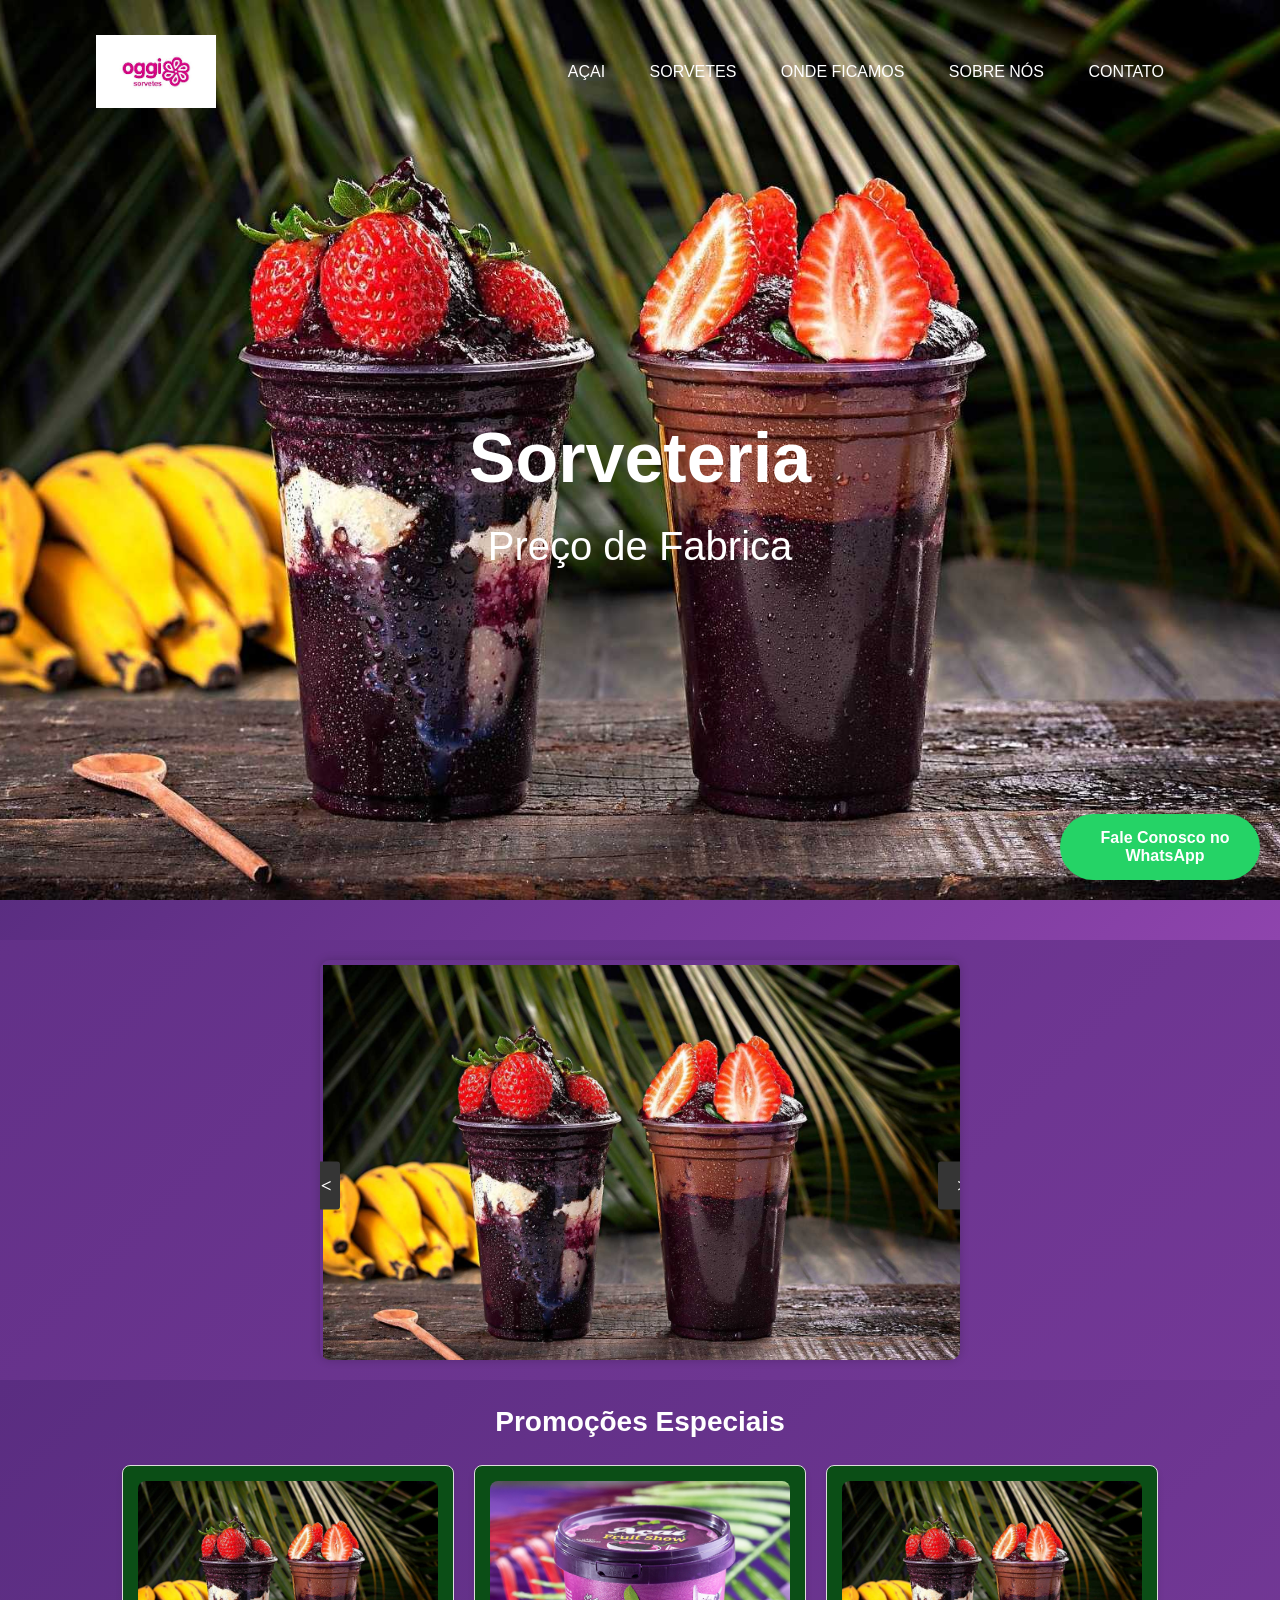
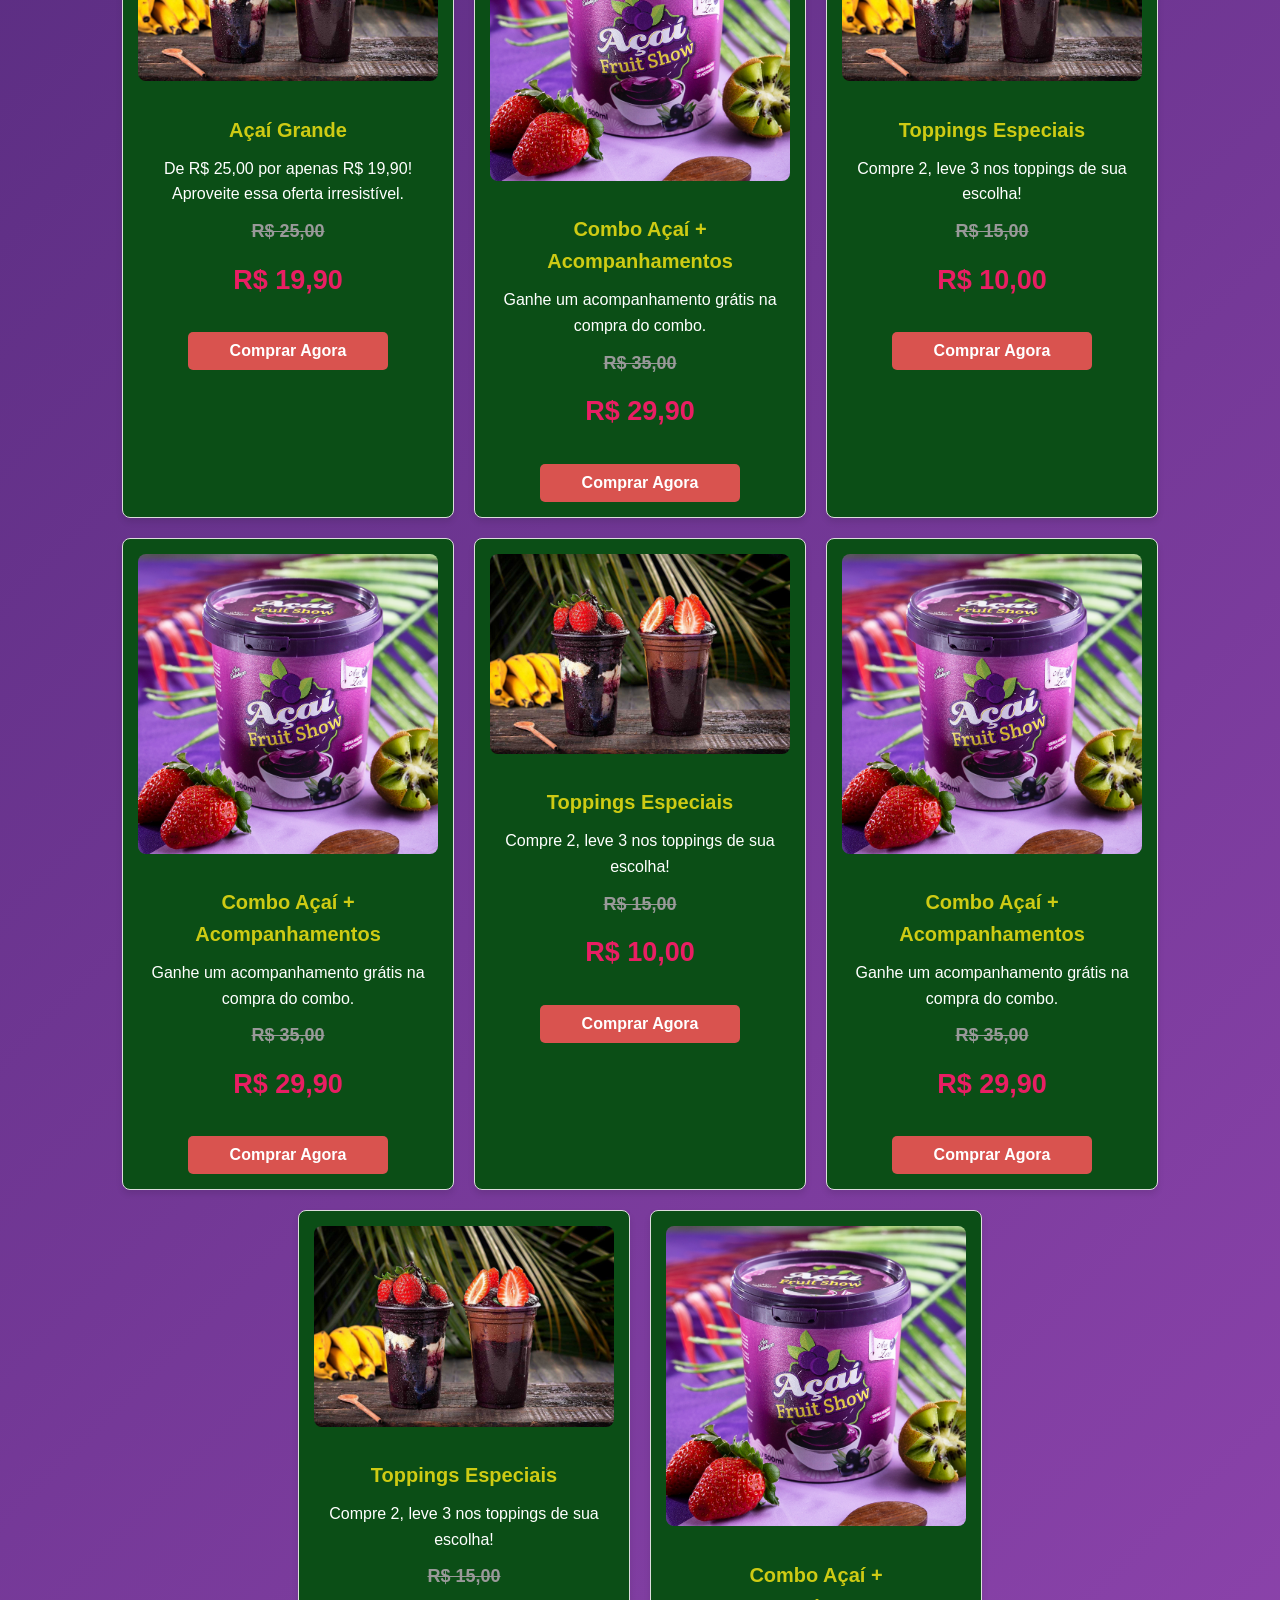
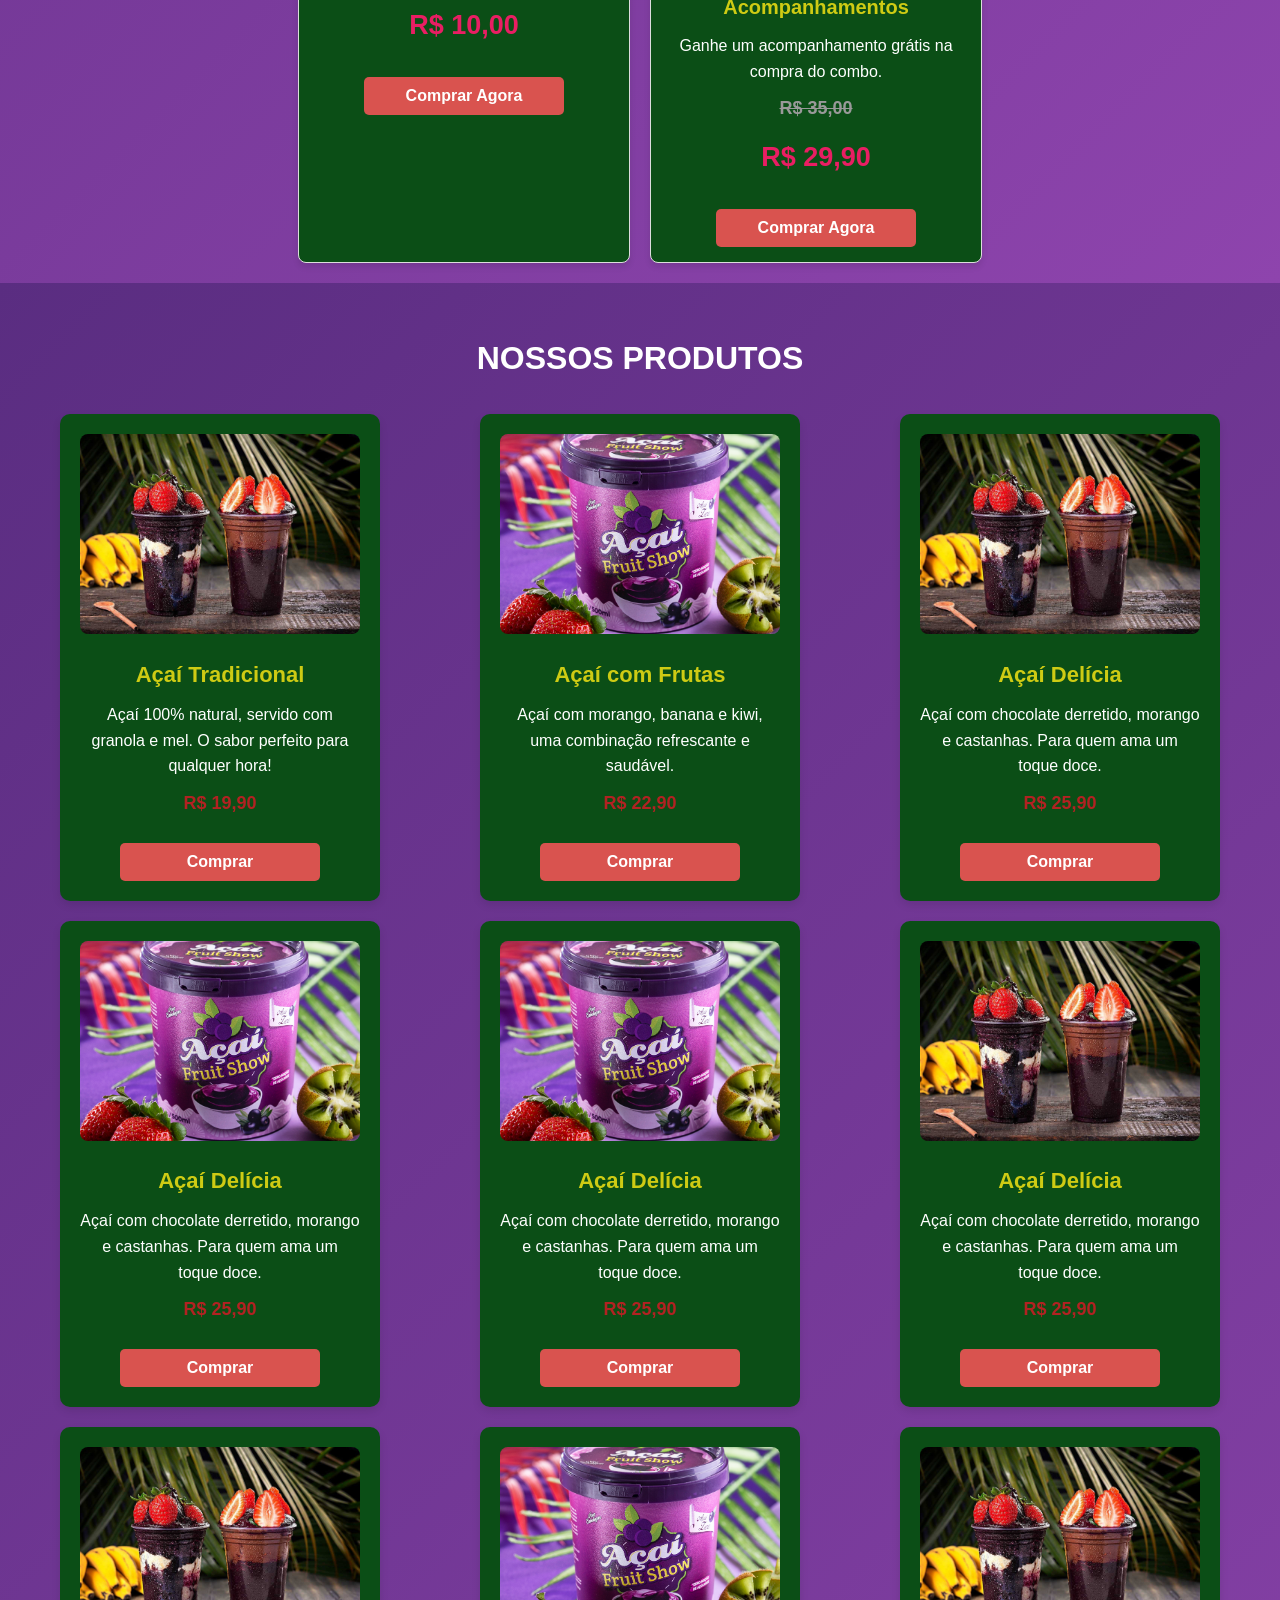
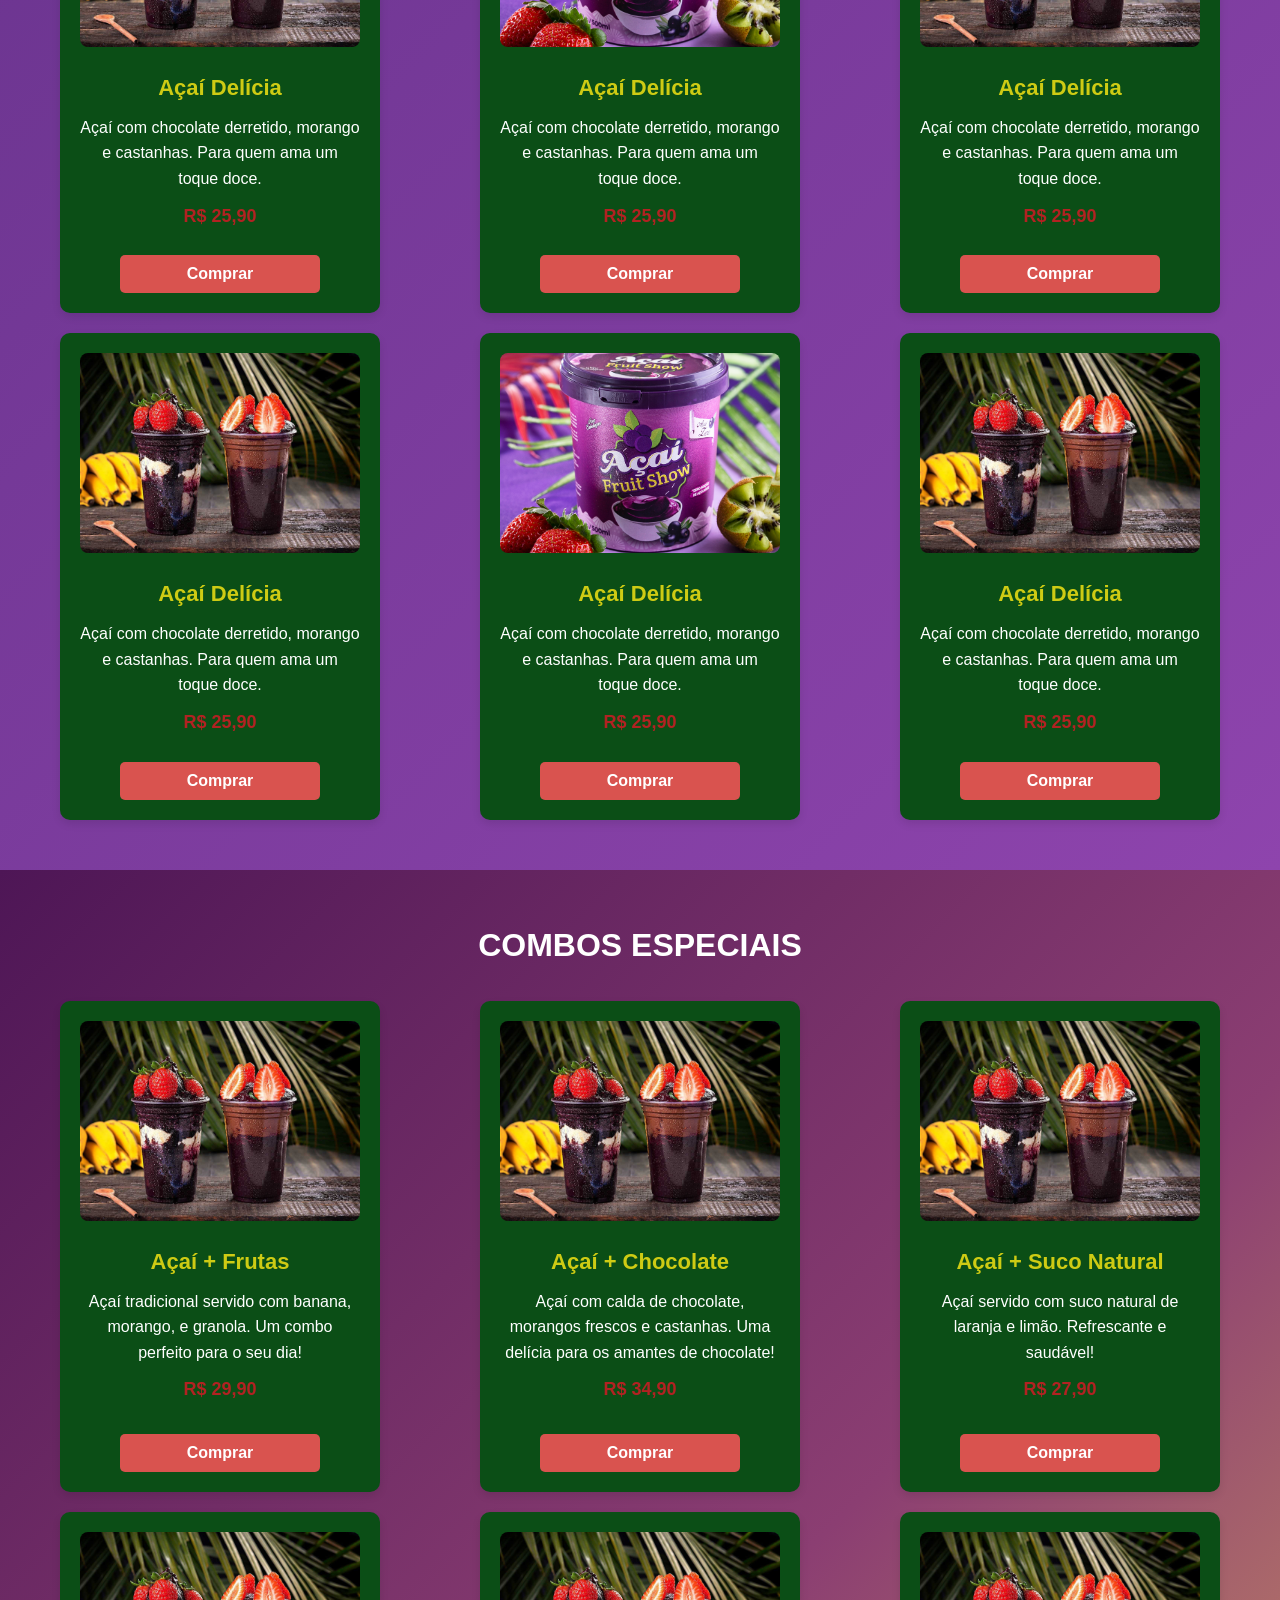
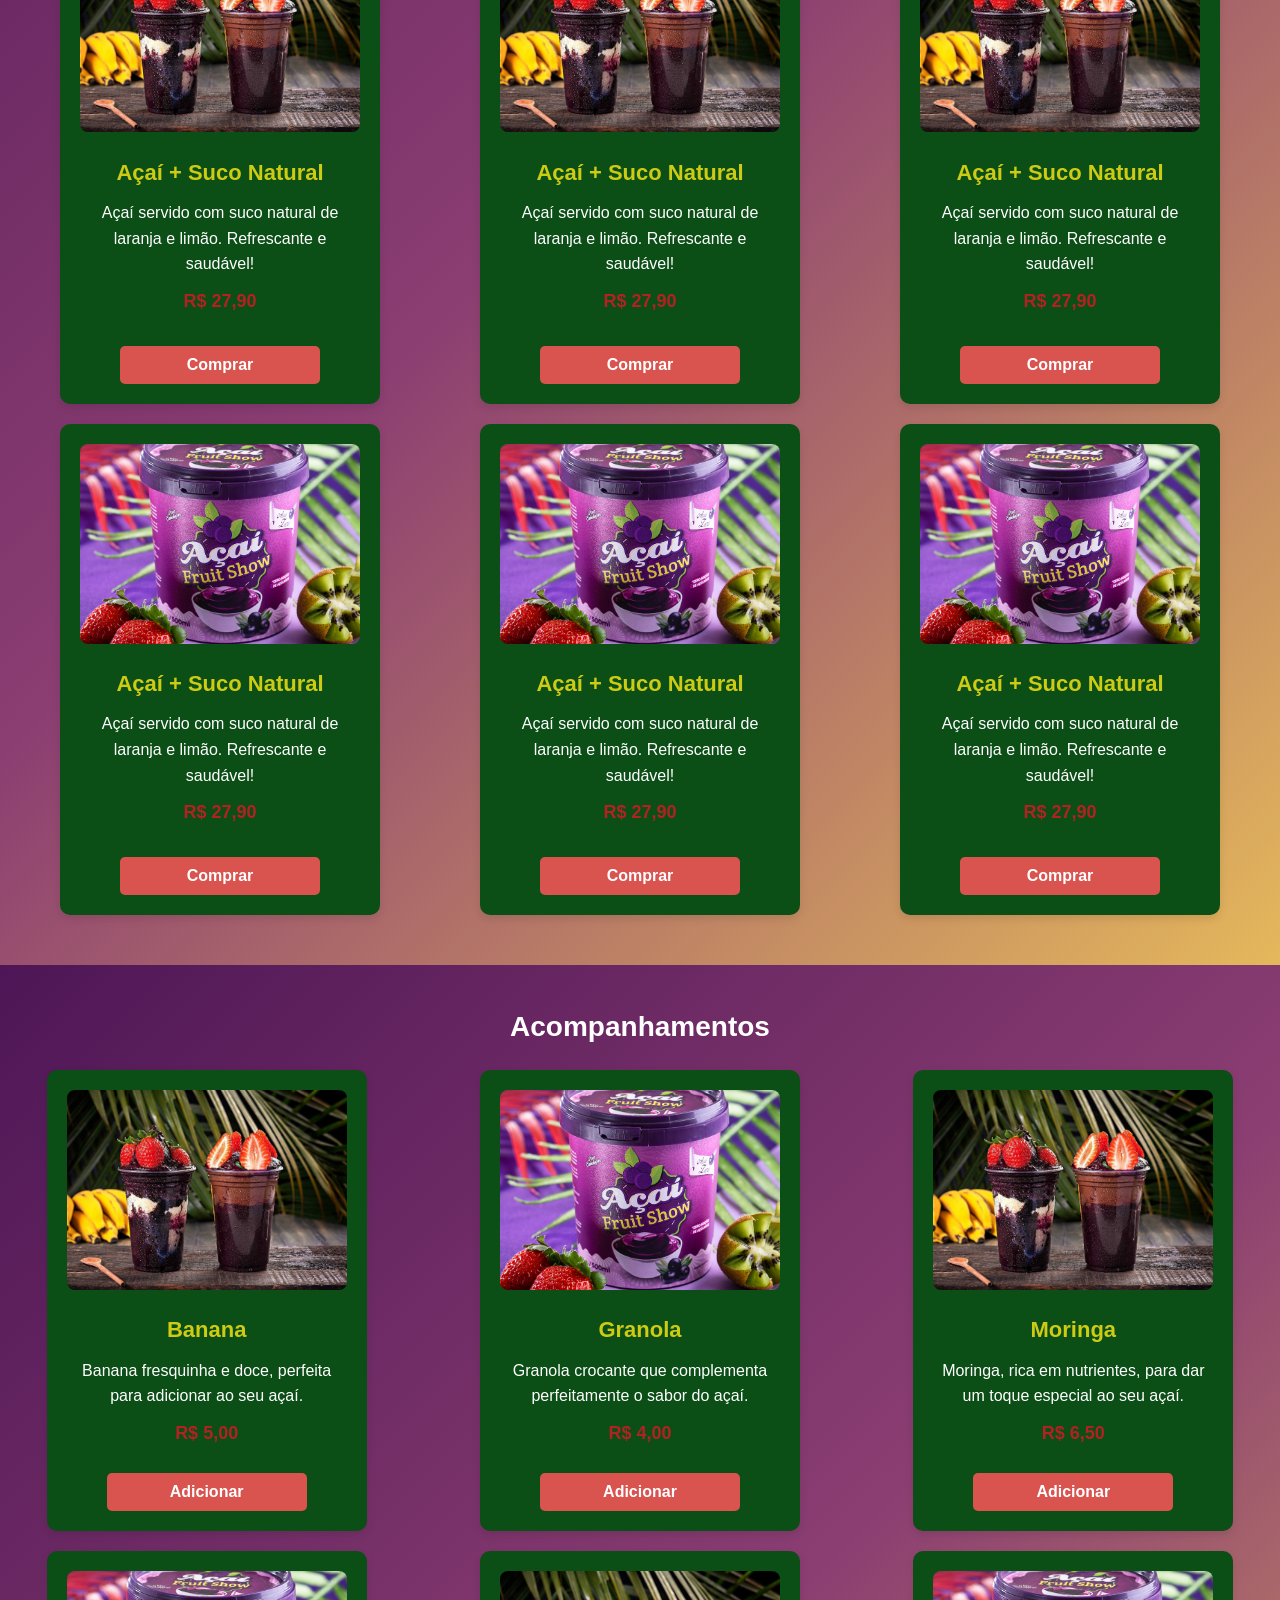
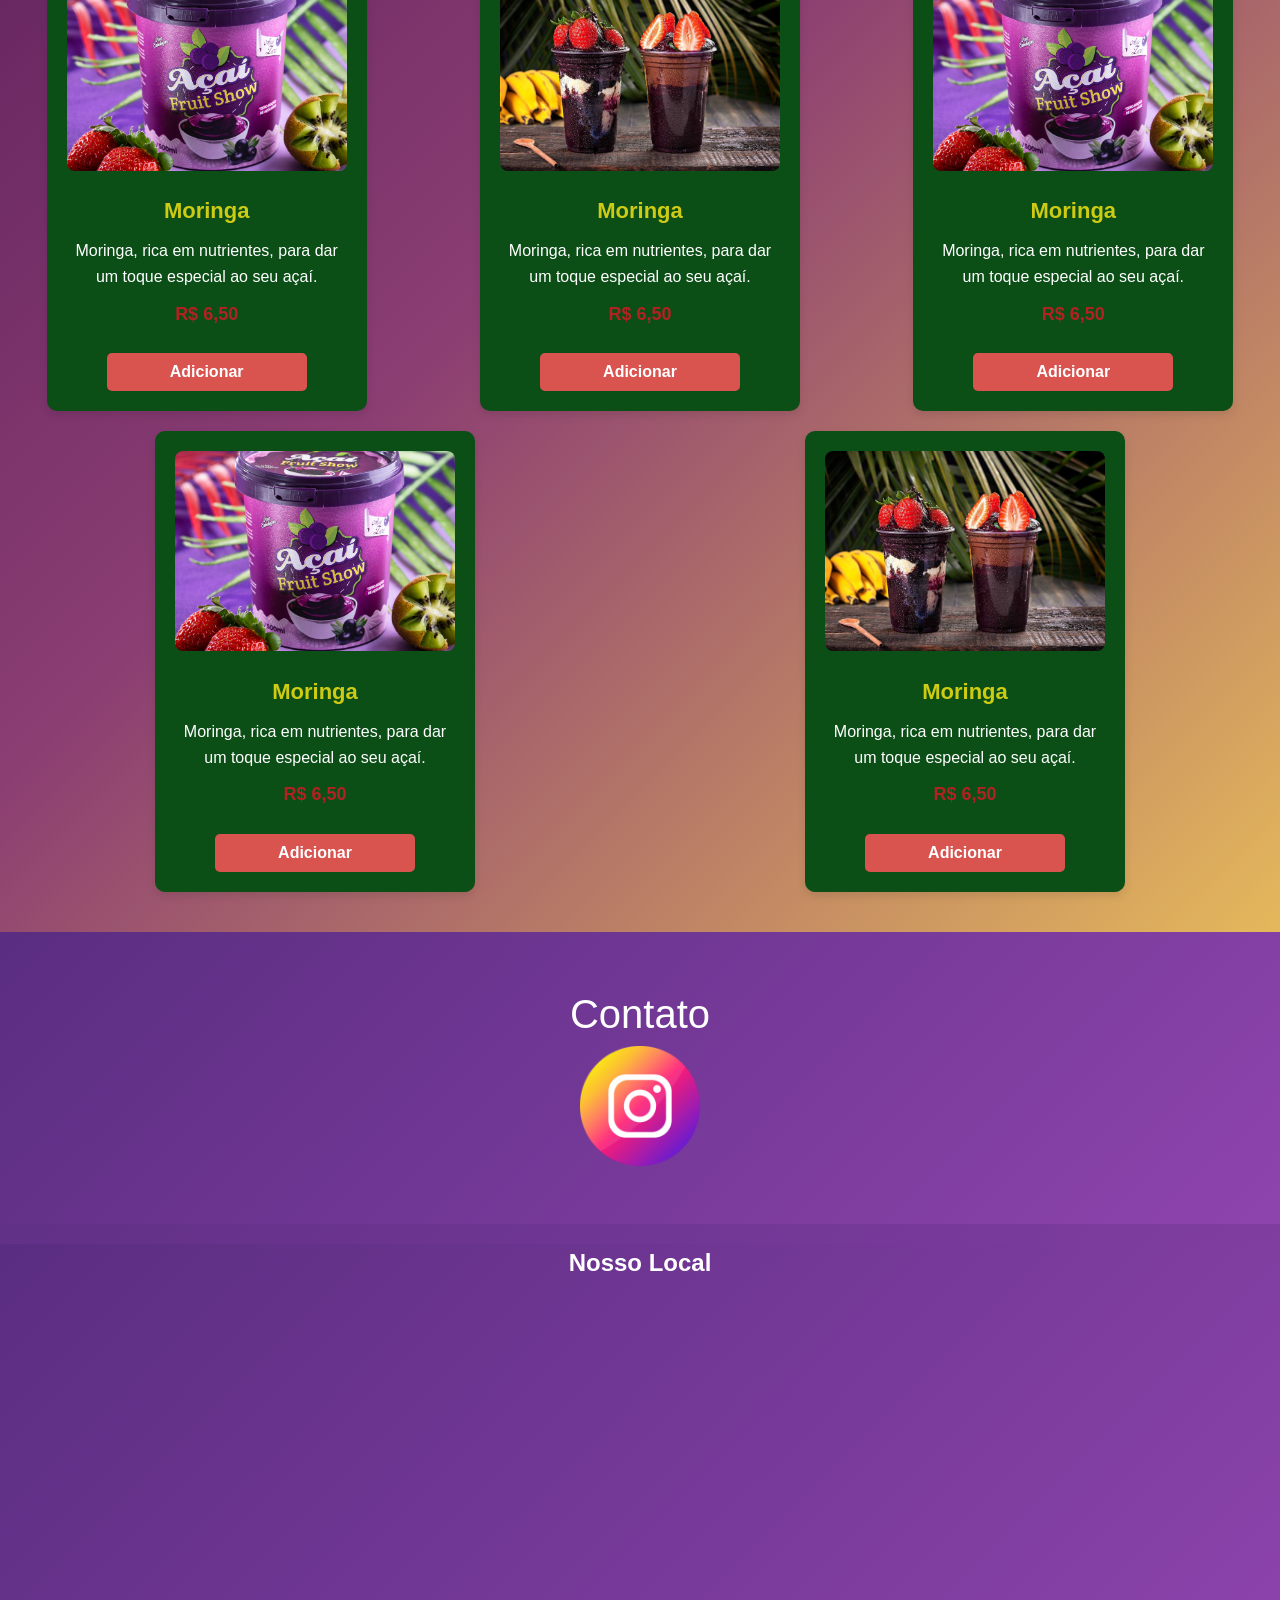
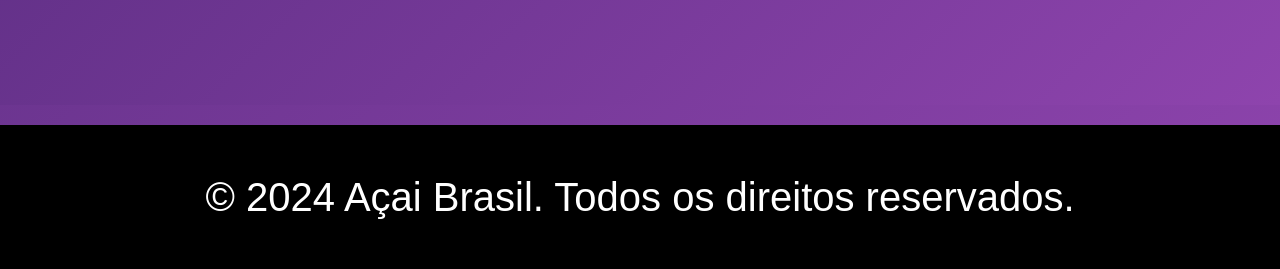
<file: index.html>
<!DOCTYPE html>
<html lang="pt-BR">

<head>
    <meta charset="UTF-8">
    <meta name="viewport" content="width=device-width, initial-scale=1.0">

    <title>Açai Brasil</title>
    <link rel="stylesheet" href="style.css">
    <script src="javascript.js" defer></script>
    <link rel="stylesheet" href="Produtos.html">
    <link rel="stylesheet" href="Combo.html">
</head>

<body>

    <div class="banner">
        <div class="navbar">
            <img src="OggiSorvetesLogo.jpg" class="logo">
            <ul>
             
                <li><a href="açai.html">açai</a></li>
                <li><a href="Sorvetes.html">sorvetes</a></li>
                <li><a href="#mapa">onde ficamos</a></li>
                <li><a href="#sobre-nos">Sobre Nós</a></li>
                <li><a href=https://wa.me/5511998765432>Contato</a></li>
            </ul>

        </div>
        <div class="content">
            <h1>Sorveteria</h1>
            <p>Preço de Fabrica</p>
           
        </div>
    </div> 
    <div class="fundo">




    </div>

    <!-- Carrossel -->
    <div class="carrossel-container">
        <div class="carrossel">
            <div class="carrossel-item"><img src="açai.png" alt="Imagem 1"></div>
            <div class="carrossel-item"><img src="OggiSorvetesLogo.jpg" alt="Imagem 2"></div>
            <div class="carrossel-item"><img src="FT-162.png" alt=""></div>
        </div>
        <button class="btn anterior">&lt;</button>
        <button class="btn proximo">&gt;</button>
    </div>



    <!-- Seção de Promoções -->
    <section class="promocao">
        <h2>Promoções Especiais</h2>
        <div class="promocao-container">

            <!-- Promoção 1 -->
            <div class="promocao-item">
                <img src="açai.png" alt="Açaí Grande" class="promocao-imagem">
                <div class="promocao-info">
                    <h3>Açaí Grande</h3>
                    <p class="descricao">De R$ 25,00 por apenas R$ 19,90! Aproveite essa oferta irresistível.</p>
                    <div class="preco">
                        <p class="preco-antigo">R$ 25,00</p>
                        <p class="preco-novo">R$ 19,90</p>
                    </div>
                    <button class="btn-comprar">Comprar Agora</button>
                </div>
            </div>

            <!-- Promoção 2 -->
            <div class="promocao-item">
                <img src="FT-162.png" alt="Combo Açaí" class="promocao-imagem">
                <div class="promocao-info">
                    <h3>Combo Açaí + Acompanhamentos</h3>
                    <p class="descricao">Ganhe um acompanhamento grátis na compra do combo.</p>
                    <div class="preco">
                        <p class="preco-antigo">R$ 35,00</p>
                        <p class="preco-novo">R$ 29,90</p>
                    </div>
                    <button class="btn-comprar">Comprar Agora</button>
                </div>
            </div>

            <!-- Promoção 3 -->
            <div class="promocao-item">
                <img src="açai.png" alt="Toppings Especiais" class="promocao-imagem">
                <div class="promocao-info">
                    <h3>Toppings Especiais</h3>
                    <p class="descricao">Compre 2, leve 3 nos toppings de sua escolha!</p>
                    <div class="preco">
                        <p class="preco-antigo">R$ 15,00</p>
                        <p class="preco-novo">R$ 10,00</p>
                    </div>
                    <button class="btn-comprar">Comprar Agora</button>
                </div>
            </div>
            <div class="promocao-item">
                <img src="FT-162.png" alt="Combo Açaí" class="promocao-imagem">
                <div class="promocao-info">
                    <h3>Combo Açaí + Acompanhamentos</h3>
                    <p class="descricao">Ganhe um acompanhamento grátis na compra do combo.</p>
                    <div class="preco">
                        <p class="preco-antigo">R$ 35,00</p>
                        <p class="preco-novo">R$ 29,90</p>
                    </div>
                    <button class="btn-comprar">Comprar Agora</button>
                </div>
            </div>

            <!-- Promoção 3 -->
            <div class="promocao-item">
                <img src="açai.png" alt="Toppings Especiais" class="promocao-imagem">
                <div class="promocao-info">
                    <h3>Toppings Especiais</h3>
                    <p class="descricao">Compre 2, leve 3 nos toppings de sua escolha!</p>
                    <div class="preco">
                        <p class="preco-antigo">R$ 15,00</p>
                        <p class="preco-novo">R$ 10,00</p>
                    </div>
                    <button class="btn-comprar">Comprar Agora</button>
                </div>
            </div>
            <div class="promocao-item">
                <img src="FT-162.png" alt="Combo Açaí" class="promocao-imagem">
                <div class="promocao-info">
                    <h3>Combo Açaí + Acompanhamentos</h3>
                    <p class="descricao">Ganhe um acompanhamento grátis na compra do combo.</p>
                    <div class="preco">
                        <p class="preco-antigo">R$ 35,00</p>
                        <p class="preco-novo">R$ 29,90</p>
                    </div>
                    <button class="btn-comprar">Comprar Agora</button>
                </div>
            </div>

            <!-- Promoção 3 -->
            <div class="promocao-item">
                <img src="açai.png" alt="Toppings Especiais" class="promocao-imagem">
                <div class="promocao-info">
                    <h3>Toppings Especiais</h3>
                    <p class="descricao">Compre 2, leve 3 nos toppings de sua escolha!</p>
                    <div class="preco">
                        <p class="preco-antigo">R$ 15,00</p>
                        <p class="preco-novo">R$ 10,00</p>
                    </div>
                    <button class="btn-comprar">Comprar Agora</button>
                </div>
            </div>
            <div class="promocao-item">
                <img src="FT-162.png" alt="Combo Açaí" class="promocao-imagem">
                <div class="promocao-info">
                    <h3>Combo Açaí + Acompanhamentos</h3>
                    <p class="descricao">Ganhe um acompanhamento grátis na compra do combo.</p>
                    <div class="preco">
                        <p class="preco-antigo">R$ 35,00</p>
                        <p class="preco-novo">R$ 29,90</p>
                    </div>
                    <button class="btn-comprar">Comprar Agora</button>
                </div>
            </div>



        </div>
    </section>






    <!-- Seção de Produtos - Açaí -->
    <section class="produtos-acai">
        <h2>Nossos Produtos</h2>
        <div class="produtos-lista">
            <!-- Produto 1 -->
            <div class="produto-item">
                <img src="açai.png" alt="Açaí Tradicional" class="produto-imagem">
                <div class="produto-info">
                    <h3>Açaí Tradicional</h3>
                    <p class="descricao">Açaí 100% natural, servido com granola e mel. O sabor perfeito para qualquer
                        hora!</p>
                    <p class="preco">R$ 19,90</p>
                    <button class="btn-comprar">Comprar</button>
                </div>
            </div>
            <!-- Produto 2 -->
            <div class="produto-item">
                <img src="FT-162.png" alt="Açaí com Frutas" class="produto-imagem">
                <div class="produto-info">
                    <h3>Açaí com Frutas</h3>
                    <p class="descricao">Açaí com morango, banana e kiwi, uma combinação refrescante e saudável.</p>
                    <p class="preco">R$ 22,90</p>
                    <button class="btn-comprar">Comprar</button>
                </div>
            </div>
            <!-- Produto 3 -->
            <div class="produto-item">
                <img src="açai.png" alt="Açaí Delícia" class="produto-imagem">
                <div class="produto-info">
                    <h3>Açaí Delícia</h3>
                    <p class="descricao">Açaí com chocolate derretido, morango e castanhas. Para quem ama um toque doce.
                    </p>
                    <p class="preco">R$ 25,90</p>
                    <button class="btn-comprar">Comprar</button>
                </div>
            </div>
            <!-- Produto 4 -->
            <div class="produto-item">
                <img src="FT-162.png" alt="Açaí Delícia" class="produto-imagem">
                <div class="produto-info">
                    <h3>Açaí Delícia</h3>
                    <p class="descricao">Açaí com chocolate derretido, morango e castanhas. Para quem ama um toque doce.
                    </p>
                    <p class="preco">R$ 25,90</p>
                    <button class="btn-comprar">Comprar</button>
                </div>
            </div>
            <!-- Produto 5 -->
            <div class="produto-item">
                <img src="FT-162.png" alt="Açaí Delícia" class="produto-imagem">
                <div class="produto-info">
                    <h3>Açaí Delícia</h3>
                    <p class="descricao">Açaí com chocolate derretido, morango e castanhas. Para quem ama um toque doce.
                    </p>
                    <p class="preco">R$ 25,90</p>
                    <button class="btn-comprar">Comprar</button>
                </div>
            </div>
            <!-- Produto 6 -->
            <div class="produto-item">
                <img src="açai.png" alt="Açaí Delícia" class="produto-imagem">
                <div class="produto-info">
                    <h3>Açaí Delícia</h3>
                    <p class="descricao">Açaí com chocolate derretido, morango e castanhas. Para quem ama um toque doce.
                    </p>
                    <p class="preco">R$ 25,90</p>
                    <button class="btn-comprar">Comprar</button>
                </div>
            </div>
            <!-- Produto 7 -->
            <div class="produto-item">
                <img src="açai.png" alt="Açaí Delícia" class="produto-imagem">
                <div class="produto-info">
                    <h3>Açaí Delícia</h3>
                    <p class="descricao">Açaí com chocolate derretido, morango e castanhas. Para quem ama um toque doce.
                    </p>
                    <p class="preco">R$ 25,90</p>
                    <button class="btn-comprar">Comprar</button>
                </div>
            </div>
            <!-- Produto 8 -->
            <div class="produto-item">
                <img src="FT-162.png" alt="Açaí Delícia" class="produto-imagem">
                <div class="produto-info">
                    <h3>Açaí Delícia</h3>
                    <p class="descricao">Açaí com chocolate derretido, morango e castanhas. Para quem ama um toque doce.
                    </p>
                    <p class="preco">R$ 25,90</p>
                    <button class="btn-comprar">Comprar</button>
                </div>
            </div>
            <!-- Produto 9 -->
            <div class="produto-item">
                <img src="açai.png" alt="Açaí Delícia" class="produto-imagem">
                <div class="produto-info">
                    <h3>Açaí Delícia</h3>
                    <p class="descricao">Açaí com chocolate derretido, morango e castanhas. Para quem ama um toque doce.
                    </p>
                    <p class="preco">R$ 25,90</p>
                    <button class="btn-comprar">Comprar</button>
                </div>
            </div>
            <!-- Produto 10 -->
            <div class="produto-item">
                <img src="açai.png" alt="Açaí Delícia" class="produto-imagem">
                <div class="produto-info">
                    <h3>Açaí Delícia</h3>
                    <p class="descricao">Açaí com chocolate derretido, morango e castanhas. Para quem ama um toque doce.
                    </p>
                    <p class="preco">R$ 25,90</p>
                    <button class="btn-comprar">Comprar</button>
                </div>
            </div>
            <!-- Produto 11 -->
            <div class="produto-item">
                <img src="FT-162.png" alt="Açaí Delícia" class="produto-imagem">
                <div class="produto-info">
                    <h3>Açaí Delícia</h3>
                    <p class="descricao">Açaí com chocolate derretido, morango e castanhas. Para quem ama um toque doce.
                    </p>
                    <p class="preco">R$ 25,90</p>
                    <button class="btn-comprar">Comprar</button>
                </div>
            </div>
            <!-- Produto 12 -->
            <div class="produto-item">
                <img src="açai.png" alt="Açaí Delícia" class="produto-imagem">
                <div class="produto-info">
                    <h3>Açaí Delícia</h3>
                    <p class="descricao">Açaí com chocolate derretido, morango e castanhas. Para quem ama um toque doce.
                    </p>
                    <p class="preco">R$ 25,90</p>
                    <button class="btn-comprar">Comprar</button>
                </div>
            </div>
          
        </div>
    </section>



    <!-- Combo -->
    <!-- Seção de Combo -->
    <section class="combo">
        <h2>Combos Especiais</h2>
        <div class="combo-lista">




            <!-- Combo 1 -->
            <div class="combo-item">
                <img src="açai.png" alt="Combo Açaí + Frutas" class="combo-imagem">
                <div class="combo-info">
                    <h3>Açaí + Frutas</h3>
                    <p class="descricao">Açaí tradicional servido com banana, morango, e granola. Um combo perfeito para
                        o seu dia!</p>
                    <p class="preco">R$ 29,90</p>
                    <button class="btn-comprar">Comprar</button>
                </div>
            </div>





            <!-- Combo 2 -->
            <div class="combo-item">
                <img src="açai.png" alt="Combo Açaí + Chocolate" class="combo-imagem">
                <div class="combo-info">
                    <h3>Açaí + Chocolate</h3>
                    <p class="descricao">Açaí com calda de chocolate, morangos frescos e castanhas. Uma delícia para os
                        amantes de chocolate!</p>
                    <p class="preco">R$ 34,90</p>
                    <button class="btn-comprar">Comprar</button>
                </div>
            </div>



            <!-- Combo 3 -->
            <div class="combo-item">
                <img src="açai.png" alt="Combo Açaí + Suco" class="combo-imagem">
                <div class="combo-info">
                    <h3>Açaí + Suco Natural</h3>
                    <p class="descricao">Açaí servido com suco natural de laranja e limão. Refrescante e saudável!</p>
                    <p class="preco">R$ 27,90</p>
                    <button class="btn-comprar">Comprar</button>
                </div>
            </div>



            <!-- Combo 4 -->
            <div class="combo-item">
                <img src="açai.png" alt="Combo Açaí + Suco" class="combo-imagem">
                <div class="combo-info">
                    <h3>Açaí + Suco Natural</h3>
                    <p class="descricao">Açaí servido com suco natural de laranja e limão. Refrescante e saudável!</p>
                    <p class="preco">R$ 27,90</p>
                    <button class="btn-comprar">Comprar</button>
                </div>
            </div>


            <!-- Combo 5 -->
            <div class="combo-item">
                <img src="açai.png" alt="Combo Açaí + Suco" class="combo-imagem">
                <div class="combo-info">
                    <h3>Açaí + Suco Natural</h3>
                    <p class="descricao">Açaí servido com suco natural de laranja e limão. Refrescante e saudável!</p>
                    <p class="preco">R$ 27,90</p>
                    <button class="btn-comprar">Comprar</button>
                </div>
            </div>





            <!-- Combo 6 -->
            <div class="combo-item">
                <img src="açai.png" alt="Combo Açaí + Suco" class="combo-imagem">
                <div class="combo-info">
                    <h3>Açaí + Suco Natural</h3>
                    <p class="descricao">Açaí servido com suco natural de laranja e limão. Refrescante e saudável!</p>
                    <p class="preco">R$ 27,90</p>
                    <button class="btn-comprar">Comprar</button>
                </div>
            </div>





            <!-- Combo 7 -->
            <div class="combo-item">
                <img src="FT-162.png" alt="Combo Açaí + Suco" class="combo-imagem">
                <div class="combo-info">
                    <h3>Açaí + Suco Natural</h3>
                    <p class="descricao">Açaí servido com suco natural de laranja e limão. Refrescante e saudável!</p>
                    <p class="preco">R$ 27,90</p>
                    <button class="btn-comprar">Comprar</button>
                </div>
            </div>







            <!-- Combo 8 -->
            <div class="combo-item">
                <img src="FT-162.png" alt="Combo Açaí + Suco" class="combo-imagem">
                <div class="combo-info">
                    <h3>Açaí + Suco Natural</h3>
                    <p class="descricao">Açaí servido com suco natural de laranja e limão. Refrescante e saudável!</p>
                    <p class="preco">R$ 27,90</p>
                    <button class="btn-comprar">Comprar</button>
                </div>
            </div>




            <!-- Combo 9 -->
            <div class="combo-item">
                <img src="FT-162.png" alt="Combo Açaí + Suco" class="combo-imagem">
                <div class="combo-info">
                    <h3>Açaí + Suco Natural</h3>
                    <p class="descricao">Açaí servido com suco natural de laranja e limão. Refrescante e saudável!</p>
                    <p class="preco">R$ 27,90</p>
                    <button class="btn-comprar">Comprar</button>
                </div>
            </div>






        </div>




    </section>



    <!-- Seção de Acompanhamentos -->
    <section class="acompanhamentos">
        <h2>Acompanhamentos</h2>
        <div class="produtos-lista">
            <div class="produto-item">
                <img src="açai.png" alt="Banana" class="produto-imagem">
                <div class="produto-info">
                    <h3>Banana</h3>
                    <p class="descricao">Banana fresquinha e doce, perfeita para adicionar ao seu açaí.</p>
                    <p class="preco">R$ 5,00</p>
                    <button class="btn-comprar">Adicionar</button>
                </div>
            </div>





            <div class="produto-item">
                <img src="FT-162.png" alt="Granola" class="produto-imagem">
                <div class="produto-info">
                    <h3>Granola</h3>
                    <p class="descricao">Granola crocante que complementa perfeitamente o sabor do açaí.</p>
                    <p class="preco">R$ 4,00</p>
                    <button class="btn-comprar">Adicionar</button>
                </div>
            </div>




            <div class="produto-item">
                <img src="açai.png" alt="Moringa" class="produto-imagem">
                <div class="produto-info">
                    <h3>Moringa</h3>
                    <p class="descricao">Moringa, rica em nutrientes, para dar um toque especial ao seu açaí.</p>
                    <p class="preco">R$ 6,50</p>
                    <button class="btn-comprar">Adicionar</button>
                </div>
            </div>





            <div class="produto-item">
                <img src="FT-162.png" alt="Moringa" class="produto-imagem">
                <div class="produto-info">
                    <h3>Moringa</h3>
                    <p class="descricao">Moringa, rica em nutrientes, para dar um toque especial ao seu açaí.</p>
                    <p class="preco">R$ 6,50</p>
                    <button class="btn-comprar">Adicionar</button>
                </div>
            </div>





            <div class="produto-item">
                <img src="açai.png" alt="Moringa" class="produto-imagem">
                <div class="produto-info">
                    <h3>Moringa</h3>
                    <p class="descricao">Moringa, rica em nutrientes, para dar um toque especial ao seu açaí.</p>
                    <p class="preco">R$ 6,50</p>
                    <button class="btn-comprar">Adicionar</button>
                </div>
            </div>





            <div class="produto-item">
                <img src="FT-162.png" alt="Moringa" class="produto-imagem">
                <div class="produto-info">
                    <h3>Moringa</h3>
                    <p class="descricao">Moringa, rica em nutrientes, para dar um toque especial ao seu açaí.</p>
                    <p class="preco">R$ 6,50</p>
                    <button class="btn-comprar">Adicionar</button>
                </div>
            </div>





            <div class="produto-item">
                <img src="FT-162.png" alt="Moringa" class="produto-imagem">
                <div class="produto-info">
                    <h3>Moringa</h3>
                    <p class="descricao">Moringa, rica em nutrientes, para dar um toque especial ao seu açaí.</p>
                    <p class="preco">R$ 6,50</p>
                    <button class="btn-comprar">Adicionar</button>
                </div>
            </div>





            <div class="produto-item">
                <img src="açai.png" alt="Moringa" class="produto-imagem">
                <div class="produto-info">
                    <h3>Moringa</h3>
                    <p class="descricao">Moringa, rica em nutrientes, para dar um toque especial ao seu açaí.</p>
                    <p class="preco">R$ 6,50</p>
                    <button class="btn-comprar">Adicionar</button>
                </div>
            </div>

            <!-- Adicione mais itens conforme necessário -->
        </div>
    </section>


    <div class="RodapeFundo">
        <!-- Contato -->
        <section class="Contato">
            <p>Contato</p>
            <a href="https://wa.me/5511998765432" target="_blank">
                <button class="btn-whatsapp">
                    <i class="fab fa-whatsapp"></i> Fale Conosco no WhatsApp
                </button>
            </a>
            <a href="https://www.instagram.com/acaibrasil/" target="_blank">
                <img src="instagram.png" alt="" class="Insta">
            </a>
        </section>

        <!-- Mapa -->
        <section class="mapa" id="mapa">
            <h2>Nosso Local</h2>
            <div class="mapa-container">
                <iframe src="https://www.google.com/maps/embed?pb=..." width="100%" height="400" style="border:0;"
                    allowfullscreen="" loading="lazy">
                </iframe>
            </div>
        </section>

        <!-- Rodapé -->
        <footer class="rodape">
            <div class="rodape-conteudo" id="sobre-nos">
                <p>&copy; 2024 Açai Brasil. Todos os direitos reservados.</p>
                <div class="social-media">
                    <a href="https://www.facebook.com" target="_blank" class="social-icon">
                        <i class="fab fa-facebook-f"></i>
                    </a>
                    <a href="https://www.instagram.com" target="_blank" class="social-icon">
                        <i class="fab fa-instagram"></i>
                    </a>
                    <a href="https://wa.me/5511998765432" target="_blank" class="social-icon">
                        <i class="fab fa-whatsapp"></i>
                    </a>
                </div>
            </div>
        </footer>
    </div>
</body>

</html>
</file>
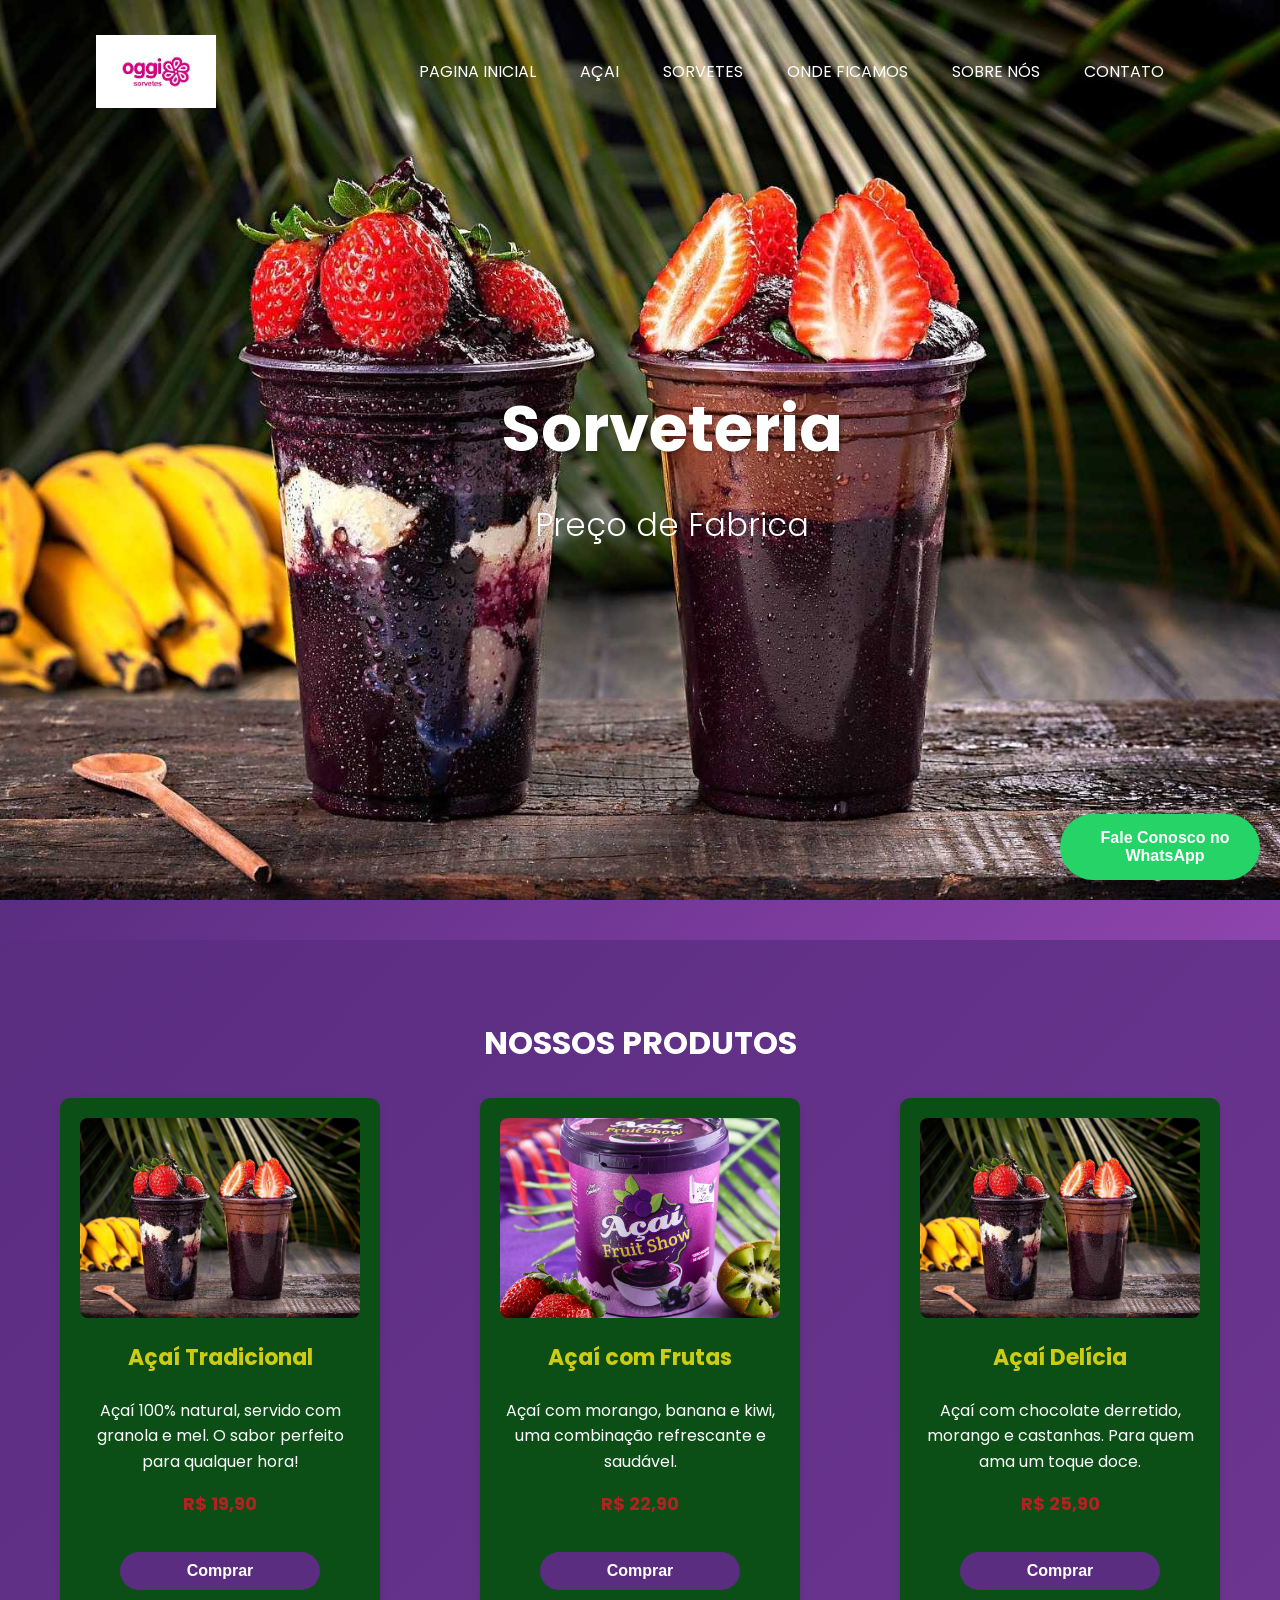
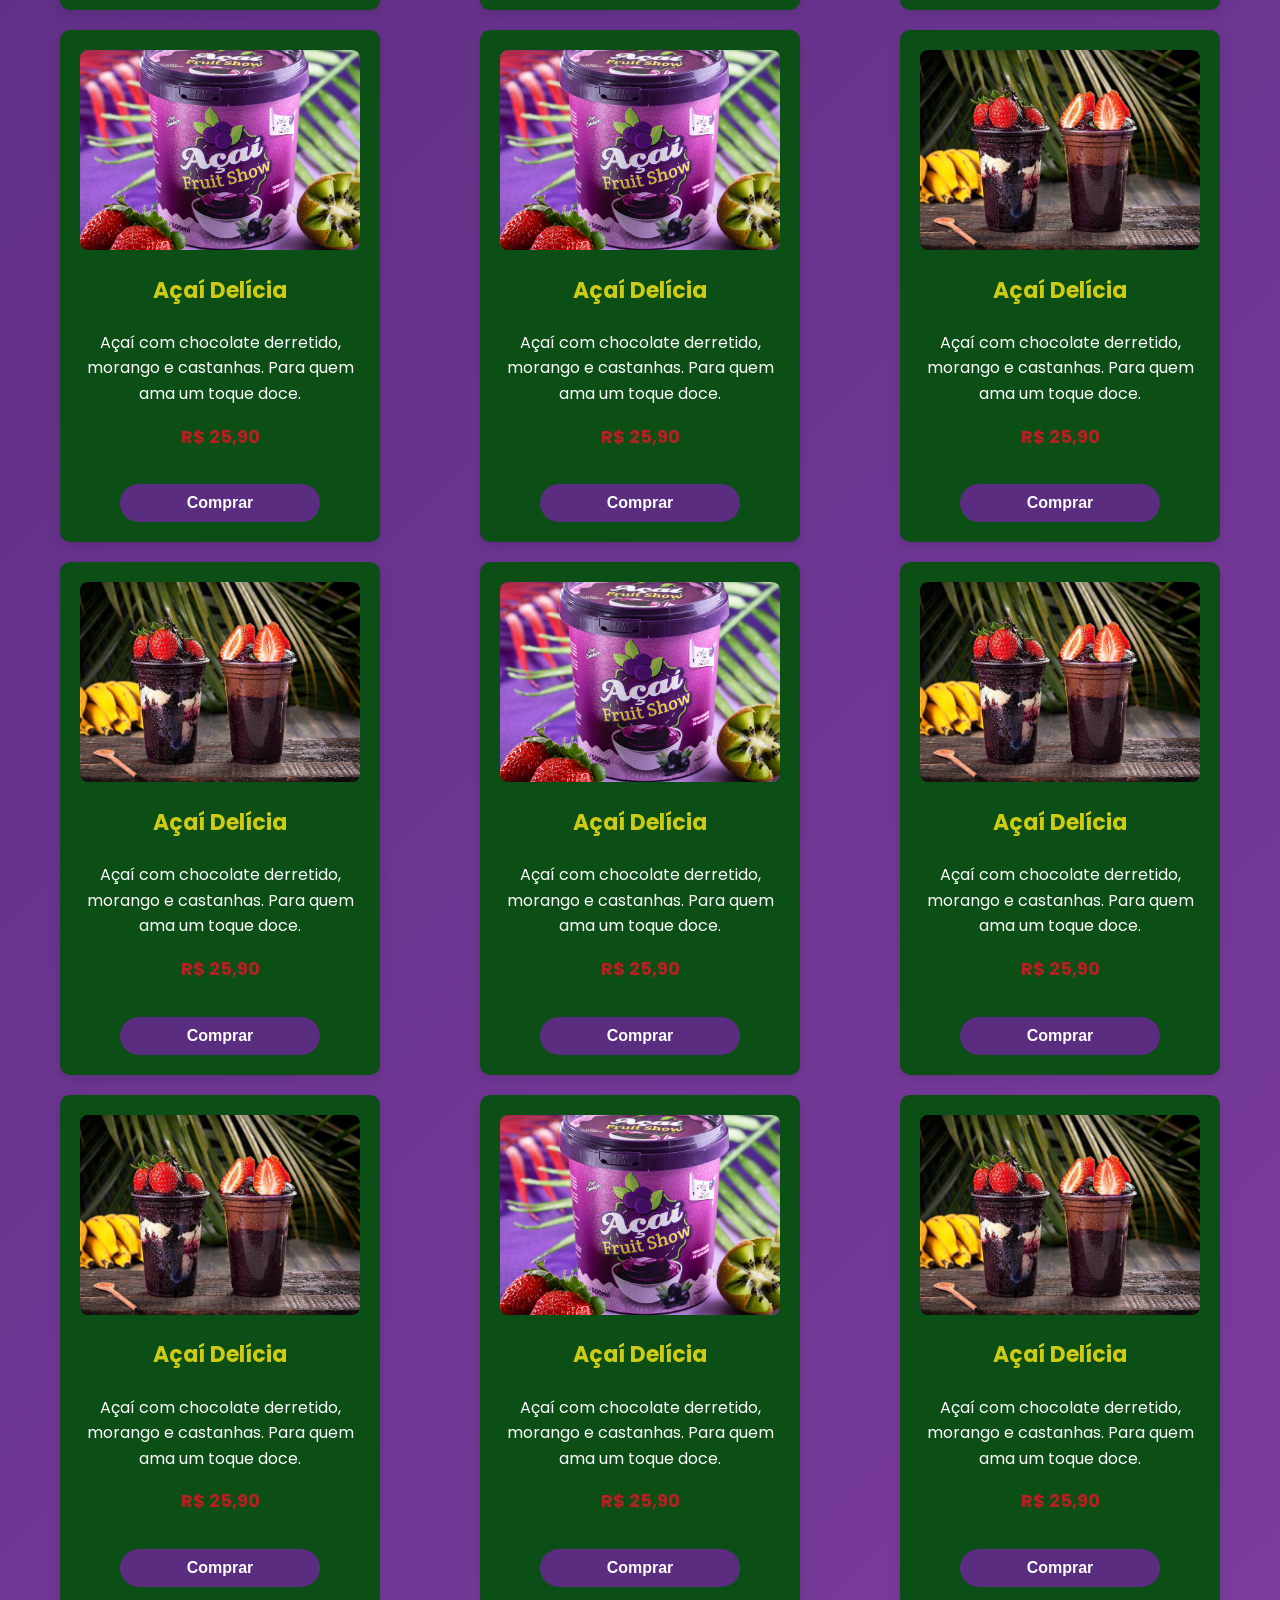
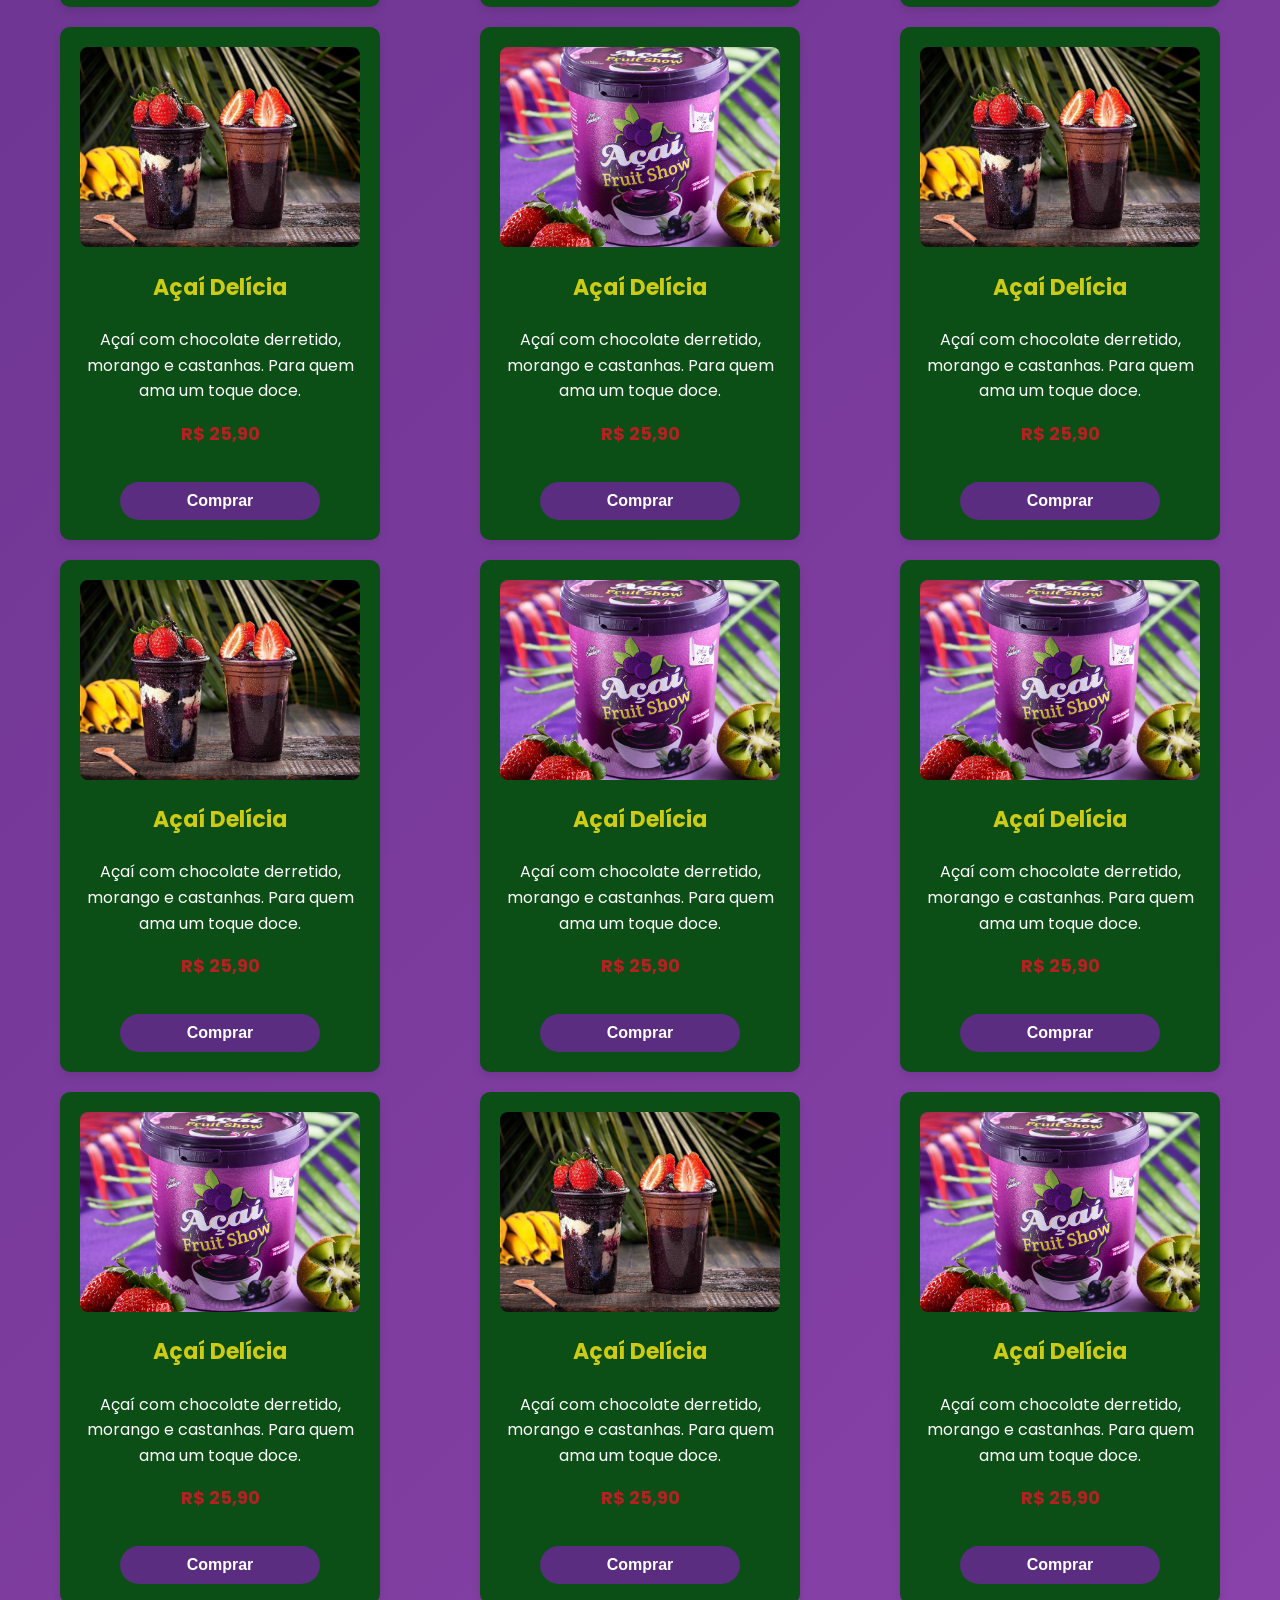
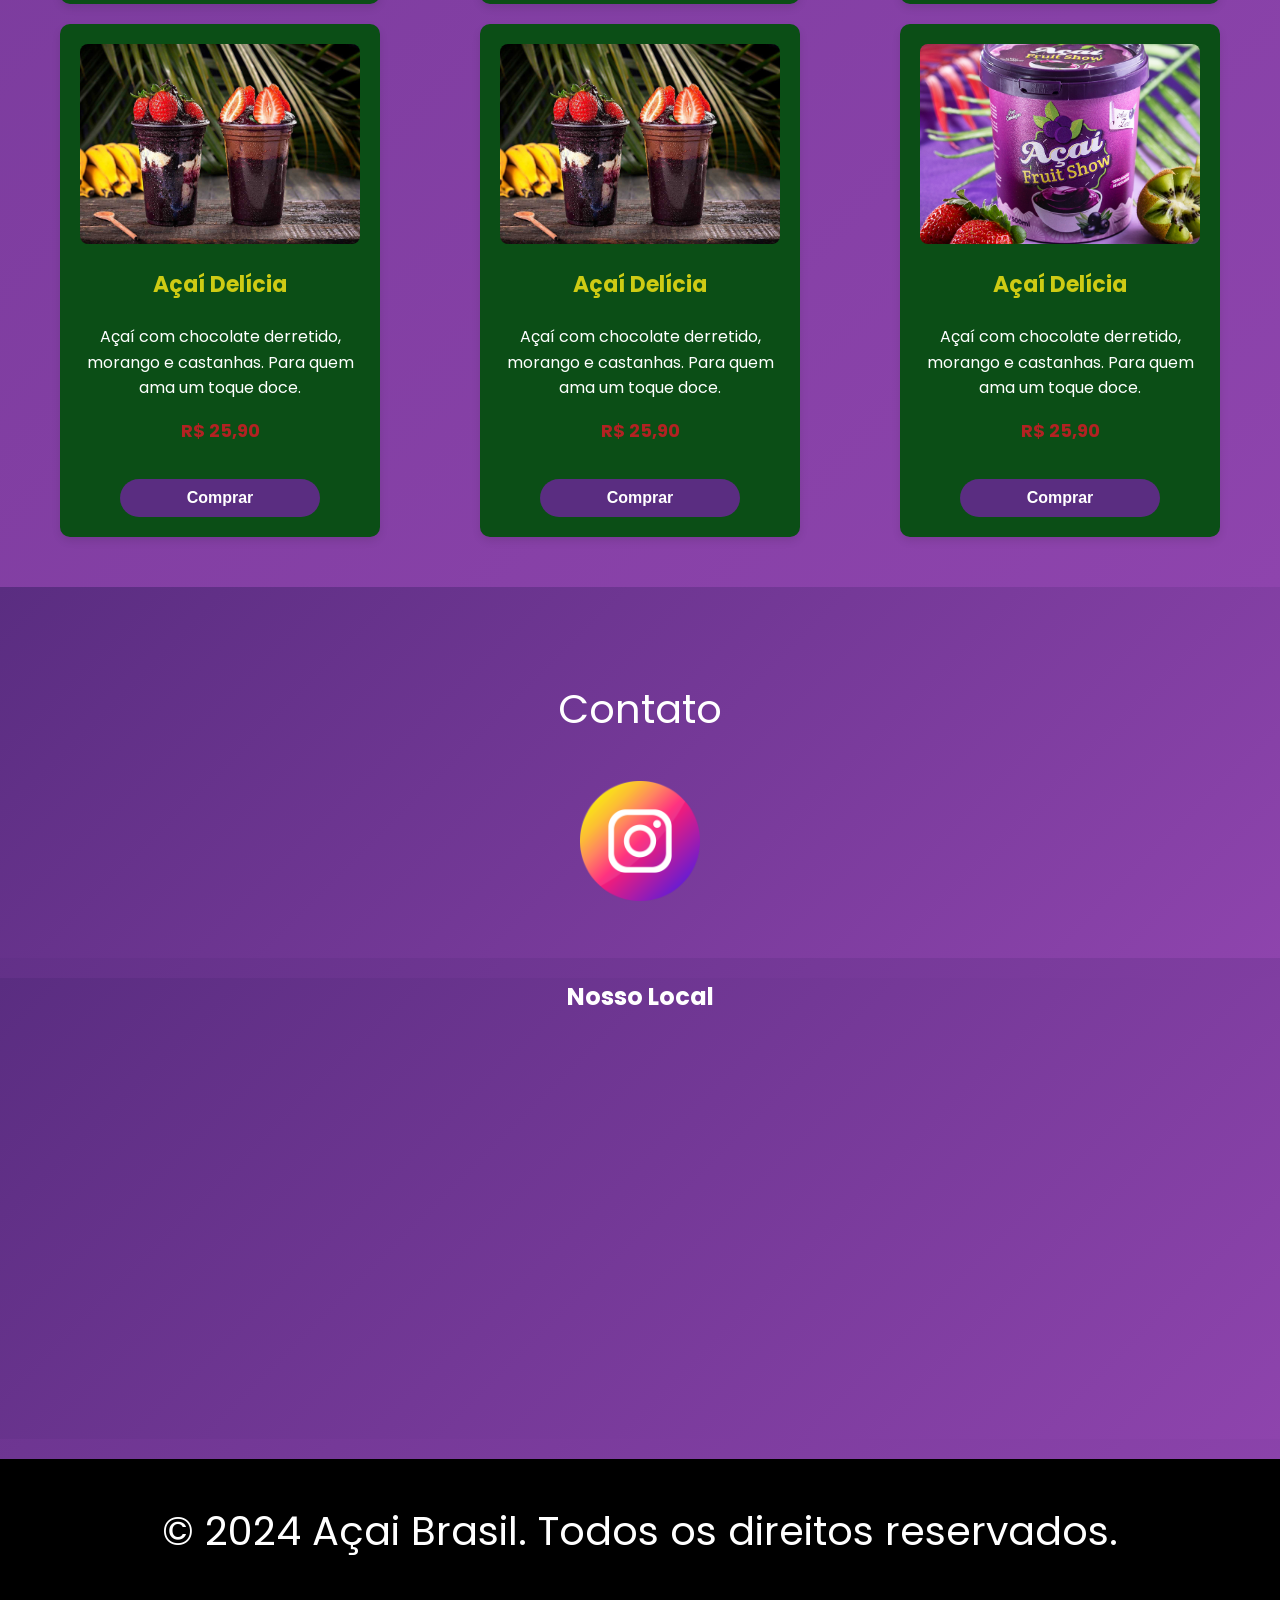
<file: açai.html>
<!DOCTYPE html>
<html lang="en">


<head>
    <meta charset="UTF-8">
    <meta name="viewport" content="width=device-width, initial-scale=1.0">

    <title>Açai Brasil</title>
    <link rel="stylesheet" href="açai.css">
    <script src="javascript.js" defer></script>
    <link rel="stylesheet" href="Produtos.html">
    <link rel="stylesheet" href="Combo.html">
</head>


<body>
    
    <div class="banner">
        <div class="navbar">
            <img src="OggiSorvetesLogo.jpg" class="logo">
            <ul>
                <li><a href="index.html">Pagina Inicial</a></li>
                <li><a href="açai.html">açai</a></li>
                <li><a href="Sorvetes.html">sorvetes</a></li>
                <li><a href="#mapa">onde ficamos</a></li>
                <li><a href="#sobre-nos">Sobre Nós</a></li>
                <li><a href=https://wa.me/5511998765432>Contato</a></li>
            </ul>

        </div>
        <div class="content">
            <h1>Sorveteria</h1>
            <p>Preço de Fabrica</p>
           
        </div>
    </div> 
    <div class="fundo">




    </div>
       




 <!-- Seção de Produtos - Açaí -->
 <section class="produtos-acai">
    <h2>Nossos Produtos</h2>
    <div class="produtos-lista">
        <!-- Produto 1 -->
        <div class="produto-item">
            <img src="açai.png" alt="Açaí Tradicional" class="produto-imagem">
            <div class="produto-info">
                <h3>Açaí Tradicional</h3>
                <p class="descricao">Açaí 100% natural, servido com granola e mel. O sabor perfeito para qualquer
                    hora!</p>
                <p class="preco">R$ 19,90</p>
                <button class="btn-comprar">Comprar</button>
            </div>
        </div>
        <!-- Produto 2 -->
        <div class="produto-item">
            <img src="FT-162.png" alt="Açaí com Frutas" class="produto-imagem">
            <div class="produto-info">
                <h3>Açaí com Frutas</h3>
                <p class="descricao">Açaí com morango, banana e kiwi, uma combinação refrescante e saudável.</p>
                <p class="preco">R$ 22,90</p>
                <button class="btn-comprar">Comprar</button>
            </div>
        </div>
        <!-- Produto 3 -->
        <div class="produto-item">
            <img src="açai.png" alt="Açaí Delícia" class="produto-imagem">
            <div class="produto-info">
                <h3>Açaí Delícia</h3>
                <p class="descricao">Açaí com chocolate derretido, morango e castanhas. Para quem ama um toque doce.
                </p>
                <p class="preco">R$ 25,90</p>
                <button class="btn-comprar">Comprar</button>
            </div>
        </div>
        <!-- Produto 4 -->
        <div class="produto-item">
            <img src="FT-162.png" alt="Açaí Delícia" class="produto-imagem">
            <div class="produto-info">
                <h3>Açaí Delícia</h3>
                <p class="descricao">Açaí com chocolate derretido, morango e castanhas. Para quem ama um toque doce.
                </p>
                <p class="preco">R$ 25,90</p>
                <button class="btn-comprar">Comprar</button>
            </div>
        </div>
        <!-- Produto 5 -->
        <div class="produto-item">
            <img src="FT-162.png" alt="Açaí Delícia" class="produto-imagem">
            <div class="produto-info">
                <h3>Açaí Delícia</h3>
                <p class="descricao">Açaí com chocolate derretido, morango e castanhas. Para quem ama um toque doce.
                </p>
                <p class="preco">R$ 25,90</p>
                <button class="btn-comprar">Comprar</button>
            </div>
        </div>
        <!-- Produto 6 -->
        <div class="produto-item">
            <img src="açai.png" alt="Açaí Delícia" class="produto-imagem">
            <div class="produto-info">
                <h3>Açaí Delícia</h3>
                <p class="descricao">Açaí com chocolate derretido, morango e castanhas. Para quem ama um toque doce.
                </p>
                <p class="preco">R$ 25,90</p>
                <button class="btn-comprar">Comprar</button>
            </div>
        </div>
        <!-- Produto 7 -->
        <div class="produto-item">
            <img src="açai.png" alt="Açaí Delícia" class="produto-imagem">
            <div class="produto-info">
                <h3>Açaí Delícia</h3>
                <p class="descricao">Açaí com chocolate derretido, morango e castanhas. Para quem ama um toque doce.
                </p>
                <p class="preco">R$ 25,90</p>
                <button class="btn-comprar">Comprar</button>
            </div>
        </div>
        <!-- Produto 8 -->
        <div class="produto-item">
            <img src="FT-162.png" alt="Açaí Delícia" class="produto-imagem">
            <div class="produto-info">
                <h3>Açaí Delícia</h3>
                <p class="descricao">Açaí com chocolate derretido, morango e castanhas. Para quem ama um toque doce.
                </p>
                <p class="preco">R$ 25,90</p>
                <button class="btn-comprar">Comprar</button>
            </div>
        </div>
        <!-- Produto 9 -->
        <div class="produto-item">
            <img src="açai.png" alt="Açaí Delícia" class="produto-imagem">
            <div class="produto-info">
                <h3>Açaí Delícia</h3>
                <p class="descricao">Açaí com chocolate derretido, morango e castanhas. Para quem ama um toque doce.
                </p>
                <p class="preco">R$ 25,90</p>
                <button class="btn-comprar">Comprar</button>
            </div>
        </div>
        <!-- Produto 10 -->
        <div class="produto-item">
            <img src="açai.png" alt="Açaí Delícia" class="produto-imagem">
            <div class="produto-info">
                <h3>Açaí Delícia</h3>
                <p class="descricao">Açaí com chocolate derretido, morango e castanhas. Para quem ama um toque doce.
                </p>
                <p class="preco">R$ 25,90</p>
                <button class="btn-comprar">Comprar</button>
            </div>
        </div>
        <!-- Produto 11 -->
        <div class="produto-item">
            <img src="FT-162.png" alt="Açaí Delícia" class="produto-imagem">
            <div class="produto-info">
                <h3>Açaí Delícia</h3>
                <p class="descricao">Açaí com chocolate derretido, morango e castanhas. Para quem ama um toque doce.
                </p>
                <p class="preco">R$ 25,90</p>
                <button class="btn-comprar">Comprar</button>
            </div>
        </div>
        <!-- Produto 12 -->
        <div class="produto-item">
            <img src="açai.png" alt="Açaí Delícia" class="produto-imagem">
            <div class="produto-info">
                <h3>Açaí Delícia</h3>
                <p class="descricao">Açaí com chocolate derretido, morango e castanhas. Para quem ama um toque doce.
                </p>
                <p class="preco">R$ 25,90</p>
                <button class="btn-comprar">Comprar</button>
            </div>
        </div>
        <!-- Produto 13 -->
        <div class="produto-item">
            <img src="açai.png" alt="Açaí Delícia" class="produto-imagem">
            <div class="produto-info">
                <h3>Açaí Delícia</h3>
                <p class="descricao">Açaí com chocolate derretido, morango e castanhas. Para quem ama um toque doce.
                </p>
                <p class="preco">R$ 25,90</p>
                <button class="btn-comprar">Comprar</button>
            </div>
        </div>
        <!-- Produto 14 -->
        <div class="produto-item">
            <img src="FT-162.png" alt="Açaí Delícia" class="produto-imagem">
            <div class="produto-info">
                <h3>Açaí Delícia</h3>
                <p class="descricao">Açaí com chocolate derretido, morango e castanhas. Para quem ama um toque doce.
                </p>
                <p class="preco">R$ 25,90</p>
                <button class="btn-comprar">Comprar</button>
            </div>
        </div>
        <!-- Produto 15 -->
        <div class="produto-item">
            <img src="açai.png" alt="Açaí Delícia" class="produto-imagem">
            <div class="produto-info">
                <h3>Açaí Delícia</h3>
                <p class="descricao">Açaí com chocolate derretido, morango e castanhas. Para quem ama um toque doce.
                </p>
                <p class="preco">R$ 25,90</p>
                <button class="btn-comprar">Comprar</button>
            </div>
        </div>
        <!-- Produto 16 -->
        <div class="produto-item">
            <img src="açai.png" alt="Açaí Delícia" class="produto-imagem">
            <div class="produto-info">
                <h3>Açaí Delícia</h3>
                <p class="descricao">Açaí com chocolate derretido, morango e castanhas. Para quem ama um toque doce.
                </p>
                <p class="preco">R$ 25,90</p>
                <button class="btn-comprar">Comprar</button>
            </div>
        </div>
        <!-- Produto 17 -->
        <div class="produto-item">
            <img src="FT-162.png" alt="Açaí Delícia" class="produto-imagem">
            <div class="produto-info">
                <h3>Açaí Delícia</h3>
                <p class="descricao">Açaí com chocolate derretido, morango e castanhas. Para quem ama um toque doce.
                </p>
                <p class="preco">R$ 25,90</p>
                <button class="btn-comprar">Comprar</button>
            </div>
        </div>
        <!-- Produto 18 -->
        <div class="produto-item">
            <img src="FT-162.png" alt="Açaí Delícia" class="produto-imagem">
            <div class="produto-info">
                <h3>Açaí Delícia</h3>
                <p class="descricao">Açaí com chocolate derretido, morango e castanhas. Para quem ama um toque doce.
                </p>
                <p class="preco">R$ 25,90</p>
                <button class="btn-comprar">Comprar</button>
            </div>
        </div>
        <!-- Produto 19 -->
        <div class="produto-item">
            <img src="FT-162.png" alt="Açaí Delícia" class="produto-imagem">
            <div class="produto-info">
                <h3>Açaí Delícia</h3>
                <p class="descricao">Açaí com chocolate derretido, morango e castanhas. Para quem ama um toque doce.
                </p>
                <p class="preco">R$ 25,90</p>
                <button class="btn-comprar">Comprar</button>
            </div>
        </div>
        <!-- Produto 20 -->
        <div class="produto-item">
            <img src="açai.png" alt="Açaí Delícia" class="produto-imagem">
            <div class="produto-info">
                <h3>Açaí Delícia</h3>
                <p class="descricao">Açaí com chocolate derretido, morango e castanhas. Para quem ama um toque doce.
                </p>
                <p class="preco">R$ 25,90</p>
                <button class="btn-comprar">Comprar</button>
            </div>
        </div>
        <!-- Produto 21 -->
        <div class="produto-item">
            <img src="FT-162.png" alt="Açaí Delícia" class="produto-imagem">
            <div class="produto-info">
                <h3>Açaí Delícia</h3>
                <p class="descricao">Açaí com chocolate derretido, morango e castanhas. Para quem ama um toque doce.
                </p>
                <p class="preco">R$ 25,90</p>
                <button class="btn-comprar">Comprar</button>
            </div>
        </div>
        <!-- Produto 22 -->
        <div class="produto-item">
            <img src="açai.png" alt="Açaí Delícia" class="produto-imagem">
            <div class="produto-info">
                <h3>Açaí Delícia</h3>
                <p class="descricao">Açaí com chocolate derretido, morango e castanhas. Para quem ama um toque doce.
                </p>
                <p class="preco">R$ 25,90</p>
                <button class="btn-comprar">Comprar</button>
            </div>
        </div>
        <!-- Produto 23 -->
        <div class="produto-item">
            <img src="açai.png" alt="Açaí Delícia" class="produto-imagem">
            <div class="produto-info">
                <h3>Açaí Delícia</h3>
                <p class="descricao">Açaí com chocolate derretido, morango e castanhas. Para quem ama um toque doce.
                </p>
                <p class="preco">R$ 25,90</p>
                <button class="btn-comprar">Comprar</button>
            </div>
        </div>
        <!-- Produto 24 -->
        <div class="produto-item">
            <img src="FT-162.png" alt="Açaí Delícia" class="produto-imagem">
            <div class="produto-info">
                <h3>Açaí Delícia</h3>
                <p class="descricao">Açaí com chocolate derretido, morango e castanhas. Para quem ama um toque doce.
                </p>
                <p class="preco">R$ 25,90</p>
                <button class="btn-comprar">Comprar</button>
            </div>
        </div>
    </div>
</section>


    </div>
    <div class="RodapeFundo">
        <!-- Contato -->
        <section class="Contato">
            <p>Contato</p>
            <a href="https://wa.me/5511998765432" target="_blank">
                <button class="btn-whatsapp">
                    <i class="fab fa-whatsapp"></i> Fale Conosco no WhatsApp
                </button>
            </a>
            <a href="https://www.instagram.com/acaibrasil/" target="_blank">
                <img src="instagram.png" alt="" class="Insta">
            </a>
        </section>

        <!-- Mapa -->
        <section class="mapa" id="mapa">
            <h2>Nosso Local</h2>
            <div class="mapa-container">
                <iframe src="https://www.google.com/maps/embed?pb=..." width="100%" height="400" style="border:0;"
                    allowfullscreen="" loading="lazy">
                </iframe>
            </div>
        </section>

        <!-- Rodapé -->
        <footer class="rodape">
            <div class="rodape-conteudo" id="sobre-nos">
                <p>&copy; 2024 Açai Brasil. Todos os direitos reservados.</p>
                <div class="social-media">
                    <a href="https://www.facebook.com" target="_blank" class="social-icon">
                        <i class="fab fa-facebook-f"></i>
                    </a>
                    <a href="https://www.instagram.com" target="_blank" class="social-icon">
                        <i class="fab fa-instagram"></i>
                    </a>
                    <a href="https://wa.me/5511998765432" target="_blank" class="social-icon">
                        <i class="fab fa-whatsapp"></i>
                    </a>
                </div>
            </div>
        </footer>
    </div>
</body>

</html>
</file>
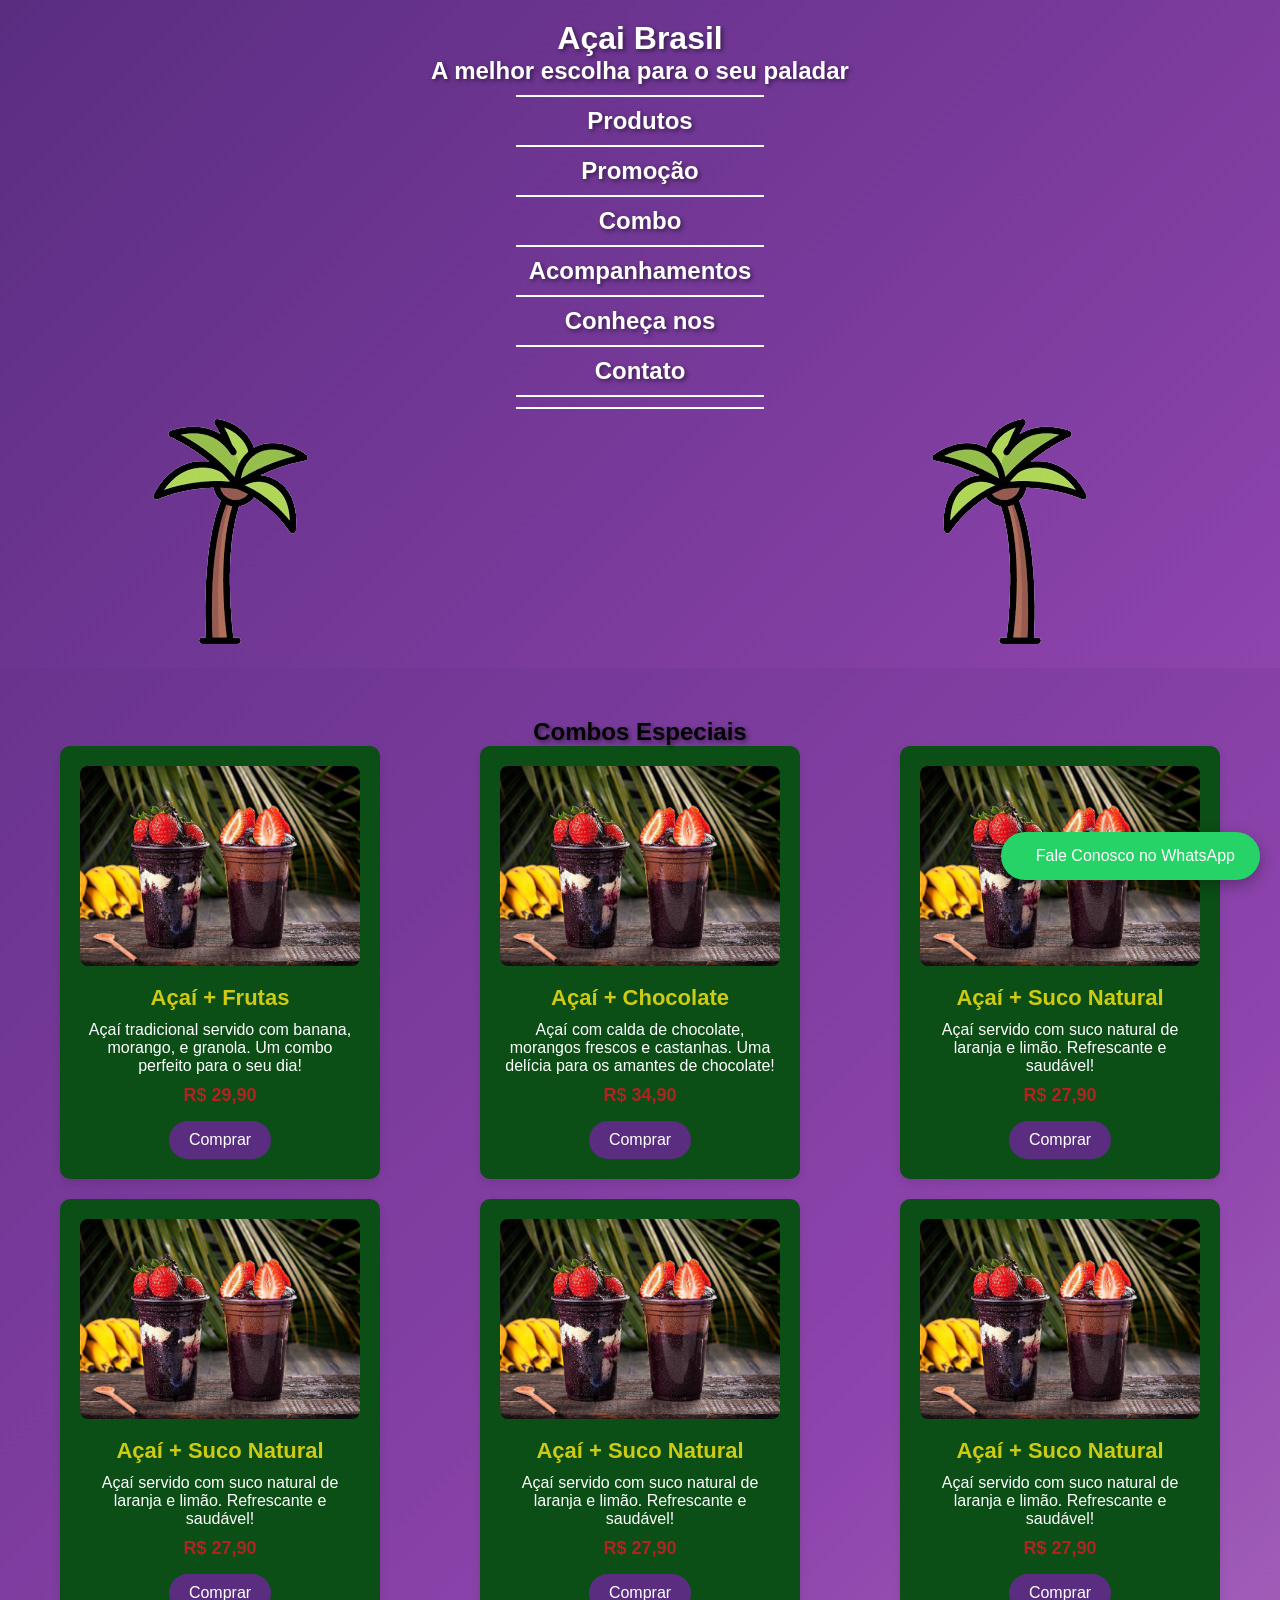
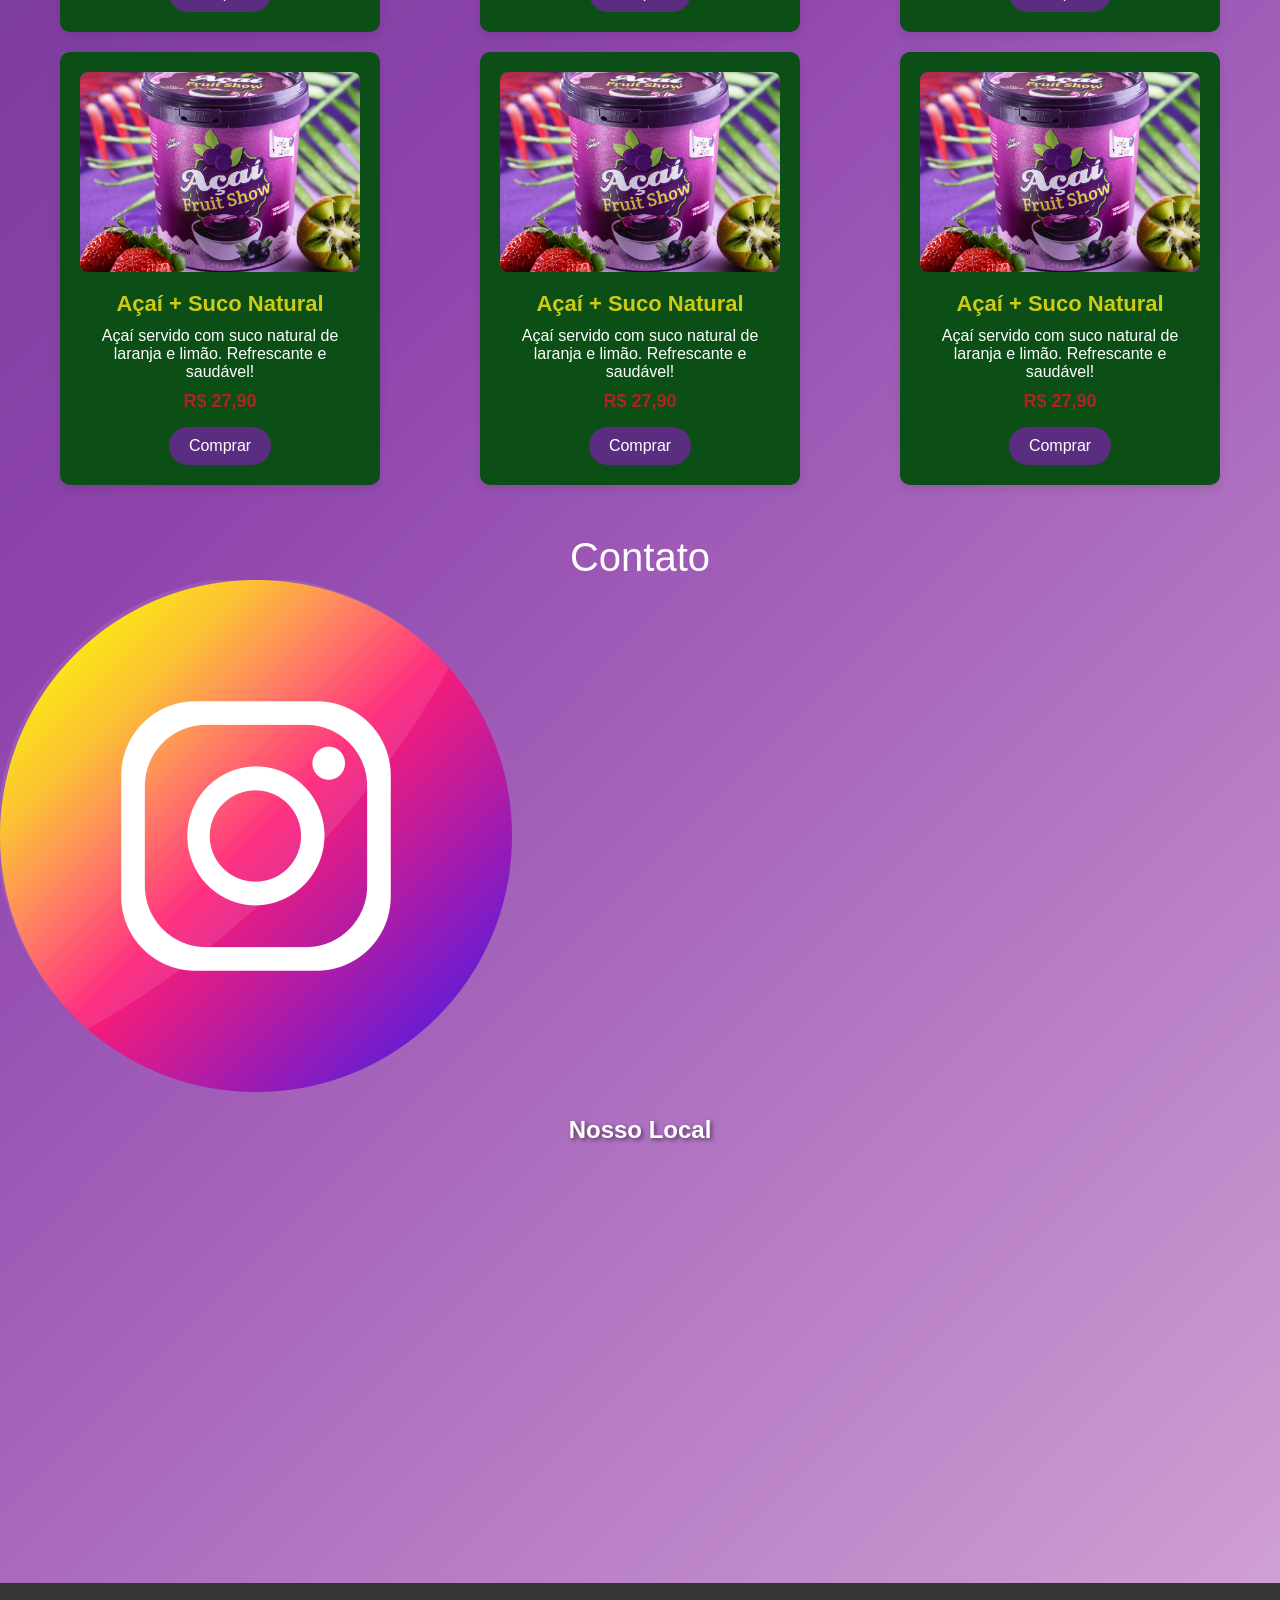
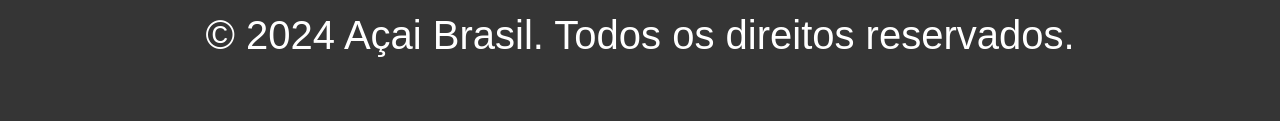
<file: Combo.html>
<!DOCTYPE html>
<html lang="pt-BR">

<head>
    <meta charset="UTF-8">
    <meta name="viewport" content="width=device-width, initial-scale=1.0">
    <title>Açai Brasil</title>
    <link rel="stylesheet" href="styles.css">
    <script src="javascript.js" defer></script>
</head>

<body>
    <div class="fundo">
        <header>


            <a href="index.html" class="AcaiBra">
                <h1>Açai Brasil</h1>
            </a>

            <h2>A melhor escolha para o seu paladar</h2>

            <hr>
            <a href="Produtos.html" class="Produtos">
                <h2>Produtos
            </a></h2>

            <hr>
            <h2>Promoção</h2>
            <hr>
            <h2>Combo</h2>
            <hr>
            <h2>Acompanhamentos</h2>
            <hr>
            <h2>Conheça nos</h2>
            <hr>
            <h2>Contato</h2>
            <hr>
            <hr>


            <img src="images-removebg-preview (1).png" alt="" class="Palmeira">
            <img src="Palmeira.png" alt="Palmeira" class="Palmeira2">

        </header>




    </div>


    <!-- Seção de Combo -->
    <section class="combo">
        <h2>Combos Especiais</h2>
        <div class="combo-lista">
            
            
            
            
            <!-- Combo 1 -->
            <div class="combo-item">
                <img src="açai.png" alt="Combo Açaí + Frutas" class="combo-imagem">
                <div class="combo-info">
                    <h3>Açaí + Frutas</h3>
                    <p class="descricao">Açaí tradicional servido com banana, morango, e granola. Um combo perfeito para
                        o seu dia!</p>
                    <p class="preco">R$ 29,90</p>
                    <button class="btn-comprar">Comprar</button>
                </div>
            </div>





            <!-- Combo 2 -->
            <div class="combo-item">
                <img src="açai.png" alt="Combo Açaí + Chocolate" class="combo-imagem">
                <div class="combo-info">
                    <h3>Açaí + Chocolate</h3>
                    <p class="descricao">Açaí com calda de chocolate, morangos frescos e castanhas. Uma delícia para os
                        amantes de chocolate!</p>
                    <p class="preco">R$ 34,90</p>
                    <button class="btn-comprar">Comprar</button>
                </div>
            </div>



            <!-- Combo 3 -->
            <div class="combo-item">
                <img src="açai.png" alt="Combo Açaí + Suco" class="combo-imagem">
                <div class="combo-info">
                    <h3>Açaí + Suco Natural</h3>
                    <p class="descricao">Açaí servido com suco natural de laranja e limão. Refrescante e saudável!</p>
                    <p class="preco">R$ 27,90</p>
                    <button class="btn-comprar">Comprar</button>
                </div>
            </div>
            
            
            
            <!-- Combo 4 -->
            <div class="combo-item">
                <img src="açai.png" alt="Combo Açaí + Suco" class="combo-imagem">
                <div class="combo-info">
                    <h3>Açaí + Suco Natural</h3>
                    <p class="descricao">Açaí servido com suco natural de laranja e limão. Refrescante e saudável!</p>
                    <p class="preco">R$ 27,90</p>
                    <button class="btn-comprar">Comprar</button>
                </div>
            </div>
            
            
            <!-- Combo 5 -->
            <div class="combo-item">
                <img src="açai.png" alt="Combo Açaí + Suco" class="combo-imagem">
                <div class="combo-info">
                    <h3>Açaí + Suco Natural</h3>
                    <p class="descricao">Açaí servido com suco natural de laranja e limão. Refrescante e saudável!</p>
                    <p class="preco">R$ 27,90</p>
                    <button class="btn-comprar">Comprar</button>
                </div>
            </div>
            
            
            
            
            
            <!-- Combo 6 -->
            <div class="combo-item">
                <img src="açai.png" alt="Combo Açaí + Suco" class="combo-imagem">
                <div class="combo-info">
                    <h3>Açaí + Suco Natural</h3>
                    <p class="descricao">Açaí servido com suco natural de laranja e limão. Refrescante e saudável!</p>
                    <p class="preco">R$ 27,90</p>
                    <button class="btn-comprar">Comprar</button>
                </div>
            </div>
            
            
            
            
            
            <!-- Combo 7 -->
            <div class="combo-item">
                <img src="FT-162.png" alt="Combo Açaí + Suco" class="combo-imagem">
                <div class="combo-info">
                    <h3>Açaí + Suco Natural</h3>
                    <p class="descricao">Açaí servido com suco natural de laranja e limão. Refrescante e saudável!</p>
                    <p class="preco">R$ 27,90</p>
                    <button class="btn-comprar">Comprar</button>
                </div>
            </div>
            
            
            
            
            
            
            
            <!-- Combo 8 -->
            <div class="combo-item">
                <img src="FT-162.png" alt="Combo Açaí + Suco" class="combo-imagem">
                <div class="combo-info">
                    <h3>Açaí + Suco Natural</h3>
                    <p class="descricao">Açaí servido com suco natural de laranja e limão. Refrescante e saudável!</p>
                    <p class="preco">R$ 27,90</p>
                    <button class="btn-comprar">Comprar</button>
                </div>
            </div>



            
            <!-- Combo 9 -->
            <div class="combo-item">
                <img src="FT-162.png" alt="Combo Açaí + Suco" class="combo-imagem">
                <div class="combo-info">
                    <h3>Açaí + Suco Natural</h3>
                    <p class="descricao">Açaí servido com suco natural de laranja e limão. Refrescante e saudável!</p>
                    <p class="preco">R$ 27,90</p>
                    <button class="btn-comprar">Comprar</button>
                </div>
            </div>
        
        
        
        
        
        
        </div>




    </section>










    <!-- Contato -->
    <section class="Contato">
        <p>Contato</p>
        <a href="https://wa.me/5511998765432" target="_blank">
            <button class="btn-whatsapp">
                <i class="fab fa-whatsapp"></i> Fale Conosco no WhatsApp
            </button>
        </a>
        <a href="https://www.instagram.com/acaibrasil/" target="_blank">
            <img src="instagram.png" alt="" class="Insta">
        </a>
    </section>

    <!-- Mapa -->
    <section class="mapa">
        <h2>Nosso Local</h2>
        <div class="mapa-container">
            <iframe src="https://www.google.com/maps/embed?pb=..." width="100%" height="400" style="border:0;"
                allowfullscreen="" loading="lazy">
            </iframe>
        </div>
    </section>

    <!-- Rodapé -->
    <footer class="rodape">
        <div class="rodape-conteudo">
            <p>&copy; 2024 Açai Brasil. Todos os direitos reservados.</p>
            <div class="social-media">
                <a href="https://www.facebook.com" target="_blank" class="social-icon">
                    <i class="fab fa-facebook-f"></i>
                </a>
                <a href="https://www.instagram.com" target="_blank" class="social-icon">
                    <i class="fab fa-instagram"></i>
                </a>
                <a href="https://wa.me/5511998765432" target="_blank" class="social-icon">
                    <i class="fab fa-whatsapp"></i>
                </a>
            </div>
        </div>
    </footer>
</body>

</html>
</file>
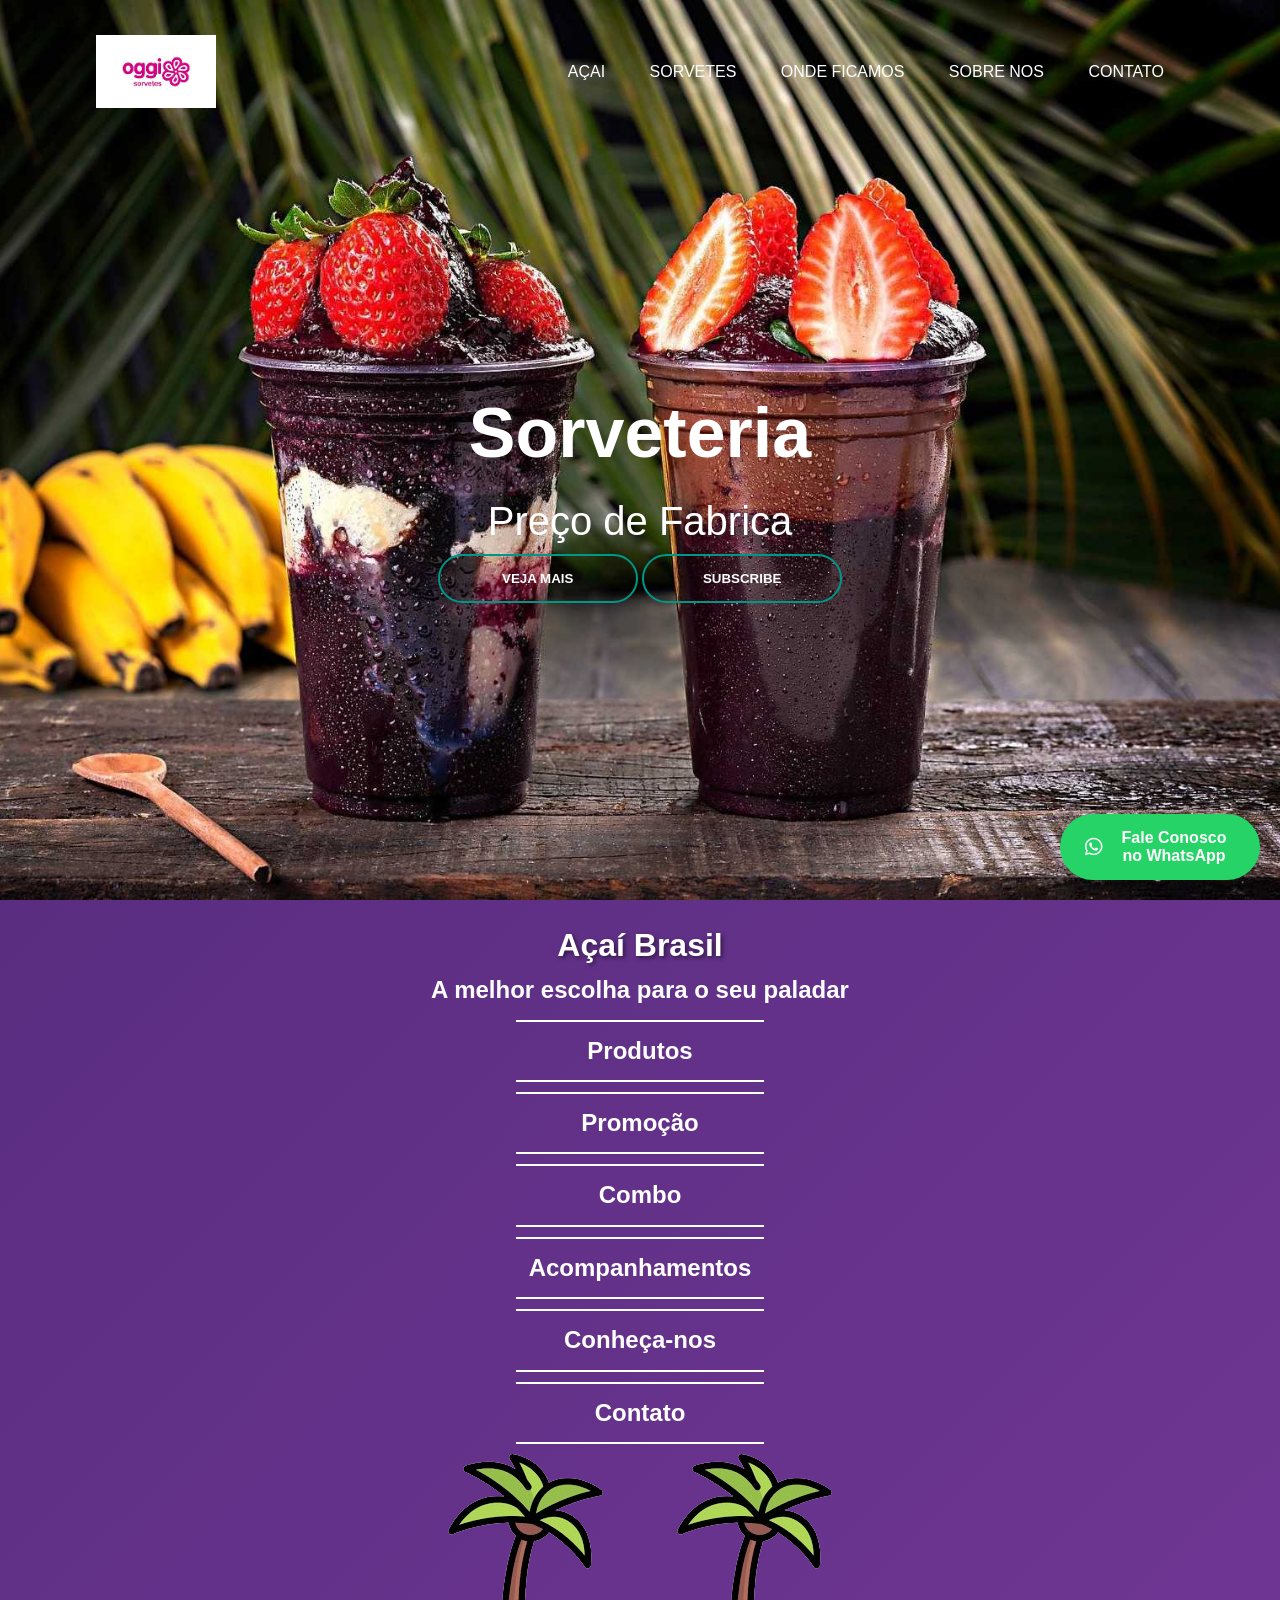
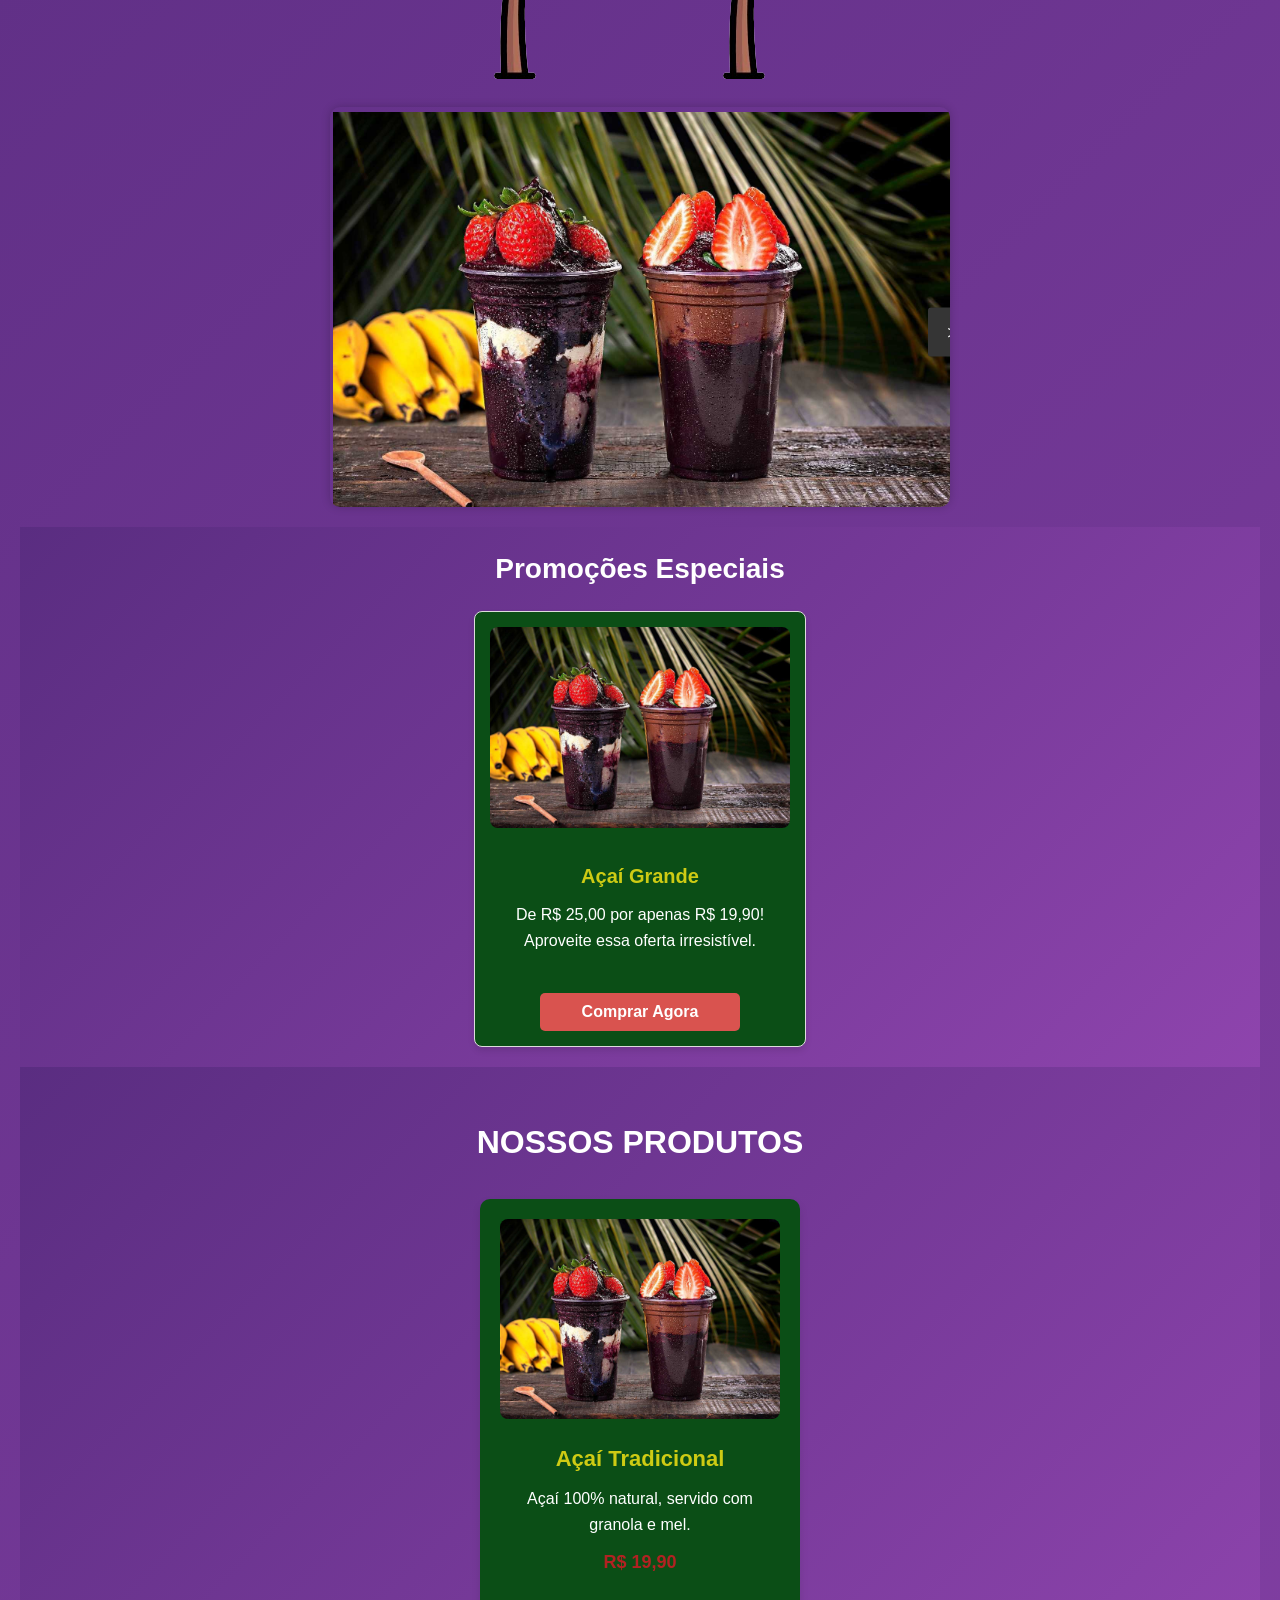
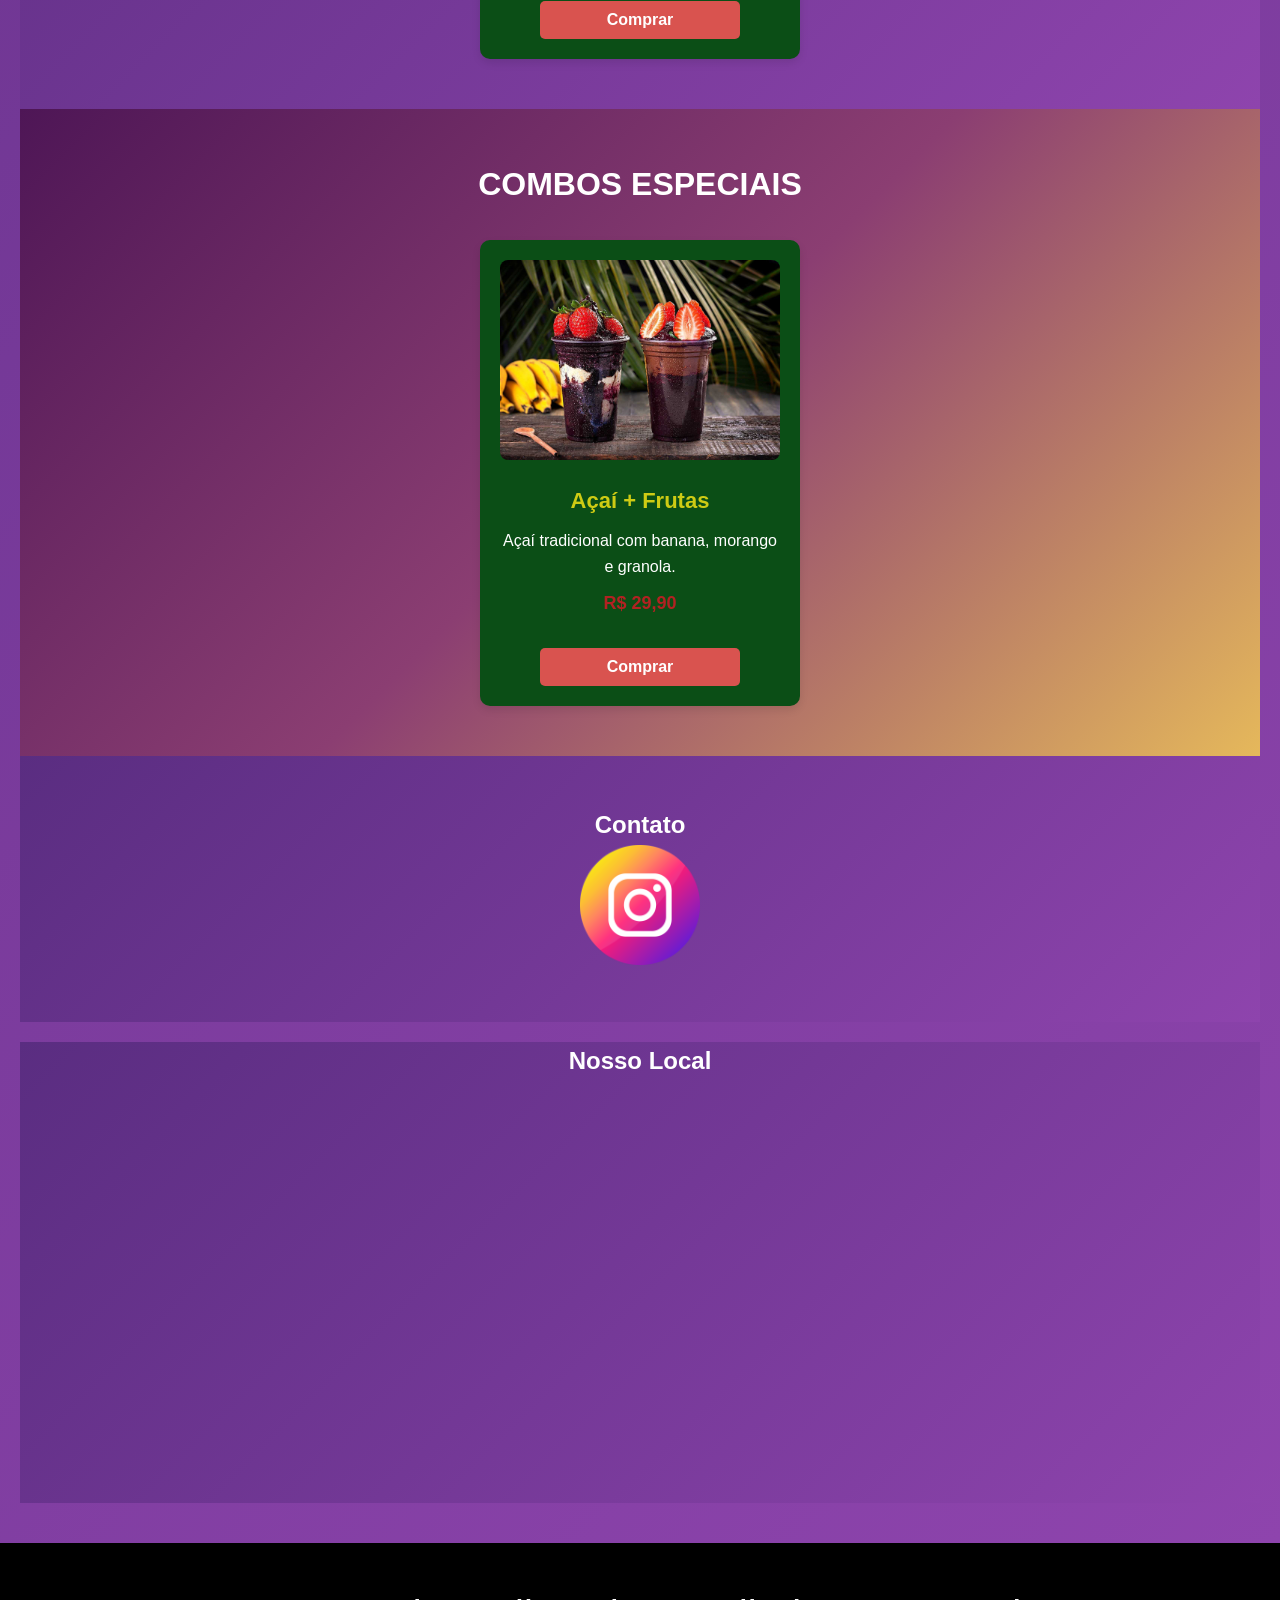
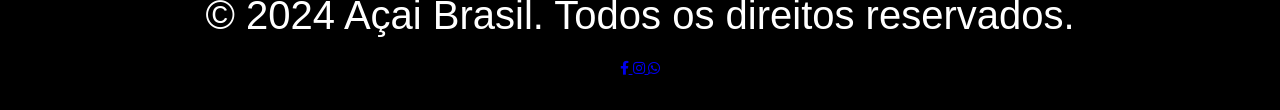
<file: main.html>
<!DOCTYPE html>
<html lang="pt-BR">
<head>
    <meta charset="UTF-8">
    <meta name="viewport" content="width=device-width, initial-scale=1.0">
    <title>Açaí Brasil</title>
    <link rel="stylesheet" href="style.css">
    <link rel="stylesheet" href="https://cdnjs.cloudflare.com/ajax/libs/font-awesome/5.15.4/css/all.min.css">
    <script src="javascript.js" defer></script>
</head>
<body>
    <!-- Banner Section -->
    <div class="banner">
        <div class="navbar">
            <img src="OggiSorvetesLogo.jpg" class="logo">
            <ul>
                <li><a href="#">açai</a></li>
                <li><a href="#">sorvetes</a></li>
                <li><a href="#">onde ficamos</a></li>
                <li><a href="#">Sobre Nos</a></li>
                <li><a href="#">Contato</a></li>
            </ul>
        </div>
        <div class="content">
            <h1>Sorveteria</h1>
            <p>Preço de Fabrica</p>
            <div>
                <button type="button"><span></span>VEJA MAIS</button>
                <button type="button"><span></span>SUBSCRIBE</button>
            </div>
        </div>
    </div>

    <!-- Main Content -->
    <div class="fundo">
        <header>
            <h1>Açaí Brasil</h1>
            <h2>A melhor escolha para o seu paladar</h2>
            <nav>
                <hr><h2>Produtos</h2><hr>
                <hr><h2>Promoção</h2><hr>
                <hr><h2>Combo</h2><hr>
                <hr><h2>Acompanhamentos</h2><hr>
                <hr><h2>Conheça-nos</h2><hr>
                <hr><h2>Contato</h2><hr>
            </nav>
            <div class="decorative-images">
                <img src="images-removebg-preview (1).png" alt="" class="Palmeira">
                <img src="Palmeira.png" alt="Palmeira" class="Palmeira2">
            </div>
        </header>

        <!-- Carrossel Section -->
        <section class="carrossel-container">
            <div class="carrossel">
                <div class="carrossel-item"><img src="açai.png" alt="Imagem 1"></div>
                <div class="carrossel-item"><img src="Palmeira.png" alt="Imagem 2"></div>
                <div class="carrossel-item"><img src="FT-162.png" alt="Imagem 3"></div>
            </div>
            <button class="btn anterior">&lt;</button>
            <button class="btn proximo">&gt;</button>
        </section>

        <!-- Promoções Section -->
        <section class="promocao">
            <h2>Promoções Especiais</h2>
            <div class="promocao-container">
                <div class="promocao-item">
                    <img src="açai.png" alt="Açaí Grande" class="promocao-imagem">
                    <div class="promocao-info">
                        <h3>Açaí Grande</h3>
                        <p class="descricao">De R$ 25,00 por apenas R$ 19,90! Aproveite essa oferta irresistível.</p>
                        <div class="preco">
                            <span class="preco-antigo">R$ 25,00</span>
                            <span class="preco-novo">R$ 19,90</span>
                        </div>
                        <button class="btn-comprar">Comprar Agora</button>
                    </div>
                </div>
                <!-- Adicione mais itens de promoção aqui -->
            </div>
        </section>

        <!-- Produtos Section -->
        <section class="produtos-acai">
            <h2>Nossos Produtos</h2>
            <div class="produtos-lista">
                <div class="produto-item">
                    <img src="açai.png" alt="Açaí Tradicional" class="produto-imagem">
                    <div class="produto-info">
                        <h3>Açaí Tradicional</h3>
                        <p class="descricao">Açaí 100% natural, servido com granola e mel.</p>
                        <p class="preco">R$ 19,90</p>
                        <button class="btn-comprar">Comprar</button>
                    </div>
                </div>
                <!-- Adicione mais produtos aqui -->
            </div>
        </section>

        <!-- Combos Section -->
        <section class="combo">
            <h2>Combos Especiais</h2>
            <div class="combo-lista">
                <div class="combo-item">
                    <img src="açai.png" alt="Combo Açaí + Frutas" class="combo-imagem">
                    <div class="combo-info">
                        <h3>Açaí + Frutas</h3>
                        <p class="descricao">Açaí tradicional com banana, morango e granola.</p>
                        <p class="preco">R$ 29,90</p>
                        <button class="btn-comprar">Comprar</button>
                    </div>
                </div>
                <!-- Adicione mais combos aqui -->
            </div>
        </section>

        <!-- Contato Section -->
        <section class="Contato">
            <h2>Contato</h2>
            <a href="https://wa.me/5511998765432" target="_blank">
                <button class="btn-whatsapp">
                    <i class="fab fa-whatsapp"></i> Fale Conosco no WhatsApp
                </button>
            </a>
            <a href="https://www.instagram.com/acaibrasil/" target="_blank">
                <img src="instagram.png" alt="Instagram" class="Insta">
            </a>
        </section>

        <!-- Mapa Section -->
        <section class="mapa">
            <h2>Nosso Local</h2>
            <div class="mapa-container">
                <iframe 
                    src="https://www.google.com/maps/embed?pb=..." 
                    width="100%" 
                    height="400" 
                    style="border:0;" 
                    allowfullscreen="" 
                    loading="lazy">
                </iframe>
            </div>
        </section>
    </div>

    <!-- Footer -->
    <footer class="rodape">
        <div class="rodape-conteudo">
            <p>&copy; 2024 Açai Brasil. Todos os direitos reservados.</p>
            <div class="social-media">
                <a href="https://www.facebook.com" target="_blank" class="social-icon">
                    <i class="fab fa-facebook-f"></i>
                </a>
                <a href="https://www.instagram.com" target="_blank" class="social-icon">
                    <i class="fab fa-instagram"></i>
                </a>
                <a href="https://wa.me/5511998765432" target="_blank" class="social-icon">
                    <i class="fab fa-whatsapp"></i>
                </a>
            </div>
        </div>
    </footer>
</body>
</html>
</file>
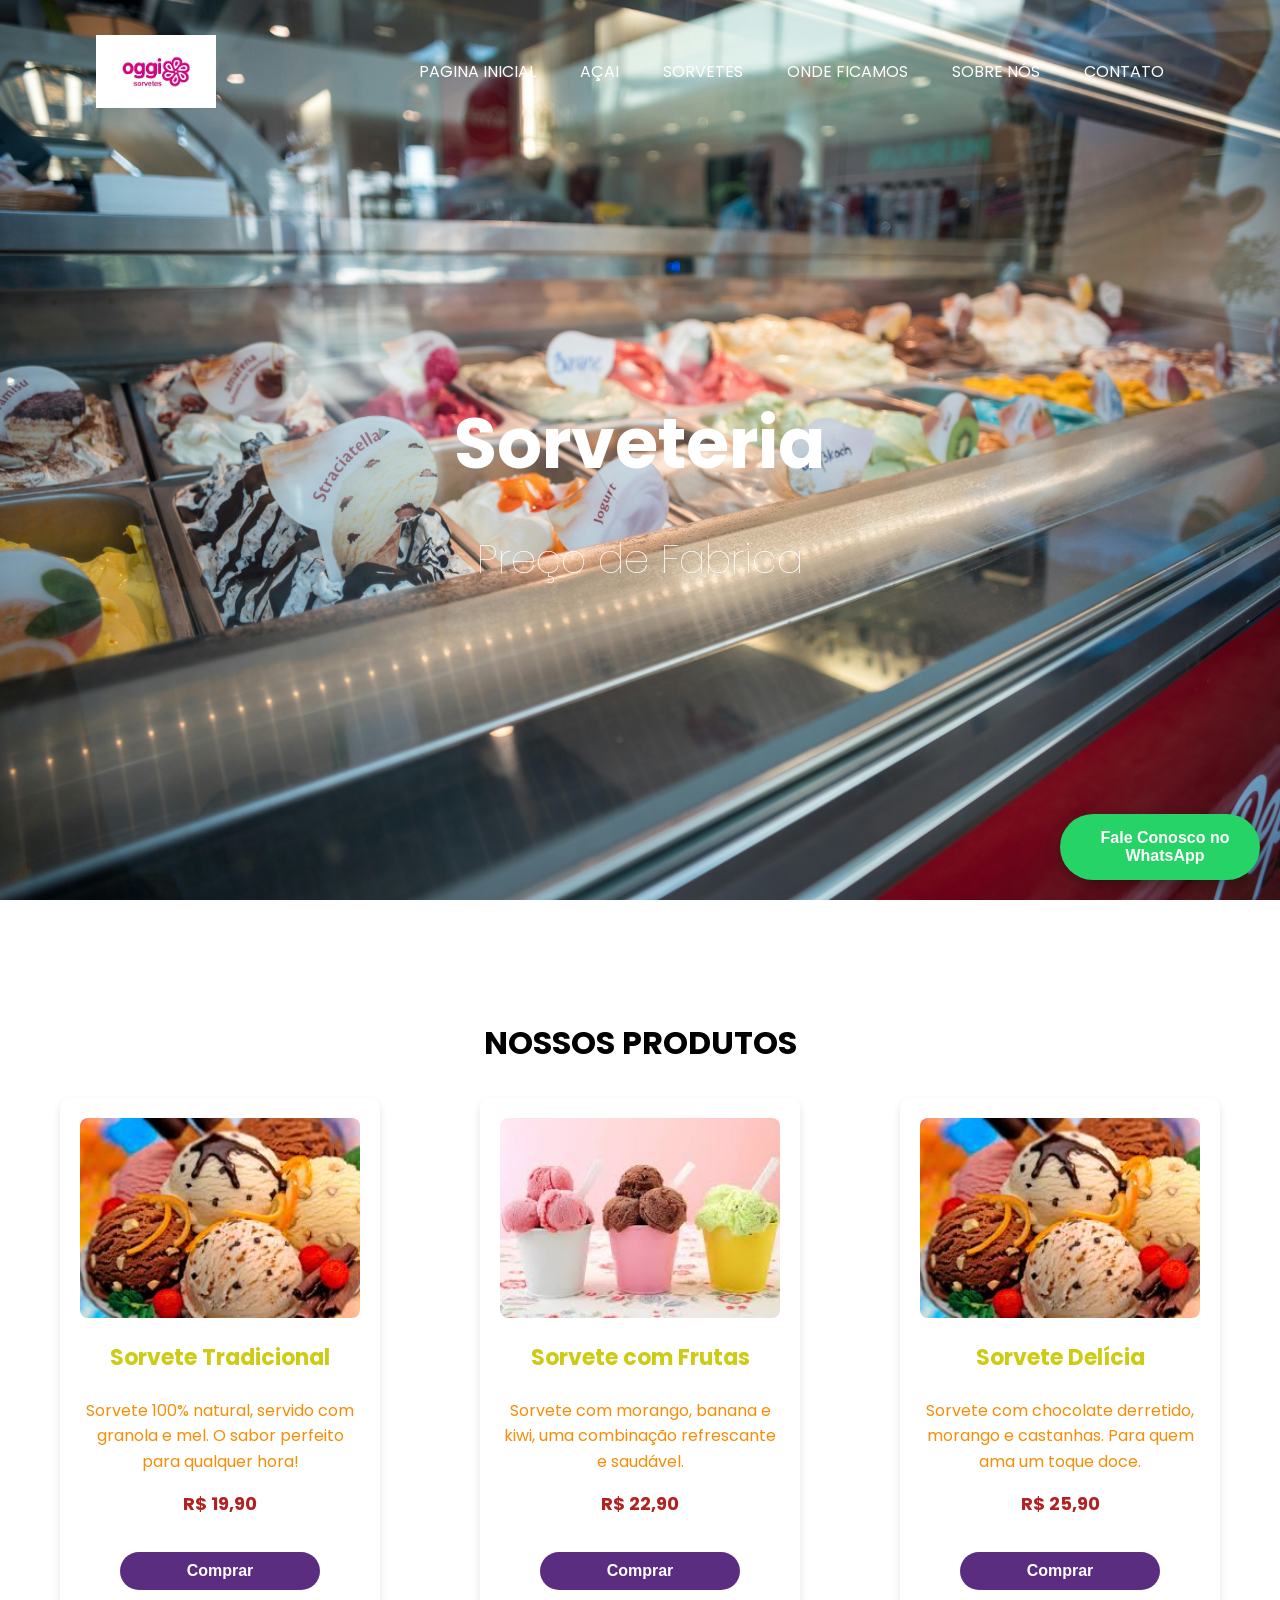
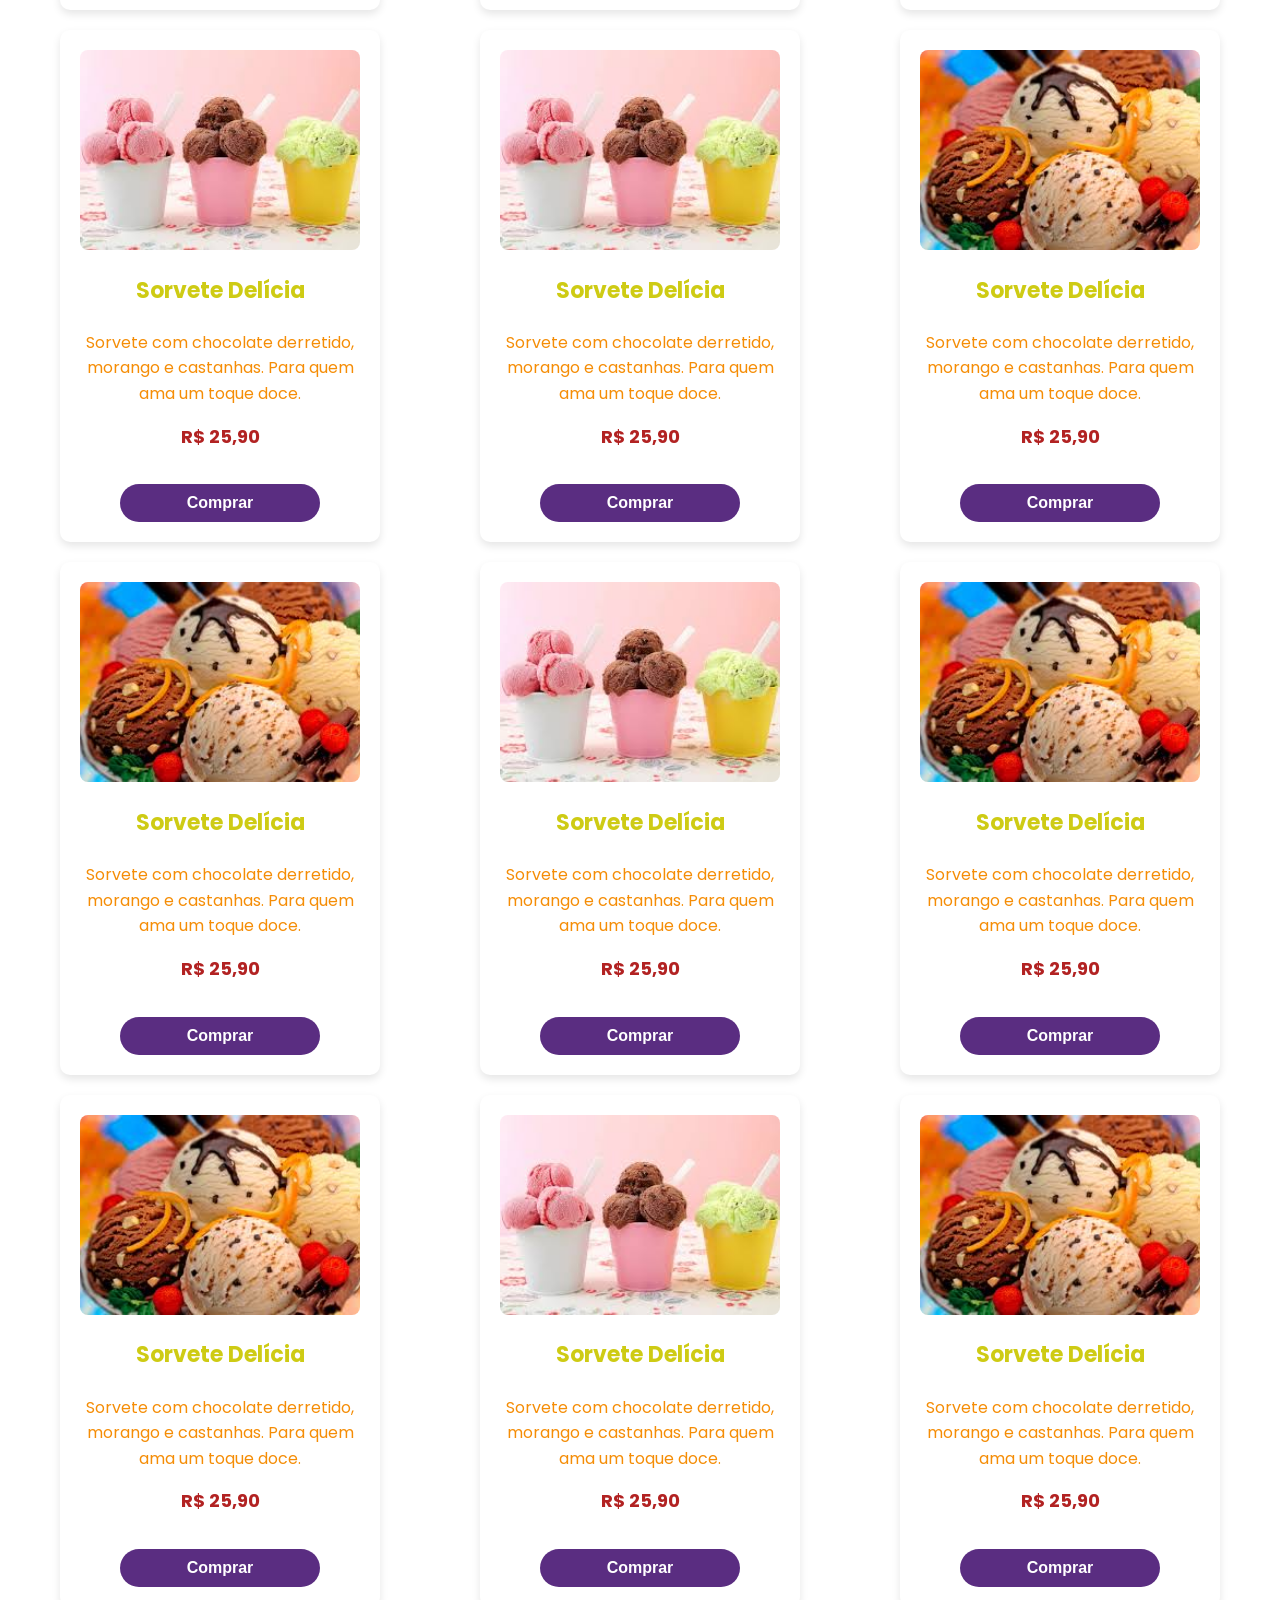
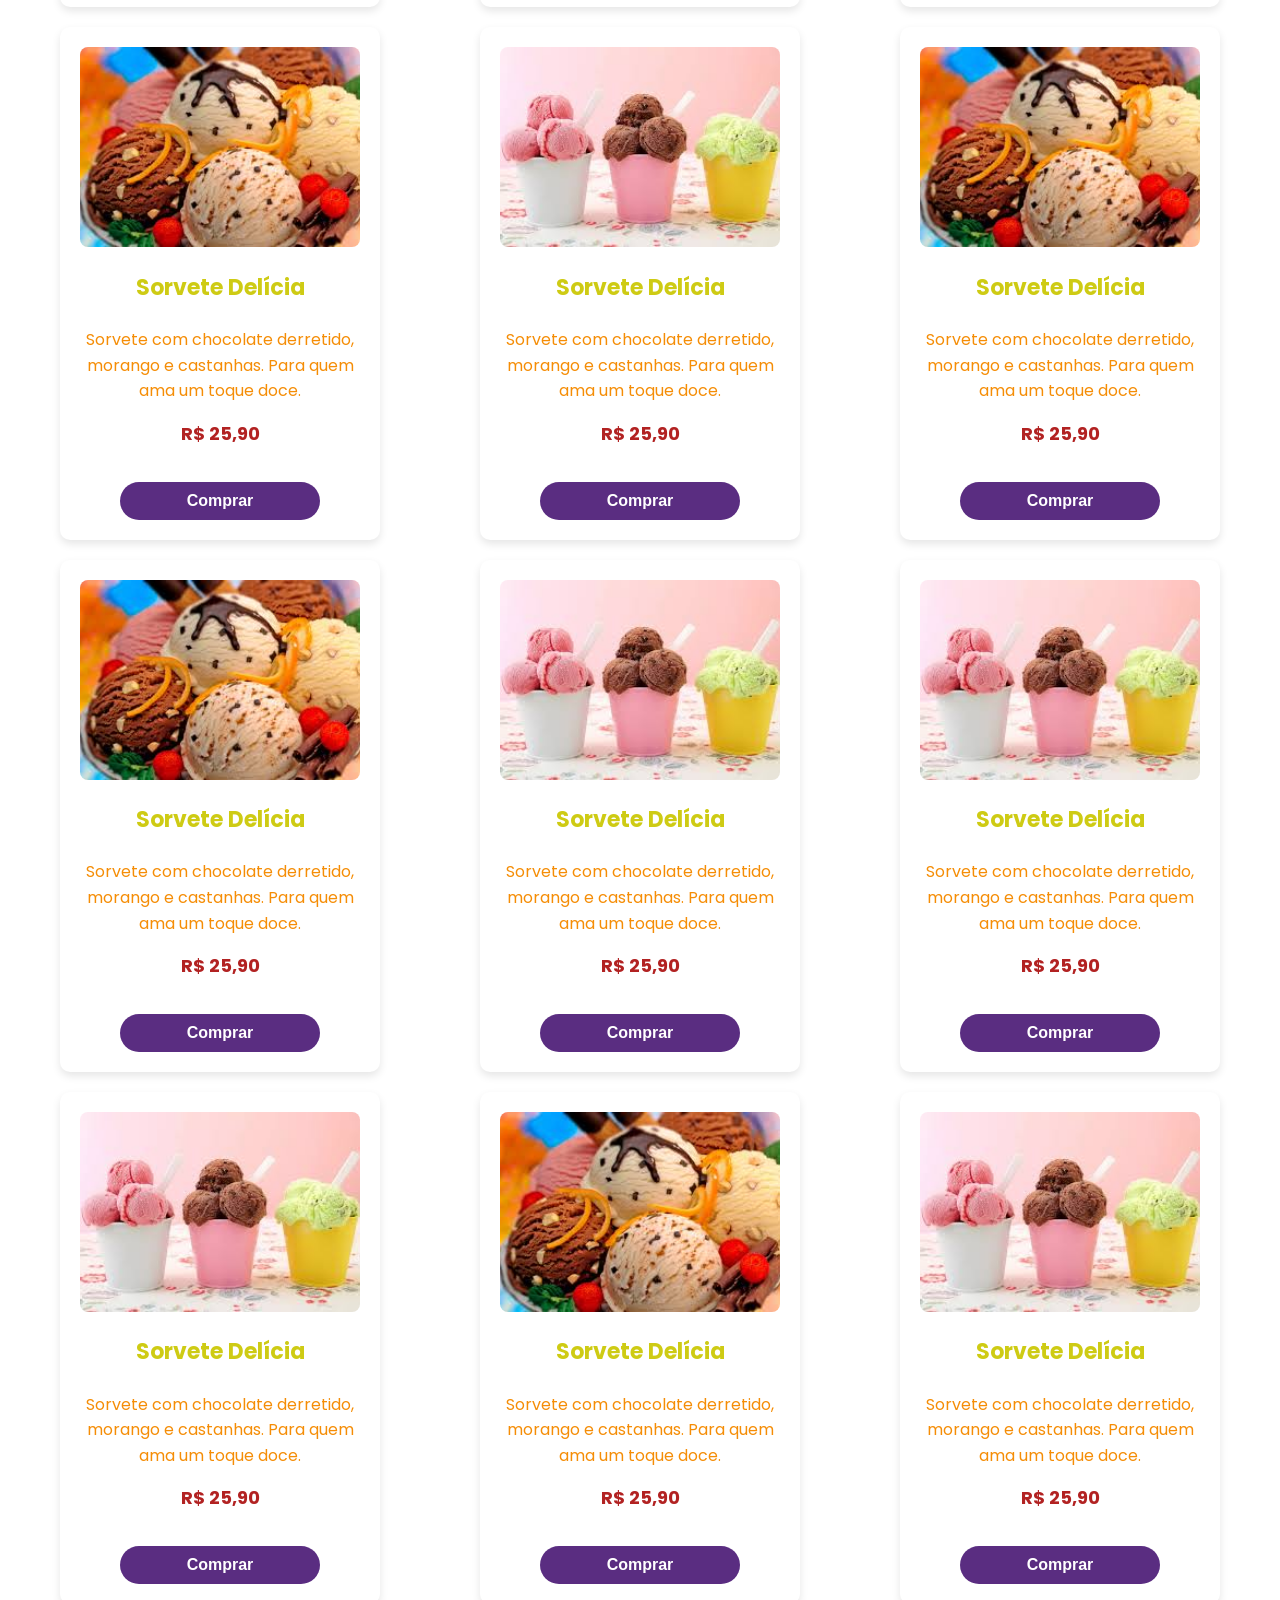
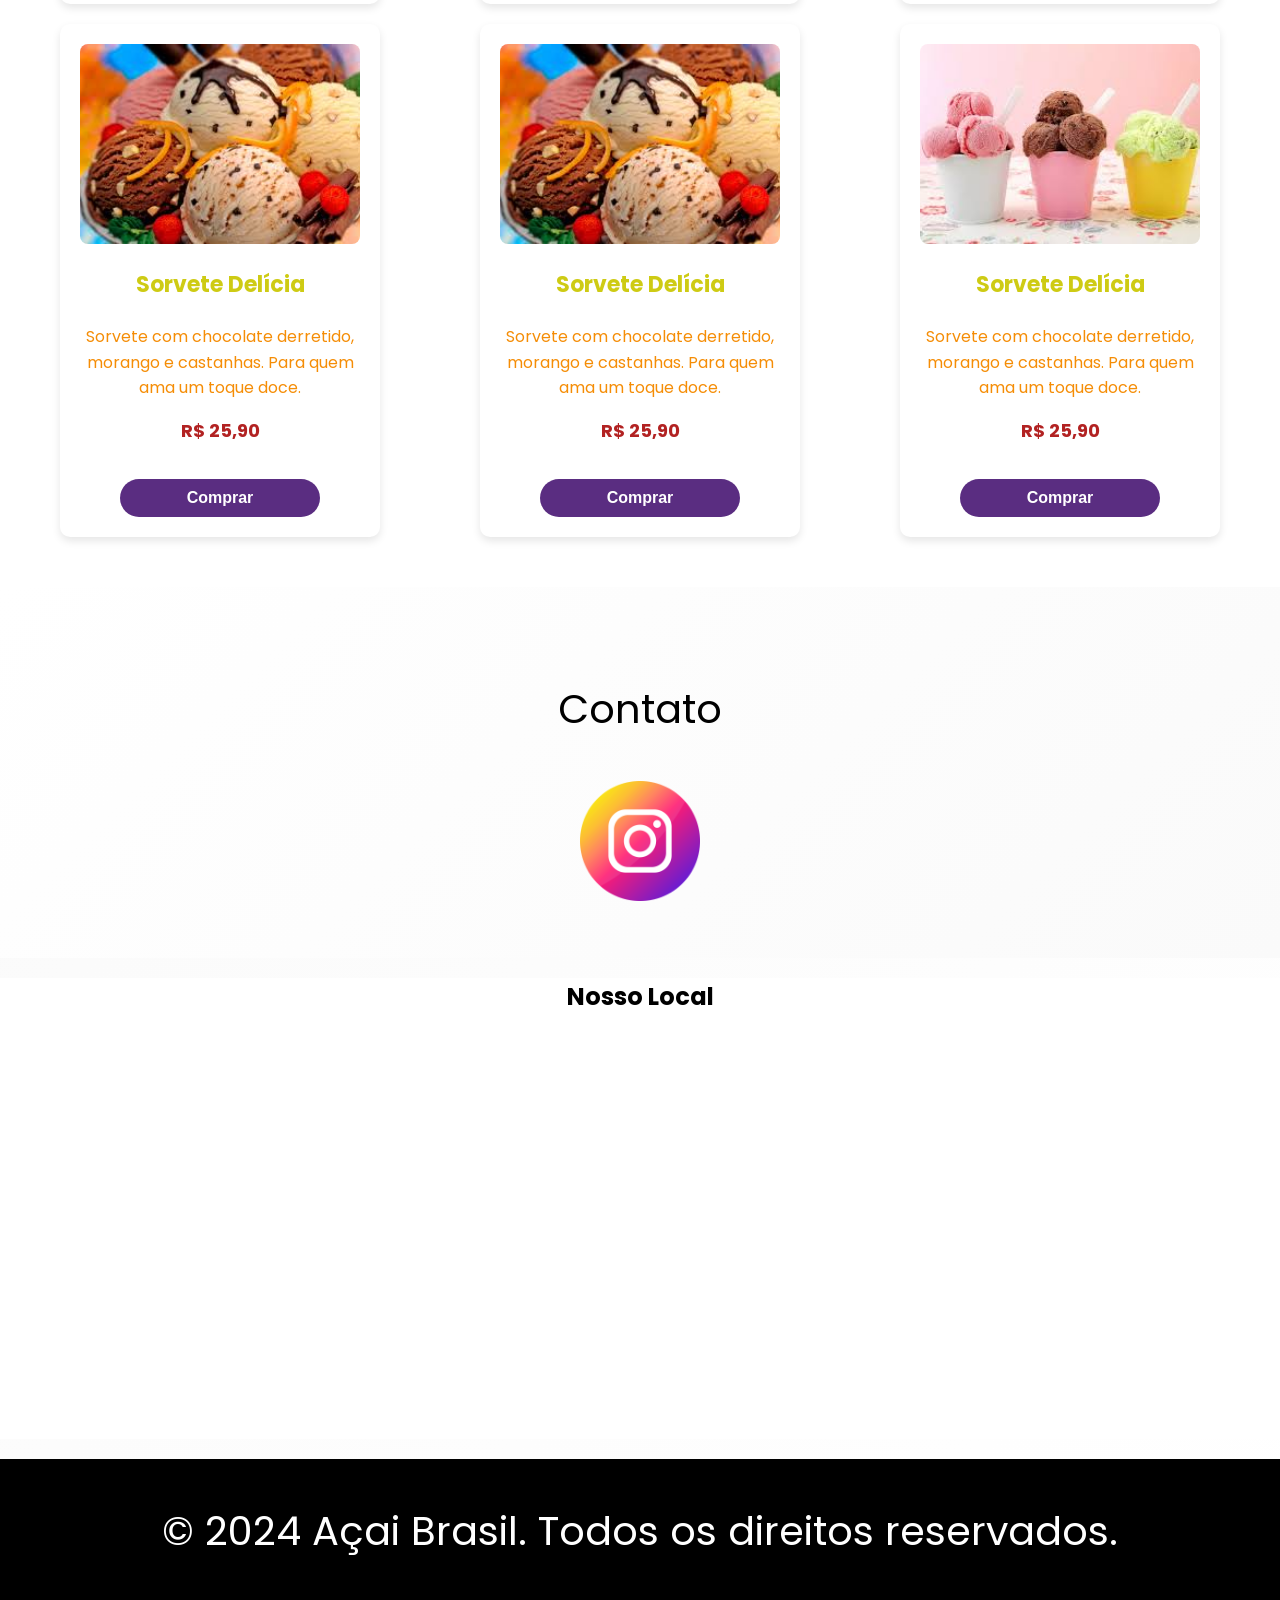
<file: Sorvetes.html>
<!DOCTYPE html>
<html lang="en">


<head>
    <meta charset="UTF-8">
    <meta name="viewport" content="width=device-width, initial-scale=1.0">

    <title>Açai Brasil</title>
    <link rel="stylesheet" href="Sorvetes.css">
    <script src="javascript.js" defer></script>
    <link rel="stylesheet" href="açai.html">
    <link rel="stylesheet" href="Combo.html">
</head>


<body>

    <div class="banner">
        <div class="navbar">
            <img src="OggiSorvetesLogo.jpg" class="logo">
            <ul>
                <li><a href="index.html">Pagina Inicial</a></li>
                <li><a href="açai.html">açai</a></li>
                <li><a href="#">sorvetes</a></li>
                <li><a href="#mapa">onde ficamos</a></li>
                <li><a href="#sobre-nos">Sobre Nós</a></li>
                <li><a href=https://wa.me/5511998765432>Contato</a></li>
            </ul>

        </div>
        <div class="content">
            <h1>Sorveteria</h1>
            <p class="Paragrafo1">Preço de Fabrica</p>

        </div>
    </div>
    <div class="fundo">




    </div>





    <!-- Seção de Produtos - Sorvete -->
    <section class="produtos-acai">
        <h2>Nossos Produtos</h2>
        <div class="produtos-lista">
            <!-- Produto 1 -->
            <div class="produto-item">
                <img src="Sorvete1.jpg" alt="Sorvete Tradicional" class="produto-imagem">
                <div class="produto-info">
                    <h3>Sorvete Tradicional</h3>
                    <p class="descricao">Sorvete 100% natural, servido com granola e mel. O sabor perfeito para qualquer
                        hora!</p>
                    <p class="preco">R$ 19,90</p>
                    <button class="btn-comprar">Comprar</button>
                </div>
            </div>
            <!-- Produto 2 -->
            <div class="produto-item">
                <img src="sorvete2.jpg" alt="Sorvete com Frutas" class="produto-imagem">
                <div class="produto-info">
                    <h3>Sorvete com Frutas</h3>
                    <p class="descricao">Sorvete com morango, banana e kiwi, uma combinação refrescante e saudável.</p>
                    <p class="preco">R$ 22,90</p>
                    <button class="btn-comprar">Comprar</button>
                </div>
            </div>
            <!-- Produto 3 -->
            <div class="produto-item">
                <img src="Sorvete1.jpg" alt="Sorvete Delícia" class="produto-imagem">
                <div class="produto-info">
                    <h3>Sorvete Delícia</h3>
                    <p class="descricao">Sorvete com chocolate derretido, morango e castanhas. Para quem ama um toque
                        doce.
                    </p>
                    <p class="preco">R$ 25,90</p>
                    <button class="btn-comprar">Comprar</button>
                </div>
            </div>
            <!-- Produto 4 -->
            <div class="produto-item">
                <img src="sorvete2.jpg" alt="Sorvete Delícia" class="produto-imagem">
                <div class="produto-info">
                    <h3>Sorvete Delícia</h3>
                    <p class="descricao">Sorvete com chocolate derretido, morango e castanhas. Para quem ama um toque
                        doce.
                    </p>
                    <p class="preco">R$ 25,90</p>
                    <button class="btn-comprar">Comprar</button>
                </div>
            </div>
            <!-- Produto 5 -->
            <div class="produto-item">
                <img src="sorvete2.jpg" alt="Sorvete Delícia" class="produto-imagem">
                <div class="produto-info">
                    <h3>Sorvete Delícia</h3>
                    <p class="descricao">Sorvete com chocolate derretido, morango e castanhas. Para quem ama um toque
                        doce.
                    </p>
                    <p class="preco">R$ 25,90</p>
                    <button class="btn-comprar">Comprar</button>
                </div>
            </div>
            <!-- Produto 6 -->
            <div class="produto-item">
                <img src="Sorvete1.jpg" alt="Sorvete Delícia" class="produto-imagem">
                <div class="produto-info">
                    <h3>Sorvete Delícia</h3>
                    <p class="descricao">Sorvete com chocolate derretido, morango e castanhas. Para quem ama um toque
                        doce.
                    </p>
                    <p class="preco">R$ 25,90</p>
                    <button class="btn-comprar">Comprar</button>
                </div>
            </div>
            <!-- Produto 7 -->
            <div class="produto-item">
                <img src="Sorvete1.jpg" alt="Sorvete Delícia" class="produto-imagem">
                <div class="produto-info">
                    <h3>Sorvete Delícia</h3>
                    <p class="descricao">Sorvete com chocolate derretido, morango e castanhas. Para quem ama um toque
                        doce.
                    </p>
                    <p class="preco">R$ 25,90</p>
                    <button class="btn-comprar">Comprar</button>
                </div>
            </div>
            <!-- Produto 8 -->
            <div class="produto-item">
                <img src="sorvete2.jpg" alt="Sorvete Delícia" class="produto-imagem">
                <div class="produto-info">
                    <h3>Sorvete Delícia</h3>
                    <p class="descricao">Sorvete com chocolate derretido, morango e castanhas. Para quem ama um toque
                        doce.
                    </p>
                    <p class="preco">R$ 25,90</p>
                    <button class="btn-comprar">Comprar</button>
                </div>
            </div>
            <!-- Produto 9 -->
            <div class="produto-item">
                <img src="Sorvete1.jpg" alt="Sorvete Delícia" class="produto-imagem">
                <div class="produto-info">
                    <h3>Sorvete Delícia</h3>
                    <p class="descricao">Sorvete com chocolate derretido, morango e castanhas. Para quem ama um toque
                        doce.
                    </p>
                    <p class="preco">R$ 25,90</p>
                    <button class="btn-comprar">Comprar</button>
                </div>
            </div>
            <!-- Produto 10 -->
            <div class="produto-item">
                <img src="Sorvete1.jpg" alt="Sorvete Delícia" class="produto-imagem">
                <div class="produto-info">
                    <h3>Sorvete Delícia</h3>
                    <p class="descricao">Sorvete com chocolate derretido, morango e castanhas. Para quem ama um toque
                        doce.
                    </p>
                    <p class="preco">R$ 25,90</p>
                    <button class="btn-comprar">Comprar</button>
                </div>
            </div>
            <!-- Produto 11 -->
            <div class="produto-item">
                <img src="sorvete2.jpg" alt="Sorvete Delícia" class="produto-imagem">
                <div class="produto-info">
                    <h3>Sorvete Delícia</h3>
                    <p class="descricao">Sorvete com chocolate derretido, morango e castanhas. Para quem ama um toque
                        doce.
                    </p>
                    <p class="preco">R$ 25,90</p>
                    <button class="btn-comprar">Comprar</button>
                </div>
            </div>
            <!-- Produto 12 -->
            <div class="produto-item">
                <img src="Sorvete1.jpg" alt="Sorvete Delícia" class="produto-imagem">
                <div class="produto-info">
                    <h3>Sorvete Delícia</h3>
                    <p class="descricao">Sorvete com chocolate derretido, morango e castanhas. Para quem ama um toque
                        doce.
                    </p>
                    <p class="preco">R$ 25,90</p>
                    <button class="btn-comprar">Comprar</button>
                </div>
            </div>
            <!-- Produto 13 -->
            <div class="produto-item">
                <img src="Sorvete1.jpg" alt="Sorvete Delícia" class="produto-imagem">
                <div class="produto-info">
                    <h3>Sorvete Delícia</h3>
                    <p class="descricao">Sorvete com chocolate derretido, morango e castanhas. Para quem ama um toque
                        doce.
                    </p>
                    <p class="preco">R$ 25,90</p>
                    <button class="btn-comprar">Comprar</button>
                </div>
            </div>
            <!-- Produto 14 -->
            <div class="produto-item">
                <img src="sorvete2.jpg" alt="Sorvete Delícia" class="produto-imagem">
                <div class="produto-info">
                    <h3>Sorvete Delícia</h3>
                    <p class="descricao">Sorvete com chocolate derretido, morango e castanhas. Para quem ama um toque
                        doce.
                    </p>
                    <p class="preco">R$ 25,90</p>
                    <button class="btn-comprar">Comprar</button>
                </div>
            </div>
            <!-- Produto 15 -->
            <div class="produto-item">
                <img src="Sorvete1.jpg" alt="Sorvete Delícia" class="produto-imagem">
                <div class="produto-info">
                    <h3>Sorvete Delícia</h3>
                    <p class="descricao">Sorvete com chocolate derretido, morango e castanhas. Para quem ama um toque
                        doce.
                    </p>
                    <p class="preco">R$ 25,90</p>
                    <button class="btn-comprar">Comprar</button>
                </div>
            </div>
            <!-- Produto 16 -->
            <div class="produto-item">
                <img src="Sorvete1.jpg" alt="Sorvete Delícia" class="produto-imagem">
                <div class="produto-info">
                    <h3>Sorvete Delícia</h3>
                    <p class="descricao">Sorvete com chocolate derretido, morango e castanhas. Para quem ama um toque
                        doce.
                    </p>
                    <p class="preco">R$ 25,90</p>
                    <button class="btn-comprar">Comprar</button>
                </div>
            </div>
            <!-- Produto 17 -->
            <div class="produto-item">
                <img src="sorvete2.jpg" alt="Sorvete Delícia" class="produto-imagem">
                <div class="produto-info">
                    <h3>Sorvete Delícia</h3>
                    <p class="descricao">Sorvete com chocolate derretido, morango e castanhas. Para quem ama um toque
                        doce.
                    </p>
                    <p class="preco">R$ 25,90</p>
                    <button class="btn-comprar">Comprar</button>
                </div>
            </div>
            <!-- Produto 18 -->
            <div class="produto-item">
                <img src="sorvete2.jpg" alt="Sorvete Delícia" class="produto-imagem">
                <div class="produto-info">
                    <h3>Sorvete Delícia</h3>
                    <p class="descricao">Sorvete com chocolate derretido, morango e castanhas. Para quem ama um toque
                        doce.
                    </p>
                    <p class="preco">R$ 25,90</p>
                    <button class="btn-comprar">Comprar</button>
                </div>
            </div>
            <!-- Produto 19 -->
            <div class="produto-item">
                <img src="sorvete2.jpg" alt="Sorvete Delícia" class="produto-imagem">
                <div class="produto-info">
                    <h3>Sorvete Delícia</h3>
                    <p class="descricao">Sorvete com chocolate derretido, morango e castanhas. Para quem ama um toque
                        doce.
                    </p>
                    <p class="preco">R$ 25,90</p>
                    <button class="btn-comprar">Comprar</button>
                </div>
            </div>
            <!-- Produto 20 -->
            <div class="produto-item">
                <img src="Sorvete1.jpg" alt="Sorvete Delícia" class="produto-imagem">
                <div class="produto-info">
                    <h3>Sorvete Delícia</h3>
                    <p class="descricao">Sorvete com chocolate derretido, morango e castanhas. Para quem ama um toque
                        doce.
                    </p>
                    <p class="preco">R$ 25,90</p>
                    <button class="btn-comprar">Comprar</button>
                </div>
            </div>
            <!-- Produto 21 -->
            <div class="produto-item">
                <img src="sorvete2.jpg" alt="Sorvete Delícia" class="produto-imagem">
                <div class="produto-info">
                    <h3>Sorvete Delícia</h3>
                    <p class="descricao">Sorvete com chocolate derretido, morango e castanhas. Para quem ama um toque
                        doce.
                    </p>
                    <p class="preco">R$ 25,90</p>
                    <button class="btn-comprar">Comprar</button>
                </div>
            </div>
            <!-- Produto 22 -->
            <div class="produto-item">
                <img src="Sorvete1.jpg" alt="Sorvete Delícia" class="produto-imagem">
                <div class="produto-info">
                    <h3>Sorvete Delícia</h3>
                    <p class="descricao">Sorvete com chocolate derretido, morango e castanhas. Para quem ama um toque
                        doce.
                    </p>
                    <p class="preco">R$ 25,90</p>
                    <button class="btn-comprar">Comprar</button>
                </div>
            </div>
            <!-- Produto 23 -->
            <div class="produto-item">
                <img src="Sorvete1.jpg" alt="Sorvete Delícia" class="produto-imagem">
                <div class="produto-info">
                    <h3>Sorvete Delícia</h3>
                    <p class="descricao">Sorvete com chocolate derretido, morango e castanhas. Para quem ama um toque
                        doce.
                    </p>
                    <p class="preco">R$ 25,90</p>
                    <button class="btn-comprar">Comprar</button>
                </div>
            </div>
            <!-- Produto 24 -->
            <div class="produto-item">
                <img src="sorvete2.jpg" alt="Sorvete Delícia" class="produto-imagem">
                <div class="produto-info">
                    <h3>Sorvete Delícia</h3>
                    <p class="descricao">Sorvete com chocolate derretido, morango e castanhas. Para quem ama um toque
                        doce.
                    </p>
                    <p class="preco">R$ 25,90</p>
                    <button class="btn-comprar">Comprar</button>
                </div>
            </div>
        </div>
    </section>


    </div>
    <div class="RodapeFundo">
        <!-- Contato -->
        <section class="Contato">
           <p class="Contatop">Contato</p>
            <a href="https://wa.me/5511998765432" target="_blank">
                <button class="btn-whatsapp">
                    <i class="fab fa-whatsapp"></i> Fale Conosco no WhatsApp
                </button>
            </a>
            <a href="https://www.instagram.com/acaibrasil/" target="_blank">
                <img src="instagram.png" alt="" class="Insta">
            </a>
        </section>

        <!-- Mapa -->
        <section class="mapa" id="mapa">
            <h2>Nosso Local</h2>
            <div class="mapa-container">
                <iframe src="https://www.google.com/maps/embed?pb=..." width="100%" height="400" style="border:0;"
                    allowfullscreen="" loading="lazy">
                </iframe>
            </div>
        </section>

        <!-- Rodapé -->
        <footer class="rodape">
            <div class="rodape-conteudo" id="sobre-nos">
                <p>&copy; 2024 Açai Brasil. Todos os direitos reservados.</p>
                <div class="social-media">
                    <a href="https://www.facebook.com" target="_blank" class="social-icon">
                        <i class="fab fa-facebook-f"></i>
                    </a>
                    <a href="https://www.instagram.com" target="_blank" class="social-icon">
                        <i class="fab fa-instagram"></i>
                    </a>
                    <a href="https://wa.me/5511998765432" target="_blank" class="social-icon">
                        <i class="fab fa-whatsapp"></i>
                    </a>
                </div>
            </div>
        </footer>
    </div>
</body>

</html>
</file>
<file: style.css>
/* Geral */
@import url('https://fonts.googleapis.com/css2?family=Poppins:wght@300;400;500;600;700&display=swap');

body {
    margin: 0;
    font-family: 'Poppins', sans-serif;
    background: linear-gradient(135deg, #5A2D81, #8E44AD, #D4A5D6);
    line-height: 1.6;
}

/* Fundo e Cabeçalho */
/* Fundo com Gradiente */
.fundo {
    background: linear-gradient(135deg, #5A2D81, #8E44AD);
    padding: 20px;
    color: rgb(255, 255, 255);
    text-align: center;
}

header h1 {
    margin: 0;
    text-shadow: 2px 2px 4px rgba(0, 0, 0, 0.5);

}




/* Carrossel */
.carrossel-container {
    position: relative;
    width: 50%;
    /* Ocupa 80% da largura do container pai */
    max-width: 50em;
    /* Define uma largura máxima */
    height: 25em;
    /* Equivalente a 400px */
    overflow: hidden;
    margin: 1.25em auto;
    /* 20px convertido para em */
    box-shadow: 0 0 0.625em rgba(0, 0, 0, 0.2);
    /* 10px convertido para em */
    border-radius: 0.625em;
    /* 10px convertido para em */
    display: flex;
    justify-content: center;
    align-items: center;
}

.carrossel {
    display: flex;
    transition: transform 0.5s ease-in-out;
    width: 100%;
    height: 100%;


    /* 28px convertido para em */
}

.carrossel-item {
    min-width: 100%;
    height: 100%;
    display: flex;
    justify-content: center;
    align-items: center;
    background-size: cover;
    background-position: center;
    transition: transform 0.5s ease-in-out;
    width: 100%;
    margin-left: -0.75em; /* 12px convertido para em */
    padding: 0.3125em; /* 5px convertido para em */
}

.carrossel-item img {
    width: 90%; /* Mantém 90% da largura do item */
    padding: 6.375em; /* 102px equivalente ao original */
    object-fit: cover;
    margin-left: 6em; /* 96px equivalente */
    height: 100%;
    min-width: 100%;
}

/* Botões do Carrossel */
.btn {
    position: absolute;
    top: 50%;
    transform: translateY(-50%);
    background-color: rgba(0, 0, 0, 0.5);
    color: white;
    border: none;
    padding: 0.625em 0.9375em; /* 10px 15px convertido */
    cursor: pointer;
    border-radius: 50%;
    z-index: 10;
    font-size: 1.125em; /* 18px convertido para em */
}

/* Media Query para ocultar botões em telas menores */
@media (max-width: 768px) {
    .btn {
        display: none;
    }
}


@media (max-width: 768px) {
    .btn.btn.proximo {
        display: none;
    }
}

.btn:hover {
    background-color: rgba(0, 0, 0, 0.7);
}

.btn.anterior {
    left: -620px;
    top: 50px;
}

.btn.proximo {
    left: -22px;
    top: 50px;
}

/* Seção de Produtos */
.imagens-produtos {
    display: flex;
    flex-direction: column;
    /* Organiza as imagens de forma vertical (uma abaixo da outra) */
    gap: 20px;
    /* Espaço entre cada imagem */
    align-items: center;
    /* Centraliza as imagens horizontalmente */
}

.btn {

    outline: none;
    border: none;
    padding: 0.7em 1em;
    display: inline-block;
    text-decoration: none;
    margin: auto;
    cursor: pointer;
    font-size: 1.2em;
    font-family: 'open_sansregular';
    border-radius: 3px;
    background: #353535;
    position: relative;
    transition: all 0.8s ease;
    -webkit-transition: all 0.3s ease;
    -moz-transition: all 0.3s ease;
    -o-transition: all 0.3s ease;
    -ms-transition: all 0.3s ease;

}

.btn-box {

    overflow: hidden;
    color: #fff;
}

.btn-box i {

    display: inline-block;
    vertical-align: middle;
    -webkit-transform: translateZ(0);
    transform: translateZ(0);
    box-shadow: 0 0 1px rgba(0, 0, 0, 0);
    -webkit-backface-visibility: hidden;
    backface-visibility: hidden;
    -moz-osx-font-smoothing: grayscale;
    position: relative;
    left: 0.1em;
    font-size: 1em;
    -webkit-transition-duration: 0.6s;
    transition-duration: 0.6s;

}

.btn-box:hover i {

    left: -0.2em;

}

.btn-box .reflexo {

    background-color: #fff;
    width: 100%;
    height: 30px;
    position: absolute;
    left: -145px;
    transform: rotateZ(45deg);
    -webkit-transform: rotateZ(45deg);
    -moz-transform: rotateZ(45deg);
    -o-transform: rotateZ(45deg);
    -ms-transform: rotateZ(45deg);

}

.btn-box:hover {

    background-color: #00a8ea;
    color: #353535;

}

.btn-box:hover .reflexo {
    transition: all 0.8s ease;
    -webkit-transition: all 0.8s ease;
    -moz-transition: all 0.8s ease;
    -o-transition: all 0.8s ease;
    -ms-transition: all 0.8s ease;
    left: 135px;

}

.preco {
    font-size: 16px;
    color: #b22222;
    /* Vermelho escuro */
    text-align: center;
    margin-top: 5px;
    font-weight: bold;
}



/* Estilização do Mapa */
.mapa {
    text-align: center;
    margin: 20px 0;
}

.mapa h2 {
    font-size: 24px;
    color: white;
    margin-bottom: 15px;
}

.mapa-container {
    max-width: 1200px;
    margin: 0 auto;
}

iframe {
    border: none;
    border-radius: 10px;
}


hr {
    border: none;
    /* Remove o estilo padrão da linha */
    border-top: 2px solid #fff;
    /* Define uma linha branca e de 2px de espessura */
    margin: 10px auto;
    /* Ajusta o espaçamento entre as linhas e as margens */
    width: 20%;
    /* Define a largura da linha */
}

h2 {
    animation: fadeInUp 1s forwards;
    /* Aplica a animação */
    transition: border-color 0.3s ease;
    /* Transição suave para a mudança de cor */
}

@keyframes fadeInUp {
    0% {
        opacity: 0;
        transform: translateY(30px);
    }

    100% {
        opacity: 1;
        transform: translateY(0);
    }
}

.Produtos {
    color: white;
}

.Combo {
    color: white;
}



.Insta {
    max-width: 120px;
    margin-left: -0px;
}



.Combo {
    color: white;
}

p {
    font-size: 40px;
    color: white;
    display: flex
}

p {
    justify-content: center;
    display: flex;
}

/* Botão do WhatsApp */
.btn-whatsapp {
    background-color: #25d366;
    /* Cor verde do WhatsApp */
    color: white;
    padding: 15px 25px;
    /* Tamanho adequado do botão */
    border: none;
    border-radius: 50px;
    /* Botão arredondado */
    font-size: 16px;
    cursor: pointer;
    position: fixed;
    /* Fixa o botão na tela */
    bottom: 20px;
    /* Distância do botão para a parte inferior */
    right: 20px;
    /* Distância do botão para a parte direita */
    display: inline-flex;
    align-items: center;
    justify-content: center;
    box-shadow: 0 5px 15px rgba(0, 0, 0, 0.3);
    /* Adiciona sombra ao botão */
    z-index: 1000;
    /* Garantir que o botão esteja no topo de outros elementos */
    transition: background-color 0.3s, transform 0.3s;
}

/* Ícone do WhatsApp */
.btn-whatsapp i {
    margin-right: 10px;
    /* Espaço entre o ícone e o texto */
    font-size: 20px;
    /* Tamanho do ícone */
}

/* Efeito hover */
.btn-whatsapp:hover {
    background-color: #128c7e;
    /* Cor mais escura ao passar o mouse */
    transform: scale(1.1);
    /* Aumenta o botão ao passar o mouse */
}

.Produtos {
    color: white;
}

.AcaiBra {
    color: white;
}

/* Estilos da Seção de Combo */
.combo {

    padding: 50px 20px;
    text-align: center;
    background: linear-gradient(135deg, #4e1656, #8b3e72, #e5b85b);
}

.combo h2 {
    font-size: 32px;
    color: #ffffff;
    margin-bottom: 30px;
    text-transform: uppercase;
    font-weight: bold;
}

.combo-lista {
    display: flex;
    justify-content: space-around;
    flex-wrap: wrap;
    gap: 20px;
}

.combo-item {
    background-color: #0b4e16;
    padding: 20px;
    border-radius: 10px;
    width: 280px;
    box-shadow: 0 4px 8px rgba(0, 0, 0, 0.1);
    text-align: center;
}

.combo-item img {
    width: 100%;
    height: 200px;
    border-radius: 8px;
    object-fit: cover;
}

.combo-info h3 {
    font-size: 22px;
    color: #cecb14;
    margin-top: 15px;
}

.combo-info .descricao {
    font-size: 16px;
    color: #ffffff;
    margin-top: 10px;
}

.combo-info .preco {
    font-size: 18px;
    font-weight: bold;
    color: #b22222;
    margin-top: 10px;
}

.btn-comprar {
    background-color: #5A2D81;
    color: white;
    border: none;
    padding: 10px 20px;
    border-radius: 25px;
    margin-top: 15px;
    cursor: pointer;
    font-size: 16px;
    transition: background-color 0.3s ease;
}

.btn-comprar:hover {
    background-color: #8E44AD;
}


/* Estilos para a seção de Acompanhamentos */
.acompanhamentos {
    background: linear-gradient(135deg, #4e1656, #8b3e72, #e5b85b);
    padding: 40px 0;
    text-align: center;
}

.acompanhamentos h2 {
    font-size: 28px;
    color: #ffffff;
    margin-bottom: 20px;
}

.produtos-lista {
    display: flex;
    justify-content: space-around;
    flex-wrap: wrap;
    gap: 20px;
}

.produto-item {
    background-color: #fff;
    padding: 15px;
    border-radius: 10px;
    box-shadow: 0 2px 10px rgba(0, 0, 0, 0.1);
    width: 280px;
    text-align: center;
}

.produto-imagem {
    width: 100%;
    height: auto;
    border-radius: 8px;
    object-fit: cover;
}

.produto-info h3 {
    font-size: 22px;
    color: #333;
    margin-top: 15px;
}

.produto-info .descricao {
    font-size: 16px;
    color: #777;
    margin: 10px 0;
}

.produto-info .preco {
    font-size: 18px;
    color: #333;
    margin: 10px 0;
}

.btn-comprar {
    background-color: #4CAF50;
    color: white;
    padding: 10px 20px;
    border: none;
    cursor: pointer;
    border-radius: 5px;
    font-size: 16px;
    margin-top: 15px;
    transition: background-color 0.3s;
}

.btn-comprar:hover {
    background-color: #45a049;
}






/* Estilização do Rodapé */
.rodape {
    background-color: #353535;
    /* Cor de fundo do rodapé */
    color: white;
    text-align: center;
    padding: 20px 0;
    position: relative;
    bottom: 0;
    width: 100%;
    font-size: 14px;
}

.rodape-conteudo {
    max-width: 1200px;
    margin: 0 auto;
    padding: 10px;
}

.rodape p {
    margin: 10px 0;
}




.AcaiBra {
    color: white;
}

/* Estilos da Seção de Produtos */
.produtos-acai {

    padding: 50px 20px;
    text-align: center;
    background: linear-gradient(135deg, #5A2D81, #8E44AD);
}

.produtos-acai h2 {
    font-size: 32px;
    color: #ffffff;
    margin-bottom: 30px;
    text-transform: uppercase;
    font-weight: bold;
}

.produtos-lista {
    display: flex;
    justify-content: space-around;
    flex-wrap: wrap;
    gap: 20px;
}

.produto-item {
    background-color: #0b4e16;
    padding: 20px;
    border-radius: 10px;
    width: 280px;
    box-shadow: 0 4px 8px rgba(0, 0, 0, 0.1);
    text-align: center;
}

.produto-item img {
    width: 100%;
    border-radius: 8px;
    height: 200px;
    object-fit: cover;
}

.produto-info h3 {
    font-size: 22px;
    color: #cecb14;
    margin-top: 15px;
}

.produto-info .descricao {
    font-size: 16px;
    color: #ffffff;
    margin-top: 10px;
}

.produto-info .preco {
    font-size: 18px;
    font-weight: bold;
    color: #b22222;
    margin-top: 10px;
}

.btn-comprar {
    background-color: #5A2D81;
    color: white;
    border: none;
    padding: 10px 20px;
    border-radius: 25px;
    margin-top: 15px;
    cursor: pointer;
    font-size: 16px;
    transition: background-color 0.3s ease;
}

.btn-comprar:hover {
    background-color: #8E44AD;
}

.rodape {
    background-color: black;
}

/* Estilos para a seção de Promoção */
.promocao {
    background: linear-gradient(135deg, #5A2D81, #8E44AD);
    padding: 50px 0;
    text-align: center;
    color: white;
}

.promocao h2 {
    font-size: 32px;
    margin-bottom: 30px;
    font-weight: bold;
}

.promocao-container {
    display: flex;
    justify-content: center;
    flex-wrap: wrap;
    gap: 20px;
}

.promocao-item {
    background-color: #0b4e16;
    padding: 20px;
    border-radius: 15px;
    box-shadow: 0 5px 15px rgba(0, 0, 0, 0.2);
    width: 300px;
    text-align: center;
    transition: transform 0.3s, box-shadow 0.3s;
}

.promocao-item:hover {
    transform: scale(1.05);
    box-shadow: 0 10px 20px rgba(0, 0, 0, 0.3);
}

.promocao-imagem {
    width: 100%;
    border-radius: 10px;
    margin-bottom: 15px;
}

.promocao-info h3 {
    font-size: 24px;
    margin-bottom: 10px;
    color: #cecb14;
}

.promocao-info .descricao {
    font-size: 16px;
    margin-bottom: 15px;

}

.btn-comprar {
    background-color: #fff;
    color: #ff7e5f;
    padding: 10px 20px;
    border: none;
    border-radius: 5px;
    font-size: 16px;
    font-weight: bold;
    cursor: pointer;
    transition: background-color 0.3s, color 0.3s;
}

.btn-comprar:hover {
    background-color: #ff7e5f;
    color: white;
}

.promocao {
    text-align: center;
    padding: 20px;
    background: linear-gradient(135deg, #5A2D81, #8E44AD);
    font-family: Arial, sans-serif;
}

.promocao h2 {
    font-size: 28px;
    margin-bottom: 20px;
    color: #ffffff;
}

.promocao-container {
    display: flex;
    flex-wrap: wrap;
    justify-content: center;
    gap: 20px;
}

.promocao-item {
    background-color: #0b4e16;
    border: 1px solid #ddd;
    border-radius: 8px;
    padding: 15px;
    width: 300px;
    text-align: center;
    box-shadow: 0 4px 6px rgba(0, 0, 0, 0.1);
    transition: transform 0.2s;
}

.promocao-item:hover {
    transform: scale(1.05);
}

.promocao-imagem {
    width: 100%;
    border-radius: 8px;
}

.promocao-info h3 {
    font-size: 20px;
    margin: 10px 0;
    color: #cecb14;
}

.promocao-info .descricao {
    font-size: 16px;
    margin: 10px 0;
    color: #ffffff;
}

.preco {
    margin: 10px 0;
    font-size: 18px;
    display: flex;
    justify-content: center;
    align-items: baseline;
    gap: 8px;
}

.preco-antigo {
    text-decoration: line-through;
    color: #888;
    font-size: 16px;
}

.preco-novo {
    color: #d9534f;
    font-weight: bold;
    font-size: 20px;
}

.btn-comprar {
    background-color: #d9534f;
    color: #fff;
    border: none;
    padding: 10px 20px;
    font-size: 16px;
    border-radius: 5px;
    cursor: pointer;
    transition: background-color 0.2s;
}

.btn-comprar:hover {
    background-color: #c9302c;
}

* {
    margin: 0;
    padding: 0;
    font-family: sans-serif;
}

.banner {
    width: 100%;
    height: 100vh;
    background-image: url(açai.png);
    background-size: cover;
    background-position: center;
}

.navbar {
    width: 85%;
    margin: auto;
    padding: 35px 0;
    display: flex;
    align-items: center;
    justify-content: space-between;
}

.logo {
    width: 120px;
    cursor: pointer;
}

.navbar ul li {
    list-style: none;
    display: inline-block;
    margin: 0 20px;
    position: relative;
}

.navbar ul li a {
    text-decoration: none;
    color: #fff;
    text-transform: uppercase;
}

.navbar ul li::after {
    content: '';
    height: 3px;
    width: 0%;
    background: #009688;
    position: absolute;
    left: 0;
    bottom: -10px;
    transition: 0.5s;
}

.navbar ul li:hover::after {
    width: 100%;
}

.content {
    position: absolute;
    width: 100%;
    top: 50%;
    transform: translateY(-50%);
    text-align: center;
    color: #fff;
}

.content h1 {
    font-size: 70px;
    margin-top: 80px;
}

.content p {
    margin: 20px auto;
    font-weight: 100;
    line-height: 25px;
}

button {
    width: 200px;
    padding: 15px 0;
    text-align: center;
    margin: 20 px 10 px;
    border-radius: 25px;
    font-weight: bold;
    border: 2px solid #009688;
    background: transparent;
    color: #fff;
    cursor: pointer;
    position: relative;
    overflow: hidden;
}

span {
    background: #009688;
    height: 100%;
    width: 0%;
    border-radius: 25px;
    position: absolute;
    left: 0;
    bottom: 0;
    z-index: -1;
    transition: 0.5s;
}

button:hover span {
    width: 100%;
}

button:hover {
    border: none;
}

.Contato {
    background: linear-gradient(135deg, #5A2D81, #8E44AD);
    padding: 50px 0;
    text-align: center;
    color: white;
}

.mapa {
    background: linear-gradient(135deg, #5A2D81, #8E44AD);
}

.RodapeFundo {
    background: linear-gradient(135deg, #5A2D81, #8E44AD);
}

.preco {
    display: flex;
    flex-direction: column;
    align-items: center;
    margin-bottom: 15px;
}

.preco-antigo {
    text-decoration: line-through;
    font-size: 1em;
    color: #999;
    margin-bottom: 5px;
}

.preco-novo {
    font-size: 1.5em;
    color: #e91e63;
    font-weight: bold;
}
</file>
<file: açai.css>
/* Geral */
@import url('https://fonts.googleapis.com/css2?family=Poppins:wght@300;400;500;600;700&display=swap');

body {
    margin: 0;
    font-family: 'Poppins', sans-serif;
    background: linear-gradient(135deg, #5A2D81, #8E44AD, #D4A5D6);
    line-height: 1.6;
}

/* Fundo e Cabeçalho */
/* Fundo com Gradiente */
.fundo {
    background: linear-gradient(135deg, #5A2D81, #8E44AD);
    padding: 20px;
    color: rgb(255, 255, 255);
    text-align: center;
}

header h1 {
    margin: 0;
    text-shadow: 2px 2px 4px rgba(0, 0, 0, 0.5);

}

/* Seção de Produtos */
.imagens-produtos {
    display: flex;
    flex-direction: column;
    /* Organiza as imagens de forma vertical (uma abaixo da outra) */
    gap: 20px;
    /* Espaço entre cada imagem */
    align-items: center;
    /* Centraliza as imagens horizontalmente */
}

.produto-item {
    text-align: center;
    /* Centraliza a imagem e o preço */
}

.acai,
.acai2 {
    width: 150px;
    height: auto;
    display: block;
    /* Garante que cada imagem ocupe sua própria linha */
    margin: 0 auto;
    /* Centraliza as imagens */
}

.preco {
    font-size: 16px;
    color: #b22222;
    text-align: center;
    margin-top: 5px;
    font-weight: bold;
}

p {
    font-size: 40px;
    color: white;
    display: flex
}

p {
    justify-content: center;
    display: flex;
}

.btn {

    outline: none;
    border: none;
    padding: 0.7em 1em;
    display: inline-block;
    text-decoration: none;
    margin: auto;
    cursor: pointer;
    font-size: 1.2em;
    font-family: 'open_sansregular';
    border-radius: 3px;
    background: #353535;
    position: relative;
    transition: all 0.8s ease;
    -webkit-transition: all 0.3s ease;
    -moz-transition: all 0.3s ease;
    -o-transition: all 0.3s ease;
    -ms-transition: all 0.3s ease;

}

.btn-box {

    overflow: hidden;
    color: #fff;
}

.btn-box i {

    display: inline-block;
    vertical-align: middle;
    -webkit-transform: translateZ(0);
    transform: translateZ(0);
    box-shadow: 0 0 1px rgba(0, 0, 0, 0);
    -webkit-backface-visibility: hidden;
    backface-visibility: hidden;
    -moz-osx-font-smoothing: grayscale;
    position: relative;
    left: 0.1em;
    font-size: 1em;
    -webkit-transition-duration: 0.6s;
    transition-duration: 0.6s;

}

.btn-box:hover i {

    left: -0.2em;

}

.btn-box .reflexo {

    background-color: #fff;
    width: 100%;
    height: 30px;
    position: absolute;
    left: -145px;
    transform: rotateZ(45deg);
    -webkit-transform: rotateZ(45deg);
    -moz-transform: rotateZ(45deg);
    -o-transform: rotateZ(45deg);
    -ms-transform: rotateZ(45deg);

}

.btn-box:hover {

    background-color: #00a8ea;
    color: #353535;

}

.btn-box:hover .reflexo {
    transition: all 0.8s ease;
    -webkit-transition: all 0.8s ease;
    -moz-transition: all 0.8s ease;
    -o-transition: all 0.8s ease;
    -ms-transition: all 0.8s ease;
    left: 135px;

}

.preco {
    font-size: 16px;
    color: #b22222;
    /* Vermelho escuro */
    text-align: center;
    margin-top: 5px;
    font-weight: bold;
}

/* Estilos da Seção de Produtos */
.produtos-acai {

    padding: 50px 20px;
    text-align: center;
    background: linear-gradient(135deg, #5A2D81, #8E44AD);
}

.produtos-acai h2 {
    font-size: 32px;
    color: #ffffff;
    margin-bottom: 30px;
    text-transform: uppercase;
    font-weight: bold;
}

.produtos-lista {
    display: flex;
    justify-content: space-around;
    flex-wrap: wrap;
    gap: 20px;
}

.produto-item {
    background-color: #0b4e16;
    padding: 20px;
    border-radius: 10px;
    width: 280px;
    box-shadow: 0 4px 8px rgba(0, 0, 0, 0.1);
    text-align: center;
}

.produto-item img {
    width: 100%;
    border-radius: 8px;
    height: 200px;
    object-fit: cover;
}

.produto-info h3 {
    font-size: 22px;
    color: #cecb14;
    margin-top: 15px;
}

.produto-info .descricao {
    font-size: 16px;
    color: #ffffff;
    margin-top: 10px;
}

.produto-info .preco {
    font-size: 18px;
    font-weight: bold;
    color: #b22222;
    margin-top: 10px;
}

.btn-comprar {
    background-color: #5A2D81;
    color: white;
    border: none;
    padding: 10px 20px;
    border-radius: 25px;
    margin-top: 15px;
    cursor: pointer;
    font-size: 16px;
    transition: background-color 0.3s ease;
}

.btn-comprar:hover {
    background-color: #8E44AD;
}
.banner {
    width: 100%;
    height: 100vh;
    background-image: url(açai.png);
    background-size: cover;
    background-position: center;
}

.navbar {
    width: 85%;
    margin: auto;
    padding: 35px 0;
    display: flex;
    align-items: center;
    justify-content: space-between;
}

.logo {
    width: 120px;
    cursor: pointer;
}

.navbar ul li {
    list-style: none;
    display: inline-block;
    margin: 0 20px;
    position: relative;
}

.navbar ul li a {
    text-decoration: none;
    color: #fff;
    text-transform: uppercase;
}

.navbar ul li::after {
    content: '';
    height: 3px;
    width: 0%;
    background: #009688;
    position: absolute;
    left: 0;
    bottom: -10px;
    transition: 0.5s;
}

.navbar ul li:hover::after {
    width: 100%;
}

.content {
    position: absolute;
    width: 100%;
    top: 50%;
    transform: translateY(-50%);
    text-align: center;
    color: #fff;
}

.content h1 {
    font-size: 70px;
    margin-top: 80px;
}

.content p {
    margin: 20px auto;
    font-weight: 100;
    line-height: 25px;
}

button {
    width: 200px;
    padding: 15px 0;
    text-align: center;
    margin: 20 px 10 px;
    border-radius: 25px;
    font-weight: bold;
    border: 2px solid #009688;
    background: transparent;
    color: #fff;
    cursor: pointer;
    position: relative;
    overflow: hidden;
}

span {
    background: #009688;
    height: 100%;
    width: 0%;
    border-radius: 25px;
    position: absolute;
    left: 0;
    bottom: 0;
    z-index: -1;
    transition: 0.5s;
}

button:hover span {
    width: 100%;
}

button:hover {
    border: none;
}

.Contato {
    background: linear-gradient(135deg, #5A2D81, #8E44AD);
    padding: 50px 0;
    text-align: center;
    color: white;
}

.mapa {
    background: linear-gradient(135deg, #5A2D81, #8E44AD);
}

.RodapeFundo {
    background: linear-gradient(135deg, #5A2D81, #8E44AD);
}

/* Estilização do Rodapé */
.rodape {
    background-color: #353535;
    /* Cor de fundo do rodapé */
    color: white;
    text-align: center;
    padding: 20px 0;
    position: relative;
    bottom: 0;
    width: 100%;
    font-size: 14px;
}

.rodape-conteudo {
    max-width: 1200px;
    margin: 0 auto;
    padding: 10px;
}

.rodape p {
    margin: 10px 0;
}


.rodape {
    background-color: black;
}
/* Botão do WhatsApp */
.btn-whatsapp {
    background-color: #25d366;
    /* Cor verde do WhatsApp */
    color: white;
    padding: 15px 25px;
    /* Tamanho adequado do botão */
    border: none;
    border-radius: 50px;
    /* Botão arredondado */
    font-size: 16px;
    cursor: pointer;
    position: fixed;
    /* Fixa o botão na tela */
    bottom: 20px;
    /* Distância do botão para a parte inferior */
    right: 20px;
    /* Distância do botão para a parte direita */
    display: inline-flex;
    align-items: center;
    justify-content: center;
    box-shadow: 0 5px 15px rgba(0, 0, 0, 0.3);
    /* Adiciona sombra ao botão */
    z-index: 1000;
    /* Garantir que o botão esteja no topo de outros elementos */
    transition: background-color 0.3s, transform 0.3s;
}

/* Ícone do WhatsApp */
.btn-whatsapp i {
    margin-right: 10px;
    /* Espaço entre o ícone e o texto */
    font-size: 20px;
    /* Tamanho do ícone */
}

/* Efeito hover */
.btn-whatsapp:hover {
    background-color: #128c7e;
    /* Cor mais escura ao passar o mouse */
    transform: scale(1.1);
    /* Aumenta o botão ao passar o mouse */
}
.Insta {
    max-width: 120px;
    margin-left: -0px;
}
.fundo {
    background: linear-gradient(135deg, #5A2D81, #8E44AD);
    padding: 20px;
    color: rgb(255, 255, 255);
    text-align: center;
}

/* Estilização do Mapa */
.mapa {
    text-align: center;
    margin: 20px 0;
}

.mapa h2 {
    font-size: 24px;
    color: white;
    margin-bottom: 15px;
}

.mapa-container {
    max-width: 1200px;
    margin: 0 auto;
}

iframe {
    border: none;
    border-radius: 10px;
}


hr {
    border: none;
    /* Remove o estilo padrão da linha */
    border-top: 2px solid #fff;
    /* Define uma linha branca e de 2px de espessura */
    margin: 10px auto;
    /* Ajusta o espaçamento entre as linhas e as margens */
    width: 20%;
    /* Define a largura da linha */
}

h2 {
    animation: fadeInUp 1s forwards;
    /* Aplica a animação */
    transition: border-color 0.3s ease;
    /* Transição suave para a mudança de cor */
}

@keyframes fadeInUp {
    0% {
        opacity: 0;
        transform: translateY(30px);
    }

    100% {
        opacity: 1;
        transform: translateY(0);
    }
}
@media (max-width: 480px) {
    .navbar ul li {
        display: block; /* Empilha os itens do menu */
        margin: 10px 0;
    }

    .btn-whatsapp {
        padding: 10px 15px; /* Reduz o tamanho do botão */
        bottom: 10px; /* Aproxima o botão do rodapé */
        right: 10px;
    }

    .btn-whatsapp i {
        font-size: 16px; /* Diminui o tamanho do ícone */
    }

    .produtos-acai h2 {
        font-size: 20px; /* Reduz o tamanho do texto */
    }

    .produtos-lista {
        gap: 5px; /* Reduz ainda mais o espaçamento */
    }

    .produto-item img {
        height: 150px; /* Ajusta a altura das imagens */
    }

    .content h1 {
        font-size: 30px;
    }

    .content p {
        font-size: 12px;
    }

    button {
        width: 120px;
        padding: 10px 0;
        font-size: 12px;
    }

    hr {
        width: 50%; /* Ajusta o tamanho do separador */
    }
}
@media (max-width: 768px) {
    .banner {
        height: 90vh; /* Reduz a altura do banner */
        background-position: top; /* Ajusta a posição do fundo */
    }

    .produto-item img {
        width: 100%; /* Garante que a imagem ocupe toda a largura disponível */
    }

    iframe {
        width: 90%; /* Ajusta o mapa para dispositivos menores */
        margin: 0 auto;
    }
}
@media (max-width: 768px) {
    .rodape p {
        font-size: 12px; /* Reduz o texto no rodapé */
    }
}

@media (max-width: 480px) {
    .rodape p {
        line-height: 1.4; /* Ajusta o espaçamento no texto */
    }
}
.content {
    text-align: center;
    padding: 2em;
  
    color: white;
}

.content h1 {
    font-size: 4em;
    margin: 0.5em 0;
    text-shadow: 2px 2px 5px rgba(0, 0, 0, 0.3); /* Adiciona profundidade ao texto */
}

.content p {
    font-size: 2em;
    margin: 0.5em 0;
    font-weight: 300;
}

/* Para telas médias (tablets) */
@media (max-width: 768px) {
    .content h1 {
        font-size: 3em;
    }
    .content p {
        font-size: 1.5em;
    }
}

/* Para telas pequenas (smartphones) */
@media (max-width: 480px) {
    .content h1 {
        font-size: 2.5em;
    }
    .content p {
        font-size: 1.2em;
    }
}
</file>
<file: styles.css>
/* Reset e Variáveis */
:root {
  --primary-color: #5A2D81;
  --secondary-color: #8E44AD;
  --accent-color: #D4A5D6;
  --text-light: #ffffff;
  --text-dark: #353535;
  --success-color: #25d366;
  --success-dark: #128c7e;
  --product-bg: #0b4e16;
  --price-color: #b22222;
  --highlight-color: #cecb14;
}

* {
  margin: 0;
  padding: 0;
  font-family: 'Franklin Gothic Medium', 'Arial Narrow', Arial, sans-serif;
}

/* Layout Base */
body {
  margin: 0;
  background: linear-gradient(135deg, var(--primary-color), var(--secondary-color), var(--accent-color));
}

.fundo {
  background: linear-gradient(135deg, var(--primary-color), var(--secondary-color));
  padding: 20px;
  color: var(--text-light);
  text-align: center;
}

/* Tipografia */
h1, h2 {
  margin: 0;
  text-shadow: 2px 2px 4px rgba(0, 0, 0, 0.5);
}

p {
  font-size: 40px;
  color: var(--text-light);
  display: flex;
  justify-content: center;
}

/* Links e Navegação */
.AcaiBra, .Produtos, .Combo {
  color: var(--text-light);
  text-decoration: none;
}

/* Elementos Decorativos */
hr {
  border: none;
  border-top: 2px solid var(--text-light);
  margin: 10px auto;
  width: 20%;
}

.Palmeira {
  margin-left: -40px;
}

.Palmeira2 {
  margin-left: 550px;
  transform: scaleX(-1);
  margin-top: -96px;
}

/* Cards de Produtos */
.produtos-acai, .combo {
  padding: 50px 20px;
  text-align: center;
}

.produtos-lista, .combo-lista {
  display: flex;
  justify-content: space-around;
  flex-wrap: wrap;
  gap: 20px;
}

.produto-item, .combo-item {
  background-color: var(--product-bg);
  padding: 20px;
  border-radius: 10px;
  width: 280px;
  box-shadow: 0 4px 8px rgba(0, 0, 0, 0.1);
  text-align: center;
  transition: transform 0.3s ease;
}

.produto-item:hover, .combo-item:hover {
  transform: translateY(-5px);
}

.produto-item img, .combo-item img {
  width: 100%;
  height: 200px;
  border-radius: 8px;
  object-fit: cover;
}

.produto-info h3, .combo-info h3 {
  font-size: 22px;
  color: var(--highlight-color);
  margin-top: 15px;
}

.produto-info .descricao, .combo-info .descricao {
  font-size: 16px;
  color: var(--text-light);
  margin-top: 10px;
}

.produto-info .preco, .combo-info .preco {
  font-size: 18px;
  font-weight: bold;
  color: var(--price-color);
  margin-top: 10px;
}

/* Botões */
.btn-comprar {
  background-color: var(--primary-color);
  color: var(--text-light);
  border: none;
  padding: 10px 20px;
  border-radius: 25px;
  margin-top: 15px;
  cursor: pointer;
  font-size: 16px;
  transition: background-color 0.3s ease;
}

.btn-comprar:hover {
  background-color: var(--secondary-color);
}

/* WhatsApp Button */
.btn-whatsapp {
  background-color: var(--success-color);
  color: var(--text-light);
  padding: 15px 25px;
  border: none;
  border-radius: 50px;
  font-size: 16px;
  cursor: pointer;
  position: fixed;
  bottom: 20px;
  right: 20px;
  display: inline-flex;
  align-items: center;
  justify-content: center;
  box-shadow: 0 5px 15px rgba(0, 0, 0, 0.3);
  z-index: 1000;
  transition: all 0.3s ease;
}

.btn-whatsapp i {
  margin-right: 10px;
  font-size: 20px;
}

.btn-whatsapp:hover {
  background-color: var(--success-dark);
  transform: scale(1.1);
}

/* Mapa */
.mapa {
  text-align: center;
  margin: 20px 0;
}

.mapa h2 {
  font-size: 24px;
  color: var(--text-light);
  margin-bottom: 15px;
}

.mapa-container {
  max-width: 1200px;
  margin: 0 auto;
}

iframe {
  border: none;
  border-radius: 10px;
}

/* Footer */
.rodape {
  background-color: var(--text-dark);
  color: var(--text-light);
  text-align: center;
  padding: 20px 0;
  width: 100%;
}

.rodape-conteudo {
  max-width: 1200px;
  margin: 0 auto;
  padding: 10px;
}

.social-media {
  margin-top: 10px;
}

.social-icon {
  color: var(--text-light);
  font-size: 20px;
  margin: 0 10px;
  text-decoration: none;
  transition: color 0.3s ease;
}

.social-icon:hover {
  color: var(--secondary-color);
}

/* Animações */
@keyframes fadeInUp {
  0% {
    opacity: 0;
    transform: translateY(30px);
  }
  100% {
    opacity: 1;
    transform: translateY(0);
  }
}

h2 {
  animation: fadeInUp 1s forwards;
}

/* Carrossel */
.carrossel-container {
  position: relative;
  width: 40%;
  max-width: 800px;
  height: 400px;
  overflow: hidden;
  margin: 20px auto;
  box-shadow: 0 0 10px rgba(0, 0, 0, 0.2);
  border-radius: 10px;
}

.carrossel {
  display: flex;
  transition: transform 0.5s ease-in-out;
  width: 100%;
  height: 100%;
}

.carrossel-item {
  min-width: 100%;
  height: 100%;
  display: flex;
  justify-content: center;
  align-items: center;
  background-size: cover;
  background-position: center;
}

.carrossel-item img {
  width: 100%;
  padding: 60px;
  object-fit: cover;
  margin-left: 100px;
  height: 100%;
}

.btn.anterior,
.btn.proximo {
  position: absolute;
  top: 50%;
  transform: translateY(-50%);
  background-color: rgba(0, 0, 0, 0.5);
  color: var(--text-light);
  border: none;
  padding: 10px 15px;
  cursor: pointer;
  border-radius: 50%;
  z-index: 10;
  font-size: 18px;
  transition: background-color 0.3s ease;
}

.btn.anterior {
  left: -550px;
  top: 50px;
}

.btn.proximo {
  left: -40px;
  top: 50px;
}

.btn:hover {
  background-color: rgba(0, 0, 0, 0.7);
}
</file>
<file: Sorvetes.css>
/* Geral */
@import url('https://fonts.googleapis.com/css2?family=Poppins:wght@300;400;500;600;700&display=swap');

body {
    margin: 0;
    font-family: 'Poppins', sans-serif;
    background: linear-gradient(135deg, #ffffff, rgb(255, 255, 255), #ffffff);
    line-height: 1.6;
}

/* Fundo e Cabeçalho */
/* Fundo com Gradiente */
.fundo {
    background: linear-gradient(135deg, #5A2D81, #8E44AD);
    padding: 20px;
    color: rgb(255, 255, 255);
    text-align: center;
}

header h1 {
    margin: 0;
    text-shadow: 2px 2px 4px rgba(0, 0, 0, 0.5);

}

/* Seção de Produtos */
.imagens-produtos {
    display: flex;
    flex-direction: column;
    /* Organiza as imagens de forma vertical (uma abaixo da outra) */
    gap: 20px;
    /* Espaço entre cada imagem */
    align-items: center;
    /* Centraliza as imagens horizontalmente */
}

.produto-item {
    text-align: center;
    /* Centraliza a imagem e o preço */
}

.acai,
.acai2 {
    width: 150px;
    height: auto;
    display: block;
    /* Garante que cada imagem ocupe sua própria linha */
    margin: 0 auto;
    /* Centraliza as imagens */
}

.preco {
    font-size: 16px;
    color: #b22222;
    text-align: center;
    margin-top: 5px;
    font-weight: bold;
}

p {
    font-size: 40px;
    color: rgb(255, 255, 255);
    display: flex
}

p {
    justify-content: center;
    display: flex;
}

.btn {

    outline: none;
    border: none;
    padding: 0.7em 1em;
    display: inline-block;
    text-decoration: none;
    margin: auto;
    cursor: pointer;
    font-size: 1.2em;
    font-family: 'open_sansregular';
    border-radius: 3px;
    background: #353535;
    position: relative;
    transition: all 0.8s ease;
    -webkit-transition: all 0.3s ease;
    -moz-transition: all 0.3s ease;
    -o-transition: all 0.3s ease;
    -ms-transition: all 0.3s ease;

}

.btn-box {

    overflow: hidden;
    color: #fff;
}

.btn-box i {

    display: inline-block;
    vertical-align: middle;
    -webkit-transform: translateZ(0);
    transform: translateZ(0);
    box-shadow: 0 0 1px rgba(0, 0, 0, 0);
    -webkit-backface-visibility: hidden;
    backface-visibility: hidden;
    -moz-osx-font-smoothing: grayscale;
    position: relative;
    left: 0.1em;
    font-size: 1em;
    -webkit-transition-duration: 0.6s;
    transition-duration: 0.6s;

}

.btn-box:hover i {

    left: -0.2em;

}

.btn-box .reflexo {

    background-color: #fff;
    width: 100%;
    height: 30px;
    position: absolute;
    left: -145px;
    transform: rotateZ(45deg);
    -webkit-transform: rotateZ(45deg);
    -moz-transform: rotateZ(45deg);
    -o-transform: rotateZ(45deg);
    -ms-transform: rotateZ(45deg);

}

.btn-box:hover {

    background-color: #00a8ea;
    color: #353535;

}

.btn-box:hover .reflexo {
    transition: all 0.8s ease;
    -webkit-transition: all 0.8s ease;
    -moz-transition: all 0.8s ease;
    -o-transition: all 0.8s ease;
    -ms-transition: all 0.8s ease;
    left: 135px;

}

.preco {
    font-size: 16px;
    color: #b22222;
    /* Vermelho escuro */
    text-align: center;
    margin-top: 5px;
    font-weight: bold;
}

/* Estilos da Seção de Produtos */
.produtos-acai {

    padding: 50px 20px;
    text-align: center;
    background: linear-gradient(135deg, #ffffff, #ffffff);
}

.produtos-acai h2 {
    font-size: 32px;
    color: #000000;
    margin-bottom: 30px;
    text-transform: uppercase;
    font-weight: bold;
}

.produtos-lista {
    display: flex;
    justify-content: space-around;
    flex-wrap: wrap;
    gap: 20px;
}

.produto-item {
    background-color: #ffffff;
    padding: 20px;
    border-radius: 10px;
    width: 280px;
    box-shadow: 0 4px 8px rgba(0, 0, 0, 0.1);
    text-align: center;
}

.produto-item img {
    width: 100%;
    border-radius: 8px;
    height: 200px;
    object-fit: cover;
}

.produto-info h3 {
    font-size: 22px;
    color: #cecb14;
    margin-top: 15px;
}

.produto-info .descricao {
    font-size: 16px;
    color: #f58d06;
    margin-top: 10px;
}

.produto-info .preco {
    font-size: 18px;
    font-weight: bold;
    color: #b22222;
    margin-top: 10px;
}

.btn-comprar {
    background-color: #5A2D81;
    color: white;
    border: none;
    padding: 10px 20px;
    border-radius: 25px;
    margin-top: 15px;
    cursor: pointer;
    font-size: 16px;
    transition: background-color 0.3s ease;
}

.btn-comprar:hover {
    background-color: #8E44AD;
}
.banner {
    width: 100%;
    height: 100vh;
    background-image: url(pexels-goumbik-1352271.jpg);
    background-size: cover;
    background-position: center;
}

.navbar {
    width: 85%;
    margin: auto;
    padding: 35px 0;
    display: flex;
    align-items: center;
    justify-content: space-between;
}

.logo {
    width: 120px;
    cursor: pointer;
}

.navbar ul li {
    list-style: none;
    display: inline-block;
    margin: 0 20px;
    position: relative;
}

.navbar ul li a {
    text-decoration: none;
    color: #fff;
    text-transform: uppercase;
}

.navbar ul li::after {
    content: '';
    height: 3px;
    width: 0%;
    background: #009688;
    position: absolute;
    left: 0;
    bottom: -10px;
    transition: 0.5s;
}

.navbar ul li:hover::after {
    width: 100%;
}

.content {
    position: absolute;
    width: 100%;
    top: 50%;
    transform: translateY(-50%);
    text-align: center;
    color: #fff;
}

.content h1 {
    font-size: 70px;
    margin-top: 80px;
}

.content p {
    margin: 20px auto;
    font-weight: 100;
    line-height: 25px;
}

button {
    width: 200px;
    padding: 15px 0;
    text-align: center;
    margin: 20 px 10 px;
    border-radius: 25px;
    font-weight: bold;
    border: 2px solid #009688;
    background: transparent;
    color: #fff;
    cursor: pointer;
    position: relative;
    overflow: hidden;
}

span {
    background: #009688;
    height: 100%;
    width: 0%;
    border-radius: 25px;
    position: absolute;
    left: 0;
    bottom: 0;
    z-index: -1;
    transition: 0.5s;
}

button:hover span {
    width: 100%;
}

button:hover {
    border: none;
}

.Contato {
    background: linear-gradient(135deg, #ffffff, #fafafa);
    padding: 50px 0;
    text-align: center;
    color: white;
}

.mapa {
    background: linear-gradient(135deg, #ffffff, #ffffff);
}

.RodapeFundo {
    background: linear-gradient(135deg, #fafafa, #ffffff);
}

/* Estilização do Rodapé */
.rodape {
    background-color: #353535;
    /* Cor de fundo do rodapé */
    color: white;
    text-align: center;
    padding: 20px 0;
    position: relative;
    bottom: 0;
    width: 100%;
    font-size: 14px;
}

.rodape-conteudo {
    max-width: 1200px;
    margin: 0 auto;
    padding: 10px;
}

.rodape p {
    margin: 10px 0;
}


.rodape {
    background-color: black;
}
/* Botão do WhatsApp */
.btn-whatsapp {
    background-color: #25d366;
    /* Cor verde do WhatsApp */
    color: white;
    padding: 15px 25px;
    /* Tamanho adequado do botão */
    border: none;
    border-radius: 50px;
    /* Botão arredondado */
    font-size: 16px;
    cursor: pointer;
    position: fixed;
    /* Fixa o botão na tela */
    bottom: 20px;
    /* Distância do botão para a parte inferior */
    right: 20px;
    /* Distância do botão para a parte direita */
    display: inline-flex;
    align-items: center;
    justify-content: center;
    box-shadow: 0 5px 15px rgba(0, 0, 0, 0.3);
    /* Adiciona sombra ao botão */
    z-index: 1000;
    /* Garantir que o botão esteja no topo de outros elementos */
    transition: background-color 0.3s, transform 0.3s;
}

/* Ícone do WhatsApp */
.btn-whatsapp i {
    margin-right: 10px;
    /* Espaço entre o ícone e o texto */
    font-size: 20px;
    /* Tamanho do ícone */
}

/* Efeito hover */
.btn-whatsapp:hover {
    background-color: #128c7e;
    /* Cor mais escura ao passar o mouse */
    transform: scale(1.1);
    /* Aumenta o botão ao passar o mouse */
}
.Insta {
    max-width: 120px;
    margin-left: -0px;
}
.fundo {
    background: linear-gradient(135deg, #ffffff, #ffffff);
    padding: 20px;
    color: rgb(255, 255, 255);
    text-align: center;
}

/* Estilização do Mapa */
.mapa {
    text-align: center;
    margin: 20px 0;
}

.mapa h2 {
    font-size: 24px;
    color: rgb(0, 0, 0);
    margin-bottom: 15px;
}

.mapa-container {
    max-width: 1200px;
    margin: 0 auto;
}

iframe {
    border: none;
    border-radius: 10px;
}


hr {
    border: none;
    /* Remove o estilo padrão da linha */
    border-top: 2px solid #fff;
    /* Define uma linha branca e de 2px de espessura */
    margin: 10px auto;
    /* Ajusta o espaçamento entre as linhas e as margens */
    width: 20%;
    /* Define a largura da linha */
}

h2 {
    animation: fadeInUp 1s forwards;
    /* Aplica a animação */
    transition: border-color 0.3s ease;
    /* Transição suave para a mudança de cor */
   
}

@keyframes fadeInUp {
    0% {
        opacity: 0;
        transform: translateY(30px);
    }

    100% {
        opacity: 1;
        transform: translateY(0);
    }
}
.Paragrafo1{
  color: white;
}
.Contatop{
  color: black;
}
</file>
